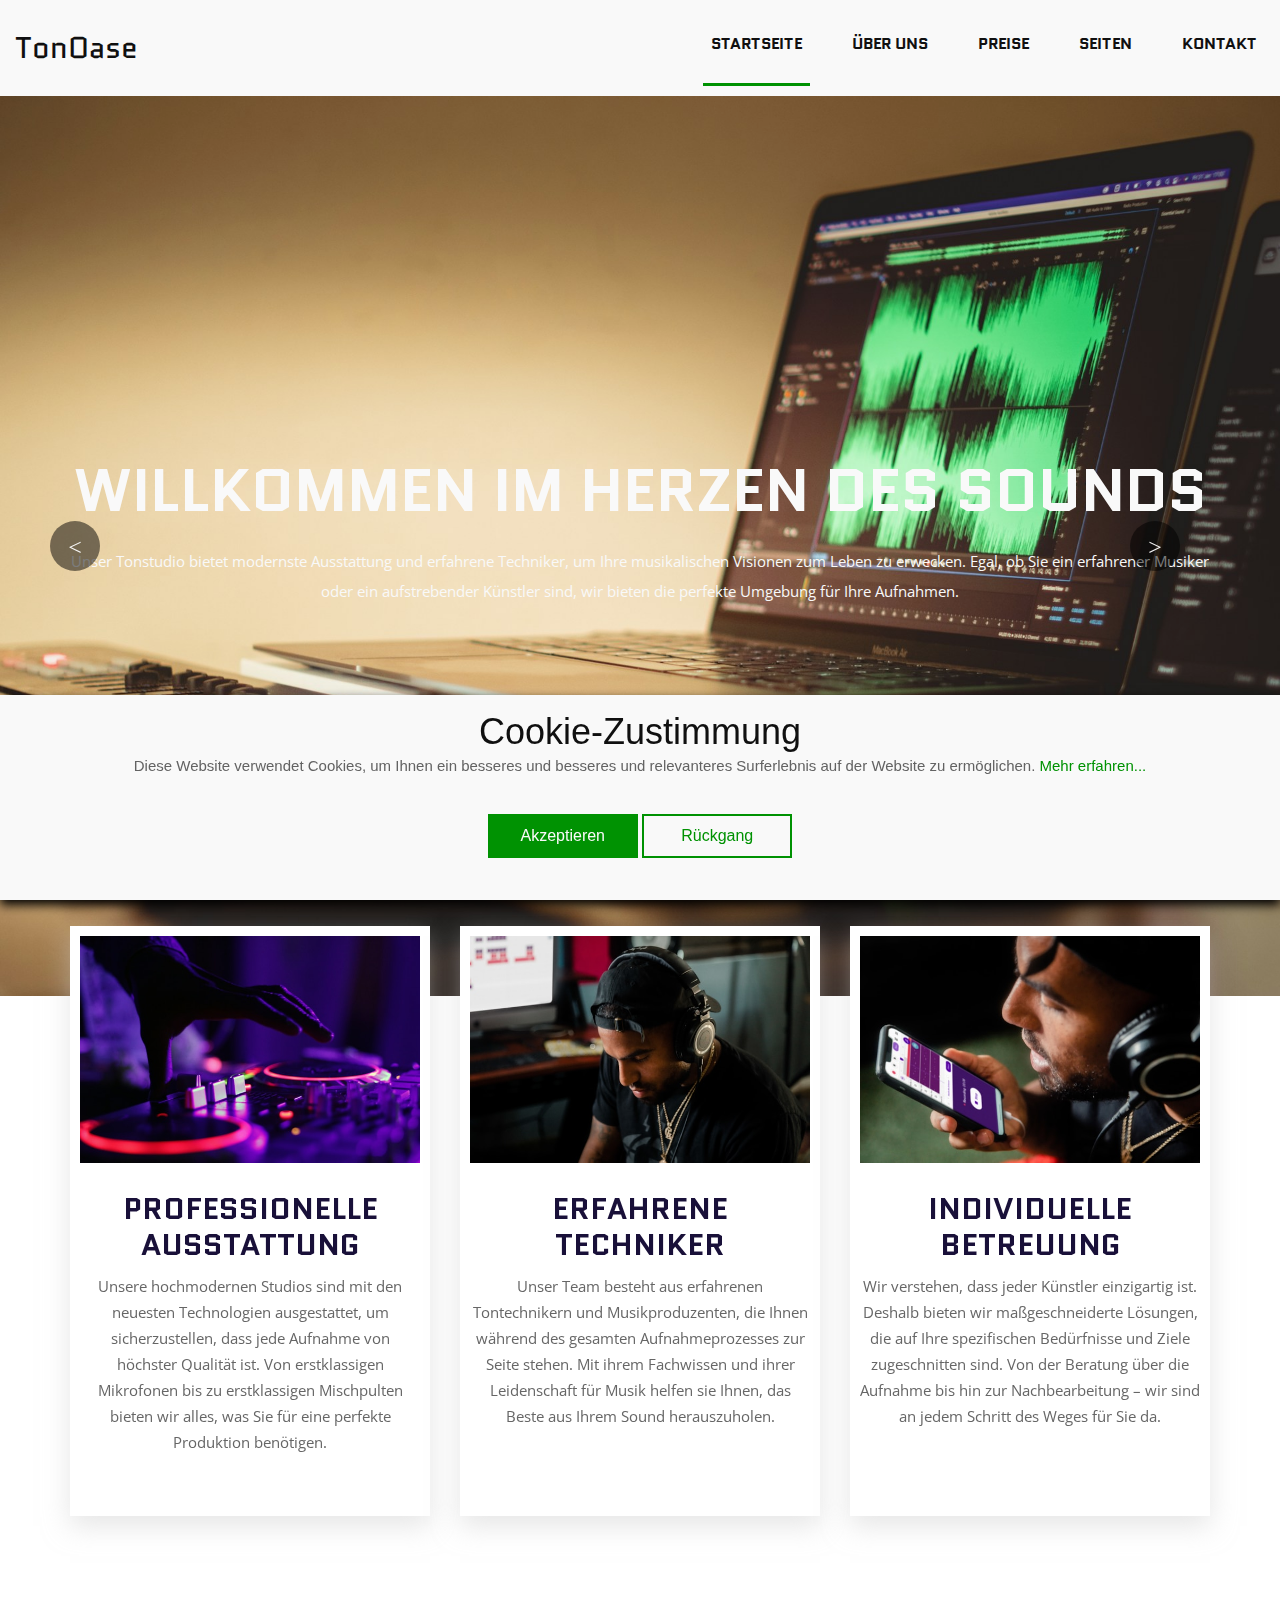
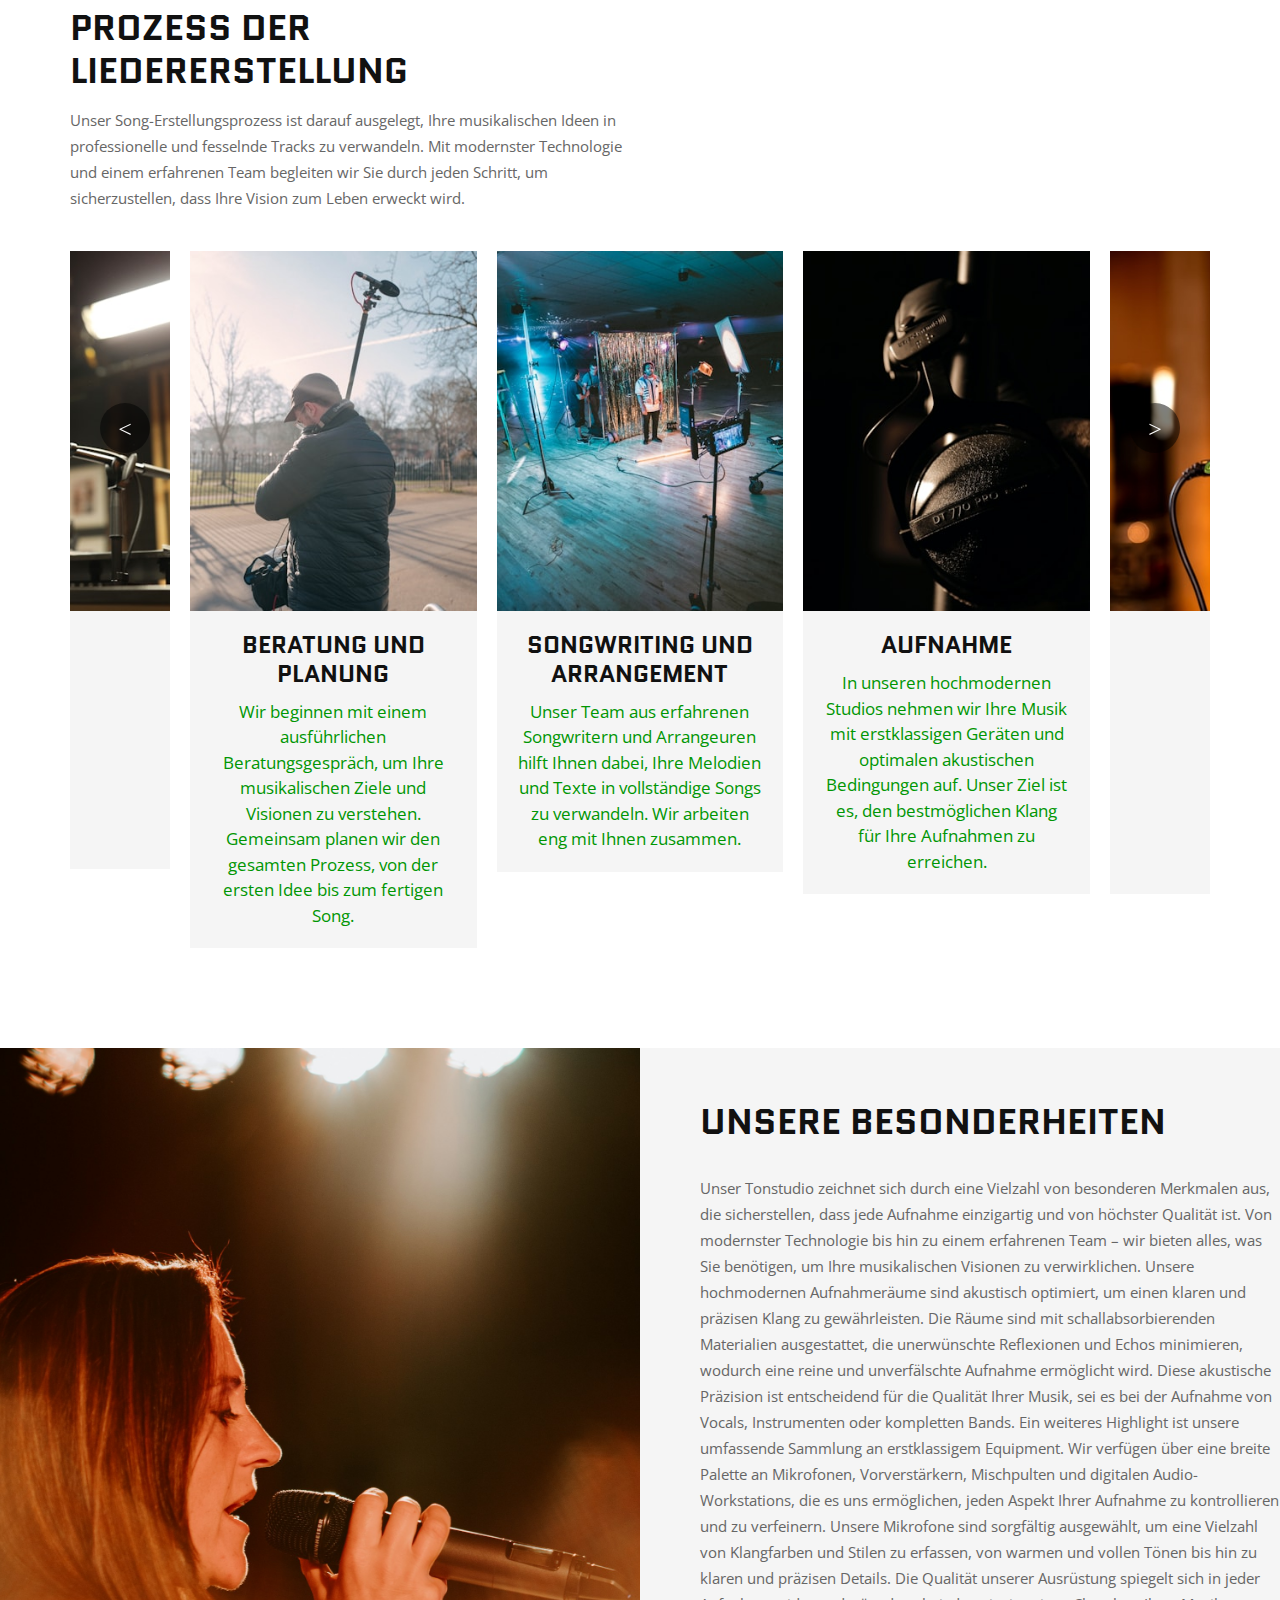
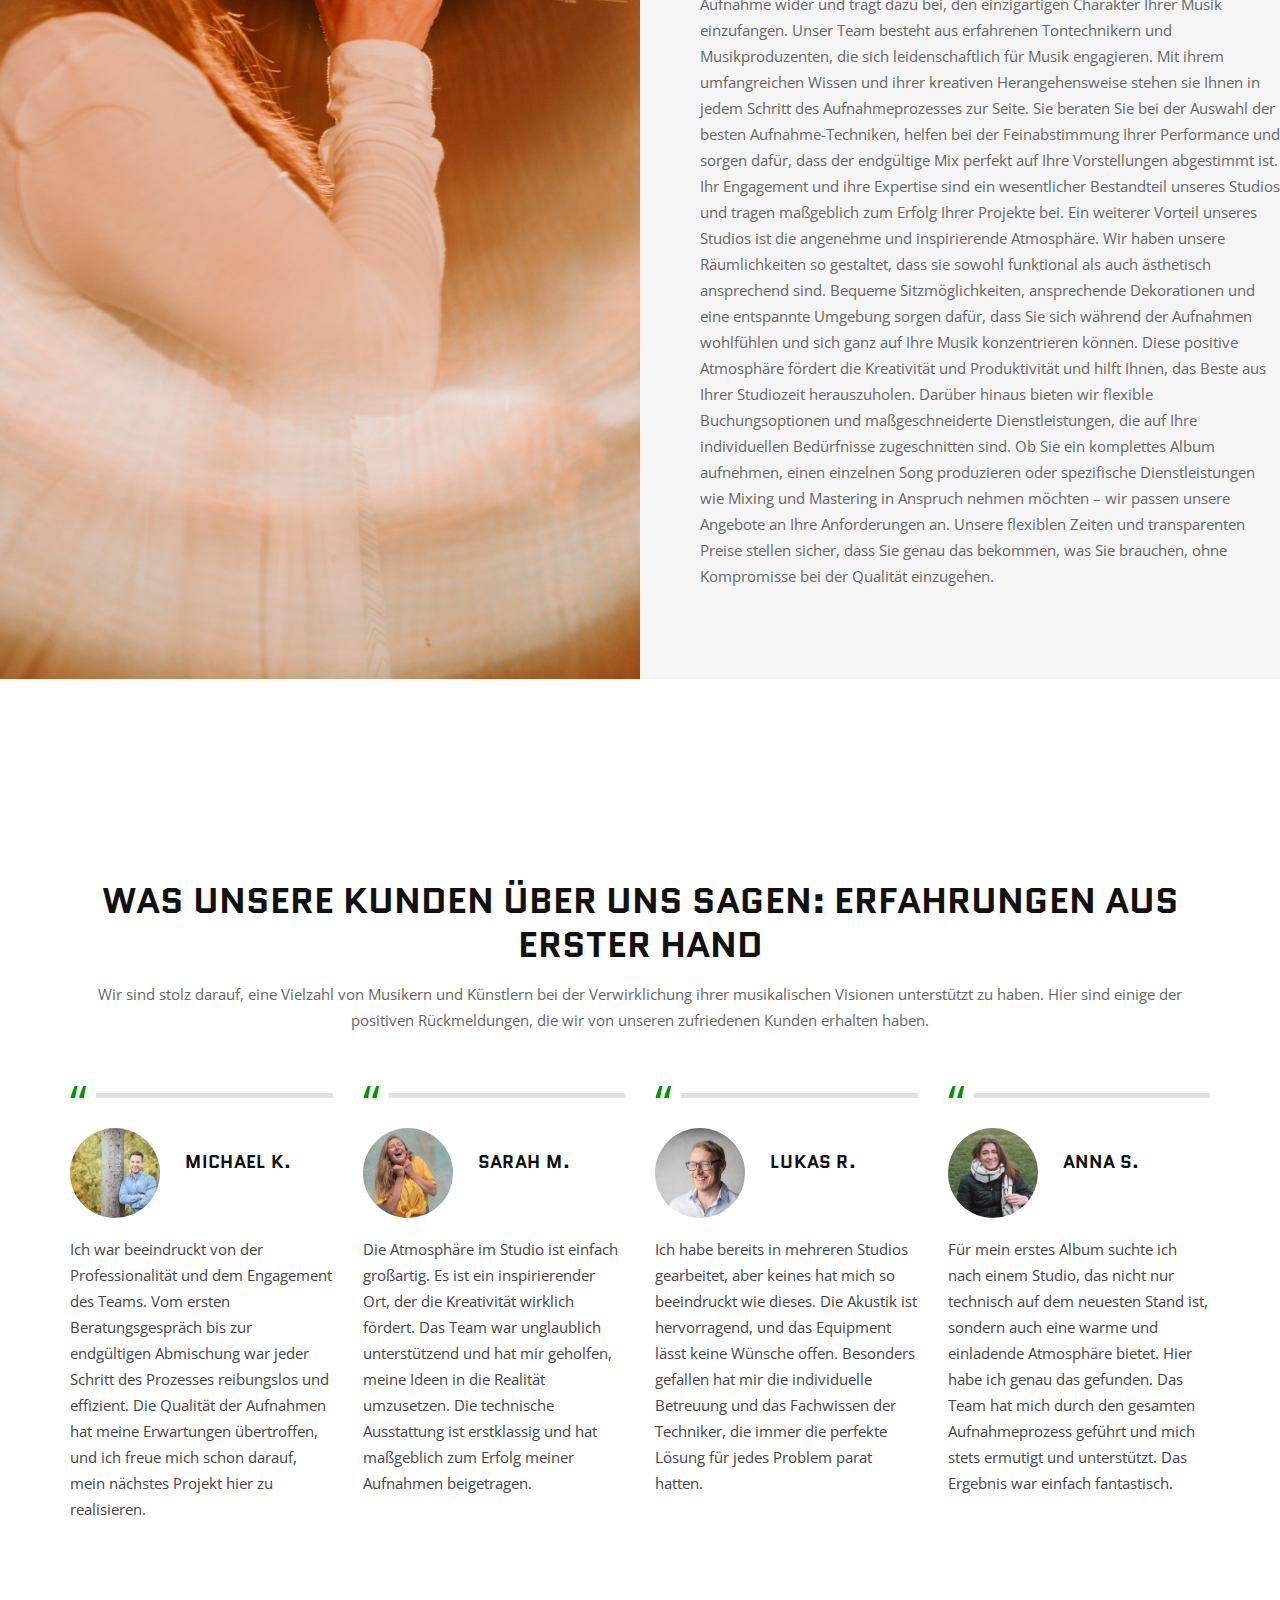
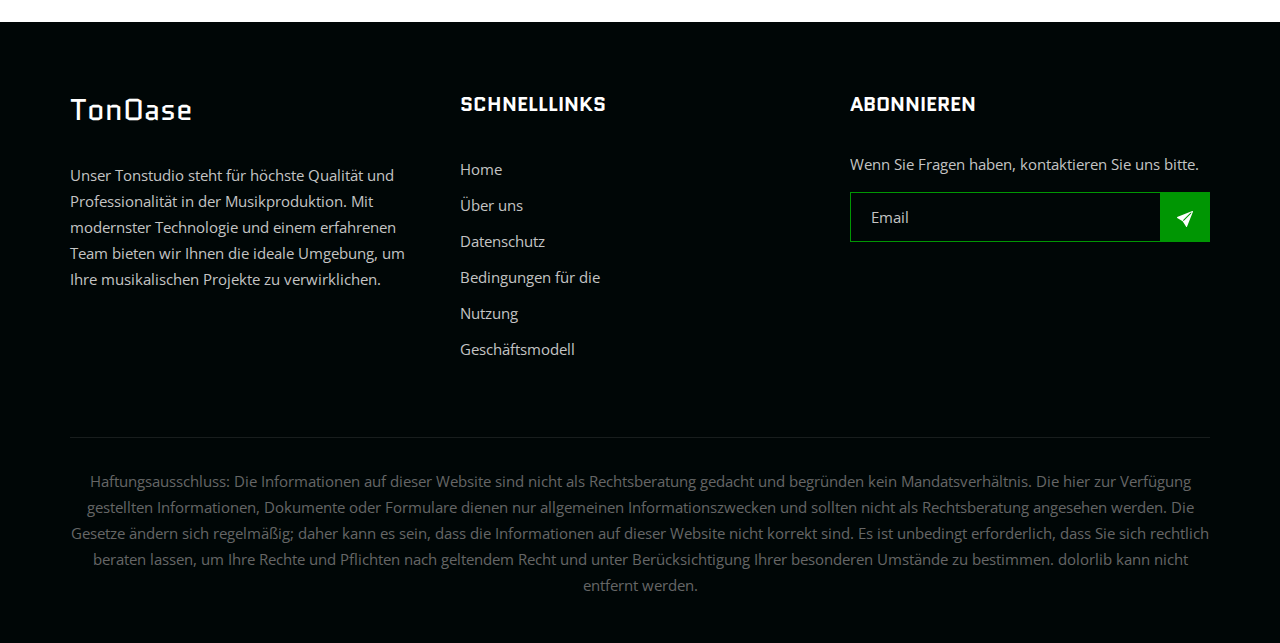
<file: index.html>
<!DOCTYPE html>
<html lang="zxx">
    <head>
        <meta charset="UTF-8" />
        <meta name="description" content="Phozogy Template" />
        <meta name="keywords" content="Phozogy, unica, creative, html" />
        <meta name="viewport" content="width=device-width, initial-scale=1.0" />
        <meta http-equiv="X-UA-Compatible" content="ie=edge" />

        <title>TonOase</title>

        <link rel="shortcut icon" href="img/favicon.png" type="image/x-icon" />
        <!-- Google Font -->
        <link
            href="https://fonts.googleapis.com/css?family=Quantico:400,700&display=swap"
            rel="stylesheet"
        />
        <link
            href="https://fonts.googleapis.com/css?family=Open+Sans:400,600,700&display=swap"
            rel="stylesheet"
        />

        <!-- Css Styles -->
        <link rel="stylesheet" href="css/bootstrap.min.css" type="text/css" />
        <link
            rel="stylesheet"
            href="css/font-awesome.min.css"
            type="text/css"
        />
        <link rel="stylesheet" href="css/elegant-icons.css" type="text/css" />
        <link
            rel="stylesheet"
            href="css/owl.carousel.min.css"
            type="text/css"
        />
        <link rel="stylesheet" href="css/magnific-popup.css" type="text/css" />
        <link rel="stylesheet" href="css/slicknav.min.css" type="text/css" />
        <link rel="stylesheet" href="css/style.css" type="text/css" />
    </head>

    <body>
        <!-- Page Preloder -->
        <div id="preloder">
            <div class="loader"></div>
        </div>

        <!-- Header Section Begin -->
        <header class="header-section">
            <div class="container-fluid">
                <div class="row">
                    <div class="col-lg-12">
                        <div class="logo">
                            <a href="index.html">
                                <h3>TonOase</h3>
                            </a>
                        </div>
                        <nav class="nav-menu mobile-menu">
                            <ul>
                                <li class="active">
                                    <a href="index.html">Startseite</a>
                                </li>
                                <li><a href="about.html">Über uns</a></li>
                                <li><a href="pricing.html">Preise</a></li>
                                <li>
                                    <a href="#">Seiten</a>
                                    <ul class="dropdown">
                                        <li>
                                            <a href="songs-production.html"
                                                >Songproduktion</a
                                            >
                                        </li>
                                        <li>
                                            <a href="songs-from-scratch.html"
                                                >Songs von Grund auf</a
                                            >
                                        </li>
                                    </ul>
                                </li>
                                <li><a href="contact.html">Kontakt</a></li>
                            </ul>
                        </nav>
                        <div id="mobile-menu-wrap"></div>
                    </div>
                </div>
            </div>
        </header>

        <!-- Header End -->

        <!-- Hero Section Begin -->
        <section class="hero-section">
            <div class="hs-slider owl-carousel">
                <div class="hs-item set-bg" data-setbg="img/hero/hero-1.jpg">
                    <div class="container">
                        <div class="row">
                            <div class="col-lg-12">
                                <div class="hs-text">
                                    <h2>Willkommen im Herzen des Sounds</h2>
                                    <p>
                                        Unser Tonstudio bietet modernste
                                        Ausstattung und erfahrene Techniker, um
                                        Ihre musikalischen Visionen zum Leben zu
                                        erwecken. Egal, ob Sie ein erfahrener
                                        Musiker oder ein aufstrebender Künstler
                                        sind, wir bieten die perfekte Umgebung
                                        für Ihre Aufnahmen.
                                    </p>
                                </div>
                            </div>
                        </div>
                    </div>
                </div>
                <div class="hs-item set-bg" data-setbg="img/hero/hero-2.jpg">
                    <div class="container">
                        <div class="row">
                            <div class="col-lg-12">
                                <div class="hs-text">
                                    <h2>Ihre Musik, Unser Know-how</h2>
                                    <p>
                                        Von der Vorproduktion bis zur
                                        endgültigen Abmischung stehen wir Ihnen
                                        mit Rat und Tat zur Seite. Unsere
                                        professionellen Dienstleistungen sorgen
                                        dafür, dass jeder Ton perfekt klingt und
                                        Ihre Musik die Qualität erreicht, die
                                        sie verdient.
                                    </p>
                                </div>
                            </div>
                        </div>
                    </div>
                </div>
            </div>
        </section>
        <!-- Hero Section End -->

        <!-- Services Section Begin -->
        <section class="services-section spad">
            <div class="container">
                <div class="row">
                    <div class="col-lg-4 col-md-6 col-sm-6">
                        <div class="services-item" style="height: 590px">
                            <img src="img/services/service-1.jpg" alt="" />
                            <h3>Professionelle Ausstattung</h3>
                            <p>
                                Unsere hochmodernen Studios sind mit den
                                neuesten Technologien ausgestattet, um
                                sicherzustellen, dass jede Aufnahme von höchster
                                Qualität ist. Von erstklassigen Mikrofonen bis
                                zu erstklassigen Mischpulten bieten wir alles,
                                was Sie für eine perfekte Produktion benötigen.
                            </p>
                        </div>
                    </div>
                    <div class="col-lg-4 col-md-6 col-sm-6">
                        <div class="services-item" style="height: 590px">
                            <img src="img/services/service-2.jpg" alt="" />
                            <h3>Erfahrene Techniker</h3>
                            <p>
                                Unser Team besteht aus erfahrenen Tontechnikern
                                und Musikproduzenten, die Ihnen während des
                                gesamten Aufnahmeprozesses zur Seite stehen. Mit
                                ihrem Fachwissen und ihrer Leidenschaft für
                                Musik helfen sie Ihnen, das Beste aus Ihrem
                                Sound herauszuholen.
                            </p>
                        </div>
                    </div>
                    <div class="col-lg-4 col-md-6 col-sm-6">
                        <div class="services-item" style="height: 590px">
                            <img src="img/services/service-3.jpg" alt="" />
                            <h3>Individuelle Betreuung</h3>
                            <p>
                                Wir verstehen, dass jeder Künstler einzigartig
                                ist. Deshalb bieten wir maßgeschneiderte
                                Lösungen, die auf Ihre spezifischen Bedürfnisse
                                und Ziele zugeschnitten sind. Von der Beratung
                                über die Aufnahme bis hin zur Nachbearbeitung –
                                wir sind an jedem Schritt des Weges für Sie da.
                            </p>
                        </div>
                    </div>
                </div>
            </div>
        </section>
        <!-- Services Section End -->

        <!-- Categories Section Begin -->
        <section class="categories-section">
            <div class="container">
                <div class="row">
                    <div class="col-lg-6 col-md-6">
                        <div class="section-title">
                            <h2>Prozess der Liedererstellung</h2>
                            <p>
                                Unser Song-Erstellungsprozess ist darauf
                                ausgelegt, Ihre musikalischen Ideen in
                                professionelle und fesselnde Tracks zu
                                verwandeln. Mit modernster Technologie und einem
                                erfahrenen Team begleiten wir Sie durch jeden
                                Schritt, um sicherzustellen, dass Ihre Vision
                                zum Leben erweckt wird.
                            </p>
                        </div>
                    </div>
                </div>
                <div class="categories-slider owl-carousel">
                    <div class="cs-item">
                        <div
                            class="cs-pic set-bg"
                            data-setbg="img/categories/cat-1.jpg"
                        ></div>
                        <div class="cs-text" style="padding: 20px">
                            <h4>Beratung und Planung</h4>
                            <span>
                                Wir beginnen mit einem ausführlichen
                                Beratungsgespräch, um Ihre musikalischen Ziele
                                und Visionen zu verstehen. Gemeinsam planen wir
                                den gesamten Prozess, von der ersten Idee bis
                                zum fertigen Song.</span
                            >
                        </div>
                    </div>
                    <div class="cs-item">
                        <div
                            class="cs-pic set-bg"
                            data-setbg="img/categories/cat-2.jpg"
                        ></div>
                        <div class="cs-text" style="padding: 20px">
                            <h4>Songwriting und Arrangement</h4>
                            <span>
                                Unser Team aus erfahrenen Songwritern und
                                Arrangeuren hilft Ihnen dabei, Ihre Melodien und
                                Texte in vollständige Songs zu verwandeln. Wir
                                arbeiten eng mit Ihnen zusammen.</span
                            >
                        </div>
                    </div>
                    <div class="cs-item">
                        <div
                            class="cs-pic set-bg"
                            data-setbg="img/categories/cat-3.jpg"
                        ></div>
                        <div class="cs-text" style="padding: 20px">
                            <h4>Aufnahme</h4>
                            <span>
                                In unseren hochmodernen Studios nehmen wir Ihre
                                Musik mit erstklassigen Geräten und optimalen
                                akustischen Bedingungen auf. Unser Ziel ist es,
                                den bestmöglichen Klang für Ihre Aufnahmen zu
                                erreichen.</span
                            >
                        </div>
                    </div>
                    <div class="cs-item">
                        <div
                            class="cs-pic set-bg"
                            data-setbg="img/categories/cat-4.jpg"
                        ></div>
                        <div class="cs-text" style="padding: 20px">
                            <h4>Mischung</h4>
                            <span>
                                Nach der Aufnahme bearbeiten unsere Tontechniker
                                die Tracks, um einen ausgewogenen und
                                professionellen Mix zu erstellen. Wir achten
                                darauf, dass jeder Ton klar und kraftvoll
                                klingt.</span
                            >
                        </div>
                    </div>
                    <div class="cs-item">
                        <div
                            class="cs-pic set-bg"
                            data-setbg="img/categories/cat-5.jpg"
                        ></div>
                        <div class="cs-text" style="padding: 20px">
                            <h4>Mastering</h4>
                            <span>
                                Im letzten Schritt verfeinern wir Ihren Song
                                durch das Mastering. Dieser Prozess sorgt dafür,
                                dass Ihr Track auf allen Wiedergabesystemen
                                optimal klingt und die finale Politur
                                erhält.</span
                            >
                        </div>
                    </div>
                </div>
            </div>
        </section>
        <!-- Categories Section End -->

        <!-- Features Section Begin -->
        <section
            class="about-section"
            style="margin-top: 100px; margin-bottom: 100px"
        >
            <div class="container-fluid">
                <div class="row">
                    <div class="col-lg-6 p-0">
                        <div
                            class="about-pic set-bg"
                            data-setbg="img/about/features.jpg"
                        ></div>
                    </div>
                    <div class="col-lg-6 p-0">
                        <div class="about-text">
                            <div class="section-title">
                                <h2>Unsere Besonderheiten</h2>
                                <p>
                                    Unser Tonstudio zeichnet sich durch eine
                                    Vielzahl von besonderen Merkmalen aus, die
                                    sicherstellen, dass jede Aufnahme
                                    einzigartig und von höchster Qualität ist.
                                    Von modernster Technologie bis hin zu einem
                                    erfahrenen Team – wir bieten alles, was Sie
                                    benötigen, um Ihre musikalischen Visionen zu
                                    verwirklichen. Unsere hochmodernen
                                    Aufnahmeräume sind akustisch optimiert, um
                                    einen klaren und präzisen Klang zu
                                    gewährleisten. Die Räume sind mit
                                    schallabsorbierenden Materialien
                                    ausgestattet, die unerwünschte Reflexionen
                                    und Echos minimieren, wodurch eine reine und
                                    unverfälschte Aufnahme ermöglicht wird.
                                    Diese akustische Präzision ist entscheidend
                                    für die Qualität Ihrer Musik, sei es bei der
                                    Aufnahme von Vocals, Instrumenten oder
                                    kompletten Bands. Ein weiteres Highlight ist
                                    unsere umfassende Sammlung an erstklassigem
                                    Equipment. Wir verfügen über eine breite
                                    Palette an Mikrofonen, Vorverstärkern,
                                    Mischpulten und digitalen
                                    Audio-Workstations, die es uns ermöglichen,
                                    jeden Aspekt Ihrer Aufnahme zu kontrollieren
                                    und zu verfeinern. Unsere Mikrofone sind
                                    sorgfältig ausgewählt, um eine Vielzahl von
                                    Klangfarben und Stilen zu erfassen, von
                                    warmen und vollen Tönen bis hin zu klaren
                                    und präzisen Details. Die Qualität unserer
                                    Ausrüstung spiegelt sich in jeder Aufnahme
                                    wider und trägt dazu bei, den einzigartigen
                                    Charakter Ihrer Musik einzufangen. Unser
                                    Team besteht aus erfahrenen Tontechnikern
                                    und Musikproduzenten, die sich
                                    leidenschaftlich für Musik engagieren. Mit
                                    ihrem umfangreichen Wissen und ihrer
                                    kreativen Herangehensweise stehen sie Ihnen
                                    in jedem Schritt des Aufnahmeprozesses zur
                                    Seite. Sie beraten Sie bei der Auswahl der
                                    besten Aufnahme-Techniken, helfen bei der
                                    Feinabstimmung Ihrer Performance und sorgen
                                    dafür, dass der endgültige Mix perfekt auf
                                    Ihre Vorstellungen abgestimmt ist. Ihr
                                    Engagement und ihre Expertise sind ein
                                    wesentlicher Bestandteil unseres Studios und
                                    tragen maßgeblich zum Erfolg Ihrer Projekte
                                    bei. Ein weiterer Vorteil unseres Studios
                                    ist die angenehme und inspirierende
                                    Atmosphäre. Wir haben unsere Räumlichkeiten
                                    so gestaltet, dass sie sowohl funktional als
                                    auch ästhetisch ansprechend sind. Bequeme
                                    Sitzmöglichkeiten, ansprechende Dekorationen
                                    und eine entspannte Umgebung sorgen dafür,
                                    dass Sie sich während der Aufnahmen
                                    wohlfühlen und sich ganz auf Ihre Musik
                                    konzentrieren können. Diese positive
                                    Atmosphäre fördert die Kreativität und
                                    Produktivität und hilft Ihnen, das Beste aus
                                    Ihrer Studiozeit herauszuholen. Darüber
                                    hinaus bieten wir flexible Buchungsoptionen
                                    und maßgeschneiderte Dienstleistungen, die
                                    auf Ihre individuellen Bedürfnisse
                                    zugeschnitten sind. Ob Sie ein komplettes
                                    Album aufnehmen, einen einzelnen Song
                                    produzieren oder spezifische
                                    Dienstleistungen wie Mixing und Mastering in
                                    Anspruch nehmen möchten – wir passen unsere
                                    Angebote an Ihre Anforderungen an. Unsere
                                    flexiblen Zeiten und transparenten Preise
                                    stellen sicher, dass Sie genau das bekommen,
                                    was Sie brauchen, ohne Kompromisse bei der
                                    Qualität einzugehen.
                                </p>
                            </div>
                        </div>
                    </div>
                </div>
            </div>
        </section>
        <!-- Features Section End -->

        <!-- Testimoial Section Begin -->
        <section class="testimonial-section spad">
            <div class="container">
                <div class="row">
                    <div class="col-lg-12">
                        <div class="section-title">
                            <h2>
                                Was unsere Kunden über uns sagen: Erfahrungen
                                aus erster Hand
                            </h2>
                            <p>
                                Wir sind stolz darauf, eine Vielzahl von
                                Musikern und Künstlern bei der Verwirklichung
                                ihrer musikalischen Visionen unterstützt zu
                                haben. Hier sind einige der positiven
                                Rückmeldungen, die wir von unseren zufriedenen
                                Kunden erhalten haben.
                            </p>
                        </div>
                    </div>
                </div>
                <div class="row">
                    <div class="col-lg-3 col-md-6 col-sm-6">
                        <div class="testimonial-item">
                            <div class="ti-author">
                                <div class="ta-pic">
                                    <img
                                        src="img/testimonial/ta-1.jpg"
                                        alt=""
                                    />
                                </div>
                                <div class="ta-text">
                                    <h5>Michael K.</h5>
                                </div>
                            </div>
                            <p>
                                Ich war beeindruckt von der Professionalität und
                                dem Engagement des Teams. Vom ersten
                                Beratungsgespräch bis zur endgültigen Abmischung
                                war jeder Schritt des Prozesses reibungslos und
                                effizient. Die Qualität der Aufnahmen hat meine
                                Erwartungen übertroffen, und ich freue mich
                                schon darauf, mein nächstes Projekt hier zu
                                realisieren.
                            </p>
                        </div>
                    </div>
                    <div class="col-lg-3 col-md-6 col-sm-6">
                        <div class="testimonial-item">
                            <div class="ti-author">
                                <div class="ta-pic">
                                    <img
                                        src="img/testimonial/ta-2.jpg"
                                        alt=""
                                    />
                                </div>
                                <div class="ta-text">
                                    <h5>Sarah M.</h5>
                                </div>
                            </div>
                            <p>
                                Die Atmosphäre im Studio ist einfach großartig.
                                Es ist ein inspirierender Ort, der die
                                Kreativität wirklich fördert. Das Team war
                                unglaublich unterstützend und hat mir geholfen,
                                meine Ideen in die Realität umzusetzen. Die
                                technische Ausstattung ist erstklassig und hat
                                maßgeblich zum Erfolg meiner Aufnahmen
                                beigetragen.
                            </p>
                        </div>
                    </div>
                    <div class="col-lg-3 col-md-6 col-sm-6">
                        <div class="testimonial-item">
                            <div class="ti-author">
                                <div class="ta-pic">
                                    <img
                                        src="img/testimonial/ta-3.jpg"
                                        alt=""
                                    />
                                </div>
                                <div class="ta-text">
                                    <h5>Lukas R.</h5>
                                </div>
                            </div>
                            <p>
                                Ich habe bereits in mehreren Studios gearbeitet,
                                aber keines hat mich so beeindruckt wie dieses.
                                Die Akustik ist hervorragend, und das Equipment
                                lässt keine Wünsche offen. Besonders gefallen
                                hat mir die individuelle Betreuung und das
                                Fachwissen der Techniker, die immer die perfekte
                                Lösung für jedes Problem parat hatten.
                            </p>
                        </div>
                    </div>
                    <div class="col-lg-3 col-md-6 col-sm-6">
                        <div class="testimonial-item">
                            <div class="ti-author">
                                <div class="ta-pic">
                                    <img
                                        src="img/testimonial/ta-4.jpg"
                                        alt=""
                                    />
                                </div>
                                <div class="ta-text">
                                    <h5>Anna S.</h5>
                                </div>
                            </div>
                            <p>
                                Für mein erstes Album suchte ich nach einem
                                Studio, das nicht nur technisch auf dem neuesten
                                Stand ist, sondern auch eine warme und
                                einladende Atmosphäre bietet. Hier habe ich
                                genau das gefunden. Das Team hat mich durch den
                                gesamten Aufnahmeprozess geführt und mich stets
                                ermutigt und unterstützt. Das Ergebnis war
                                einfach fantastisch.
                            </p>
                        </div>
                    </div>
                </div>
            </div>
        </section>
        <!-- Testimonial Section End -->

        <!-- Footer Section Begin -->
        <footer class="footer-section">
            <div class="container">
                <div class="row">
                    <div class="col-lg-4 col-md-6 col-sm-6">
                        <div class="fs-about">
                            <div class="fa-logo">
                                <a href="#">
                                    <h3 class="text-white">TonOase</h3>
                                </a>
                            </div>
                            <p>
                                Unser Tonstudio steht für höchste Qualität und
                                Professionalität in der Musikproduktion. Mit
                                modernster Technologie und einem erfahrenen Team
                                bieten wir Ihnen die ideale Umgebung, um Ihre
                                musikalischen Projekte zu verwirklichen.
                            </p>
                        </div>
                    </div>
                    <div class="col-lg-4 col-md-6 col-sm-6">
                        <div class="fs-widget">
                            <h5>Schnelllinks</h5>
                            <ul>
                                <li><a href="index.html">Home</a></li>
                                <li><a href="about.html">Über uns</a></li>
                                <li>
                                    <a href="privacy-policy.html"
                                        >Datenschutz</a
                                    >
                                </li>
                                <li>
                                    <a href="terms-of-use.html"
                                        >Bedingungen für die Nutzung</a
                                    >
                                </li>
                                <li>
                                    <a href="bussines-model.html"
                                        >Geschäftsmodell</a
                                    >
                                </li>
                            </ul>
                        </div>
                    </div>
                    <div class="col-lg-4 col-md-6 col-sm-6">
                        <div class="fs-widget">
                            <h5>Abonnieren</h5>
                            <p>
                                Wenn Sie Fragen haben, kontaktieren Sie uns
                                bitte.
                            </p>
                            <div class="fw-subscribe">
                                <form action="#">
                                    <input
                                        type="text"
                                        placeholder="Email"
                                        id="email"
                                    />
                                    <button
                                        type="submit"
                                        id="submit"
                                        onclick="sendForm()"
                                    >
                                        <svg
                                            xmlns="http://www.w3.org/2000/svg"
                                            width="16"
                                            height="16"
                                            fill="currentColor"
                                            class="bi bi-send-fill"
                                            viewBox="0 0 16 16"
                                        >
                                            <path
                                                d="M15.964.686a.5.5 0 0 0-.65-.65L.767 5.855H.766l-.452.18a.5.5 0 0 0-.082.887l.41.26.001.002 4.995 3.178 3.178 4.995.002.002.26.41a.5.5 0 0 0 .886-.083zm-1.833 1.89L6.637 10.07l-.215-.338a.5.5 0 0 0-.154-.154l-.338-.215 7.494-7.494 1.178-.471z"
                                            />
                                        </svg>
                                    </button>
                                </form>
                                <div id="result" style="color: red"></div>
                            </div>
                        </div>
                    </div>
                    <div class="col-lg-12">
                        <div class="copyright-text">
                            <p>
                                Haftungsausschluss: Die Informationen auf dieser
                                Website sind nicht als Rechtsberatung gedacht
                                und begründen kein Mandatsverhältnis. Die hier
                                zur Verfügung gestellten Informationen,
                                Dokumente oder Formulare dienen nur allgemeinen
                                Informationszwecken und sollten nicht als
                                Rechtsberatung angesehen werden. Die Gesetze
                                ändern sich regelmäßig; daher kann es sein, dass
                                die Informationen auf dieser Website nicht
                                korrekt sind. Es ist unbedingt erforderlich,
                                dass Sie sich rechtlich beraten lassen, um Ihre
                                Rechte und Pflichten nach geltendem Recht und
                                unter Berücksichtigung Ihrer besonderen Umstände
                                zu bestimmen. dolorlib kann nicht entfernt
                                werden.
                            </p>
                        </div>
                    </div>
                </div>
            </div>
        </footer>

        <!-- Footer Section End -->

        <!-- Search model Begin -->
        <div class="search-model">
            <div class="h-100 d-flex align-items-center justify-content-center">
                <div class="search-close-switch">+</div>
                <form class="search-model-form">
                    <input
                        type="text"
                        id="search-input"
                        placeholder="Search here....."
                    />
                </form>
            </div>
        </div>
        <!-- Search model end -->

        <!-- Cookie banner -->
        <div class="cookie-wrapper show">
            <div>
                <i class="bx bx-cookie"></i>
                <h2 style="text-align: center">Cookie-Zustimmung</h2>
            </div>

            <div class="data">
                <p>
                    Diese Website verwendet Cookies, um Ihnen ein besseres und
                    besseres und relevanteres Surferlebnis auf der Website zu
                    ermöglichen.
                    <a href="#">Mehr erfahren...</a>
                </p>
            </div>

            <div class="buttons">
                <button class="cookie-button" id="acceptBtn">
                    Akzeptieren
                </button>
                <button class="cookie-button" id="declineBtn">Rückgang</button>
            </div>
        </div>
        <!-- End Cookie banner -->

        <!-- Js Plugins -->
        <script src="js/jquery-3.3.1.min.js"></script>
        <script src="js/bootstrap.min.js"></script>
        <script src="js/jquery.magnific-popup.min.js"></script>
        <script src="js/isotope.pkgd.min.js"></script>
        <script src="js/masonry.pkgd.min.js"></script>
        <script src="js/jquery.slicknav.js"></script>
        <script src="js/owl.carousel.min.js"></script>
        <script src="js/main.js"></script>
        <script src="js/contact-form.js"></script>
        <script src="js/cookiebanner.js"></script>
    </body>
</html>
</file>
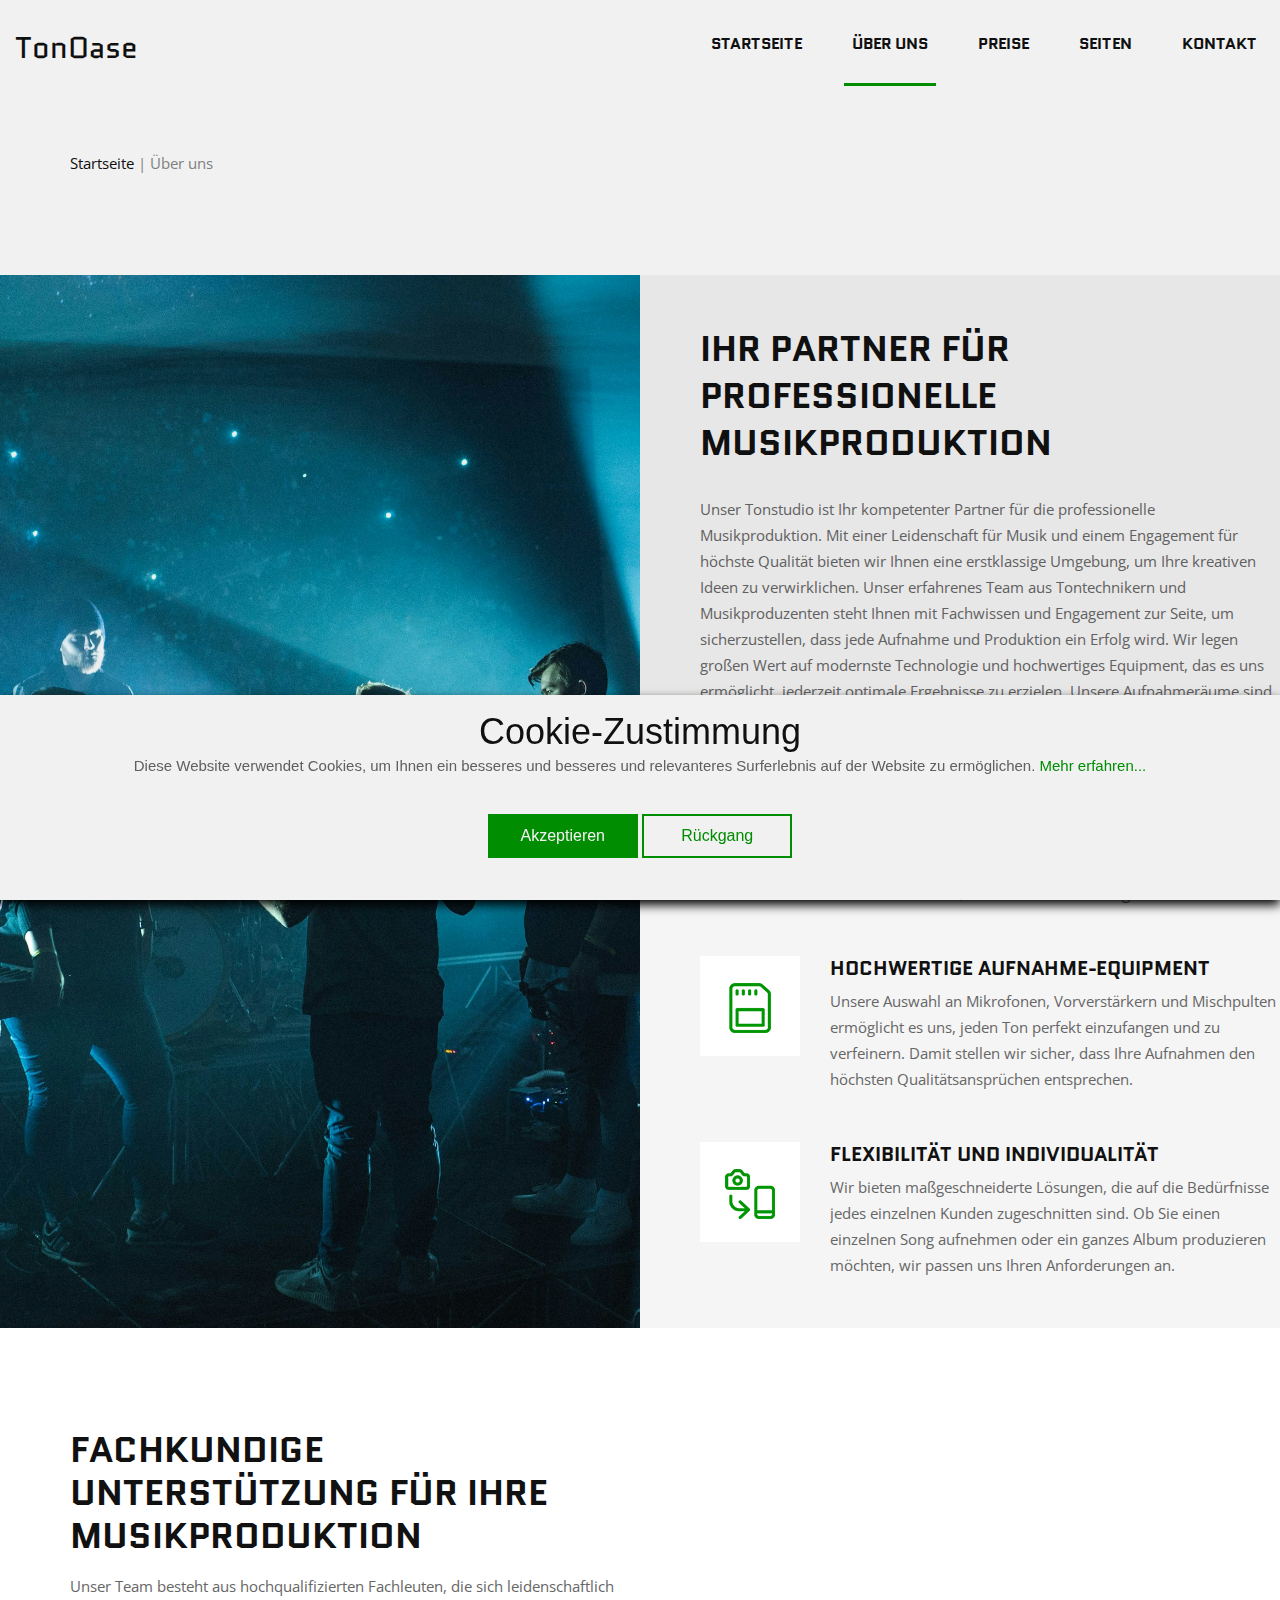
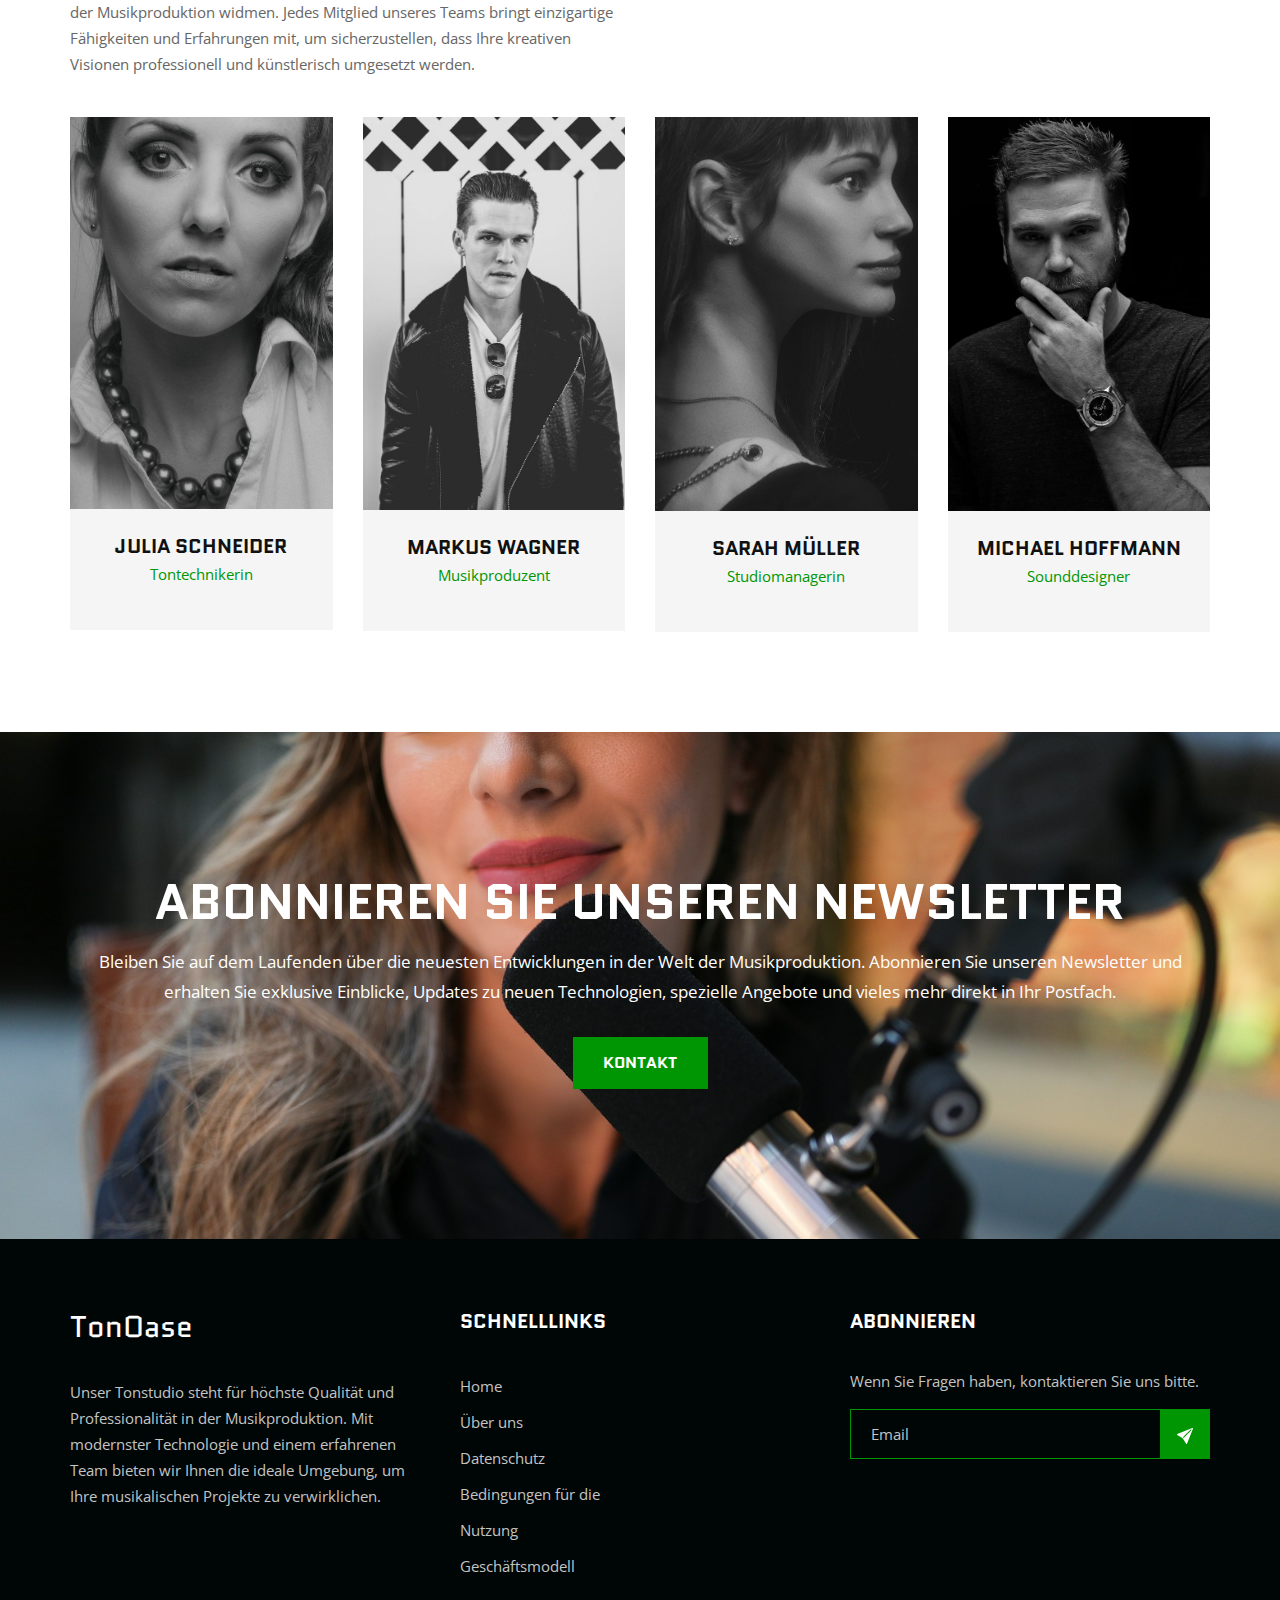
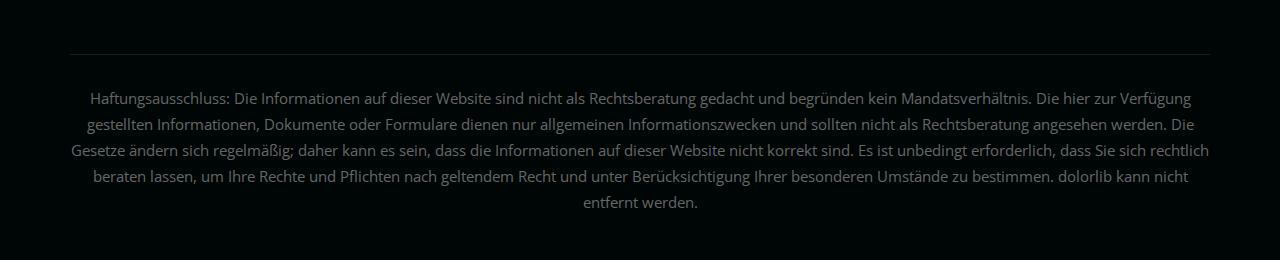
<file: about.html>
<!DOCTYPE html>
<html lang="zxx">
    <head>
        <meta charset="UTF-8" />
        <meta name="description" content="Phozogy Template" />
        <meta name="keywords" content="Phozogy, unica, creative, html" />
        <meta name="viewport" content="width=device-width, initial-scale=1.0" />
        <meta http-equiv="X-UA-Compatible" content="ie=edge" />
        <title>TonOase</title>

        <link rel="shortcut icon" href="img/favicon.png" type="image/x-icon" />

        <!-- Google Font -->
        <link
            href="https://fonts.googleapis.com/css?family=Quantico:400,700&display=swap"
            rel="stylesheet"
        />
        <link
            href="https://fonts.googleapis.com/css?family=Open+Sans:400,600,700&display=swap"
            rel="stylesheet"
        />

        <!-- Css Styles -->
        <link rel="stylesheet" href="css/bootstrap.min.css" type="text/css" />
        <link
            rel="stylesheet"
            href="css/font-awesome.min.css"
            type="text/css"
        />
        <link rel="stylesheet" href="css/elegant-icons.css" type="text/css" />
        <link
            rel="stylesheet"
            href="css/owl.carousel.min.css"
            type="text/css"
        />
        <link rel="stylesheet" href="css/magnific-popup.css" type="text/css" />
        <link rel="stylesheet" href="css/slicknav.min.css" type="text/css" />
        <link rel="stylesheet" href="css/style.css" type="text/css" />
    </head>

    <body>
        <!-- Page Preloder -->
        <div id="preloder">
            <div class="loader"></div>
        </div>

        <!-- Header Section Begin -->
        <header class="header-section">
            <div class="container-fluid">
                <div class="row">
                    <div class="col-lg-12">
                        <div class="logo">
                            <a href="index.html">
                                <h3>TonOase</h3>
                            </a>
                        </div>
                        <nav class="nav-menu mobile-menu">
                            <ul>
                                <li>
                                    <a href="index.html">Startseite</a>
                                </li>
                                <li class="active">
                                    <a href="about.html">Über uns</a>
                                </li>
                                <li><a href="pricing.html">Preise</a></li>
                                <li>
                                    <a href="#">Seiten</a>
                                    <ul class="dropdown">
                                        <li>
                                            <a href="songs-production.html"
                                                >Songproduktion</a
                                            >
                                        </li>
                                        <li>
                                            <a href="songs-from-scratch.html"
                                                >Songs von Grund auf</a
                                            >
                                        </li>
                                    </ul>
                                </li>
                                <li><a href="contact.html">Kontakt</a></li>
                            </ul>
                        </nav>
                        <div id="mobile-menu-wrap"></div>
                    </div>
                </div>
            </div>
        </header>

        <!-- Header End -->

        <!-- Breadcrumb Begin -->
        <div class="breadcrumb-option spad">
            <div class="container">
                <div class="row">
                    <div class="col-lg-12">
                        <div class="bo-links">
                            <a href="index.html">Startseite</a>
                            <span>|</span>
                            <span>Über uns</span>
                        </div>
                    </div>
                </div>
            </div>
        </div>
        <!-- Breadcrumb End -->

        <!-- About Section Begin -->
        <section class="about-section">
            <div class="container-fluid">
                <div class="row">
                    <div class="col-lg-6 p-0">
                        <div
                            class="about-pic set-bg"
                            data-setbg="img/about/about-pic.jpg"
                        >
                            <a
                                href="https://www.youtube.com/watch?v=hxADTEJalRw&list=WL&index=49&t=0s"
                                class="play-btn video-popup"
                                ><svg
                                    xmlns="http://www.w3.org/2000/svg"
                                    width="50"
                                    height="50"
                                    fill="currentColor"
                                    class="bi bi-play-fill"
                                    viewBox="0 0 16 16"
                                >
                                    <path
                                        d="m11.596 8.697-6.363 3.692c-.54.313-1.233-.066-1.233-.697V4.308c0-.63.692-1.01 1.233-.696l6.363 3.692a.802.802 0 0 1 0 1.393"
                                    /></svg
                            ></a>
                        </div>
                    </div>
                    <div class="col-lg-6 p-0">
                        <div class="about-text">
                            <div class="section-title">
                                <h2>
                                    Ihr Partner für professionelle
                                    Musikproduktion
                                </h2>
                                <p>
                                    Unser Tonstudio ist Ihr kompetenter Partner
                                    für die professionelle Musikproduktion. Mit
                                    einer Leidenschaft für Musik und einem
                                    Engagement für höchste Qualität bieten wir
                                    Ihnen eine erstklassige Umgebung, um Ihre
                                    kreativen Ideen zu verwirklichen. Unser
                                    erfahrenes Team aus Tontechnikern und
                                    Musikproduzenten steht Ihnen mit Fachwissen
                                    und Engagement zur Seite, um
                                    sicherzustellen, dass jede Aufnahme und
                                    Produktion ein Erfolg wird. Wir legen großen
                                    Wert auf modernste Technologie und
                                    hochwertiges Equipment, das es uns
                                    ermöglicht, jederzeit optimale Ergebnisse zu
                                    erzielen. Unsere Aufnahmeräume sind
                                    akustisch optimiert und bieten eine ideale
                                    Klangumgebung für Ihre Musik.
                                </p>
                            </div>
                            <div class="at-list">
                                <div class="al-item">
                                    <div class="al-pic">
                                        <img
                                            src="img/about/list-1.png"
                                            alt=""
                                        />
                                    </div>
                                    <div class="al-text">
                                        <h5>
                                            Professionelle Beratung und Planung
                                        </h5>
                                        <p>
                                            Wir beginnen jeden Projekt mit einer
                                            gründlichen Beratung, um Ihre Ziele
                                            und Vorstellungen zu verstehen.
                                            Gemeinsam entwickeln wir einen
                                            detaillierten Plan für den
                                            Aufnahmeprozess, um sicherzustellen,
                                            dass wir Ihre Erwartungen
                                            übertreffen.
                                        </p>
                                    </div>
                                </div>
                                <div class="al-item">
                                    <div class="al-pic">
                                        <img
                                            src="img/about/list-2.png"
                                            alt=""
                                        />
                                    </div>
                                    <div class="al-text">
                                        <h5>Hochwertige Aufnahme-Equipment</h5>
                                        <p>
                                            Unsere Auswahl an Mikrofonen,
                                            Vorverstärkern und Mischpulten
                                            ermöglicht es uns, jeden Ton perfekt
                                            einzufangen und zu verfeinern. Damit
                                            stellen wir sicher, dass Ihre
                                            Aufnahmen den höchsten
                                            Qualitätsansprüchen entsprechen.
                                        </p>
                                    </div>
                                </div>
                                <div class="al-item">
                                    <div class="al-pic">
                                        <img
                                            src="img/about/list-3.png"
                                            alt=""
                                        />
                                    </div>
                                    <div class="al-text">
                                        <h5>Flexibilität und Individualität</h5>
                                        <p>
                                            Wir bieten maßgeschneiderte
                                            Lösungen, die auf die Bedürfnisse
                                            jedes einzelnen Kunden zugeschnitten
                                            sind. Ob Sie einen einzelnen Song
                                            aufnehmen oder ein ganzes Album
                                            produzieren möchten, wir passen uns
                                            Ihren Anforderungen an.
                                        </p>
                                    </div>
                                </div>
                            </div>
                        </div>
                    </div>
                </div>
            </div>
        </section>
        <!-- About Section End -->

        <!-- Team Section Begin -->
        <section class="team-section spad">
            <div class="container">
                <div class="row">
                    <div class="col-lg-6 col-md-6">
                        <div class="section-title">
                            <h2>
                                Fachkundige Unterstützung für Ihre
                                Musikproduktion
                            </h2>
                            <p>
                                Unser Team besteht aus hochqualifizierten
                                Fachleuten, die sich leidenschaftlich der
                                Musikproduktion widmen. Jedes Mitglied unseres
                                Teams bringt einzigartige Fähigkeiten und
                                Erfahrungen mit, um sicherzustellen, dass Ihre
                                kreativen Visionen professionell und
                                künstlerisch umgesetzt werden.
                            </p>
                        </div>
                    </div>
                </div>
                <div class="row">
                    <div class="col-lg-3 col-md-6 col-sm-6">
                        <div class="team-item">
                            <img src="img/team/team-1.jpg" alt="" />
                            <div class="ti-text">
                                <h5>Julia Schneider</h5>
                                <span>Tontechnikerin</span>
                            </div>
                        </div>
                    </div>
                    <div class="col-lg-3 col-md-6 col-sm-6">
                        <div class="team-item">
                            <img src="img/team/team-2.jpg" alt="" />
                            <div class="ti-text">
                                <h5>Markus Wagner</h5>
                                <span>Musikproduzent</span>
                            </div>
                        </div>
                    </div>
                    <div class="col-lg-3 col-md-6 col-sm-6">
                        <div class="team-item">
                            <img src="img/team/team-3.jpg" alt="" />
                            <div class="ti-text">
                                <h5>Sarah Müller</h5>
                                <span>Studiomanagerin</span>
                            </div>
                        </div>
                    </div>
                    <div class="col-lg-3 col-md-6 col-sm-6">
                        <div class="team-item">
                            <img src="img/team/team-4.jpg" alt="" />
                            <div class="ti-text">
                                <h5>Michael Hoffmann</h5>
                                <span>Sounddesigner</span>
                            </div>
                        </div>
                    </div>
                </div>
            </div>
        </section>
        <!-- Team Section End -->

        <!-- Cta Section Begin -->
        <section class="cta-section spad set-bg" data-setbg="img/cta-bg.jpg">
            <div class="container">
                <div class="row">
                    <div class="col-lg-12">
                        <div class="cta-text">
                            <h2>Abonnieren Sie unseren Newsletter</h2>
                            <p>
                                Bleiben Sie auf dem Laufenden über die neuesten
                                Entwicklungen in der Welt der Musikproduktion.
                                Abonnieren Sie unseren Newsletter und erhalten
                                Sie exklusive Einblicke, Updates zu neuen
                                Technologien, spezielle Angebote und vieles mehr
                                direkt in Ihr Postfach.
                            </p>
                            <a href="contact.html" class="primary-btn"
                                >Kontakt</a
                            >
                        </div>
                    </div>
                </div>
            </div>
        </section>
        <!-- Cta Section End -->

        <!-- Footer Section Begin -->
        <footer class="footer-section">
            <div class="container">
                <div class="row">
                    <div class="col-lg-4 col-md-6 col-sm-6">
                        <div class="fs-about">
                            <div class="fa-logo">
                                <a href="#">
                                    <h3 class="text-white">TonOase</h3>
                                </a>
                            </div>
                            <p>
                                Unser Tonstudio steht für höchste Qualität und
                                Professionalität in der Musikproduktion. Mit
                                modernster Technologie und einem erfahrenen Team
                                bieten wir Ihnen die ideale Umgebung, um Ihre
                                musikalischen Projekte zu verwirklichen.
                            </p>
                        </div>
                    </div>
                    <div class="col-lg-4 col-md-6 col-sm-6">
                        <div class="fs-widget">
                            <h5>Schnelllinks</h5>
                            <ul>
                                <li><a href="index.html">Home</a></li>
                                <li><a href="about.html">Über uns</a></li>
                                <li>
                                    <a href="privacy-policy.html"
                                        >Datenschutz</a
                                    >
                                </li>
                                <li>
                                    <a href="terms-of-use.html"
                                        >Bedingungen für die Nutzung</a
                                    >
                                </li>
                                <li>
                                    <a href="bussines-model.html"
                                        >Geschäftsmodell</a
                                    >
                                </li>
                            </ul>
                        </div>
                    </div>
                    <div class="col-lg-4 col-md-6 col-sm-6">
                        <div class="fs-widget">
                            <h5>Abonnieren</h5>
                            <p>
                                Wenn Sie Fragen haben, kontaktieren Sie uns
                                bitte.
                            </p>
                            <div class="fw-subscribe">
                                <form action="#">
                                    <input
                                        type="text"
                                        placeholder="Email"
                                        id="email"
                                    />
                                    <button
                                        type="submit"
                                        id="submit"
                                        onclick="sendForm()"
                                    >
                                        <svg
                                            xmlns="http://www.w3.org/2000/svg"
                                            width="16"
                                            height="16"
                                            fill="currentColor"
                                            class="bi bi-send-fill"
                                            viewBox="0 0 16 16"
                                        >
                                            <path
                                                d="M15.964.686a.5.5 0 0 0-.65-.65L.767 5.855H.766l-.452.18a.5.5 0 0 0-.082.887l.41.26.001.002 4.995 3.178 3.178 4.995.002.002.26.41a.5.5 0 0 0 .886-.083zm-1.833 1.89L6.637 10.07l-.215-.338a.5.5 0 0 0-.154-.154l-.338-.215 7.494-7.494 1.178-.471z"
                                            />
                                        </svg>
                                    </button>
                                </form>
                                <div id="result" style="color: red"></div>
                            </div>
                        </div>
                    </div>
                    <div class="col-lg-12">
                        <div class="copyright-text">
                            <p>
                                Haftungsausschluss: Die Informationen auf dieser
                                Website sind nicht als Rechtsberatung gedacht
                                und begründen kein Mandatsverhältnis. Die hier
                                zur Verfügung gestellten Informationen,
                                Dokumente oder Formulare dienen nur allgemeinen
                                Informationszwecken und sollten nicht als
                                Rechtsberatung angesehen werden. Die Gesetze
                                ändern sich regelmäßig; daher kann es sein, dass
                                die Informationen auf dieser Website nicht
                                korrekt sind. Es ist unbedingt erforderlich,
                                dass Sie sich rechtlich beraten lassen, um Ihre
                                Rechte und Pflichten nach geltendem Recht und
                                unter Berücksichtigung Ihrer besonderen Umstände
                                zu bestimmen. dolorlib kann nicht entfernt
                                werden.
                            </p>
                        </div>
                    </div>
                </div>
            </div>
        </footer>

        <!-- Footer Section End -->

        <!-- Search model Begin -->
        <div class="search-model">
            <div class="h-100 d-flex align-items-center justify-content-center">
                <div class="search-close-switch">+</div>
                <form class="search-model-form">
                    <input
                        type="text"
                        id="search-input"
                        placeholder="Search here....."
                    />
                </form>
            </div>
        </div>
        <!-- Search model end -->

        <!-- Cookie banner -->
        <div class="cookie-wrapper show">
            <div>
                <i class="bx bx-cookie"></i>
                <h2 style="text-align: center">Cookie-Zustimmung</h2>
            </div>

            <div class="data">
                <p>
                    Diese Website verwendet Cookies, um Ihnen ein besseres und
                    besseres und relevanteres Surferlebnis auf der Website zu
                    ermöglichen.
                    <a href="#">Mehr erfahren...</a>
                </p>
            </div>

            <div class="buttons">
                <button class="cookie-button" id="acceptBtn">
                    Akzeptieren
                </button>
                <button class="cookie-button" id="declineBtn">Rückgang</button>
            </div>
        </div>
        <!-- End Cookie banner -->

        <!-- Js Plugins -->
        <script src="js/jquery-3.3.1.min.js"></script>
        <script src="js/bootstrap.min.js"></script>
        <script src="js/jquery.magnific-popup.min.js"></script>
        <script src="js/isotope.pkgd.min.js"></script>
        <script src="js/masonry.pkgd.min.js"></script>
        <script src="js/jquery.slicknav.js"></script>
        <script src="js/owl.carousel.min.js"></script>
        <script src="js/main.js"></script>
        <script src="js/contact-form.js"></script>
        <script src="js/cookiebanner.js"></script>
    </body>
</html>
</file>
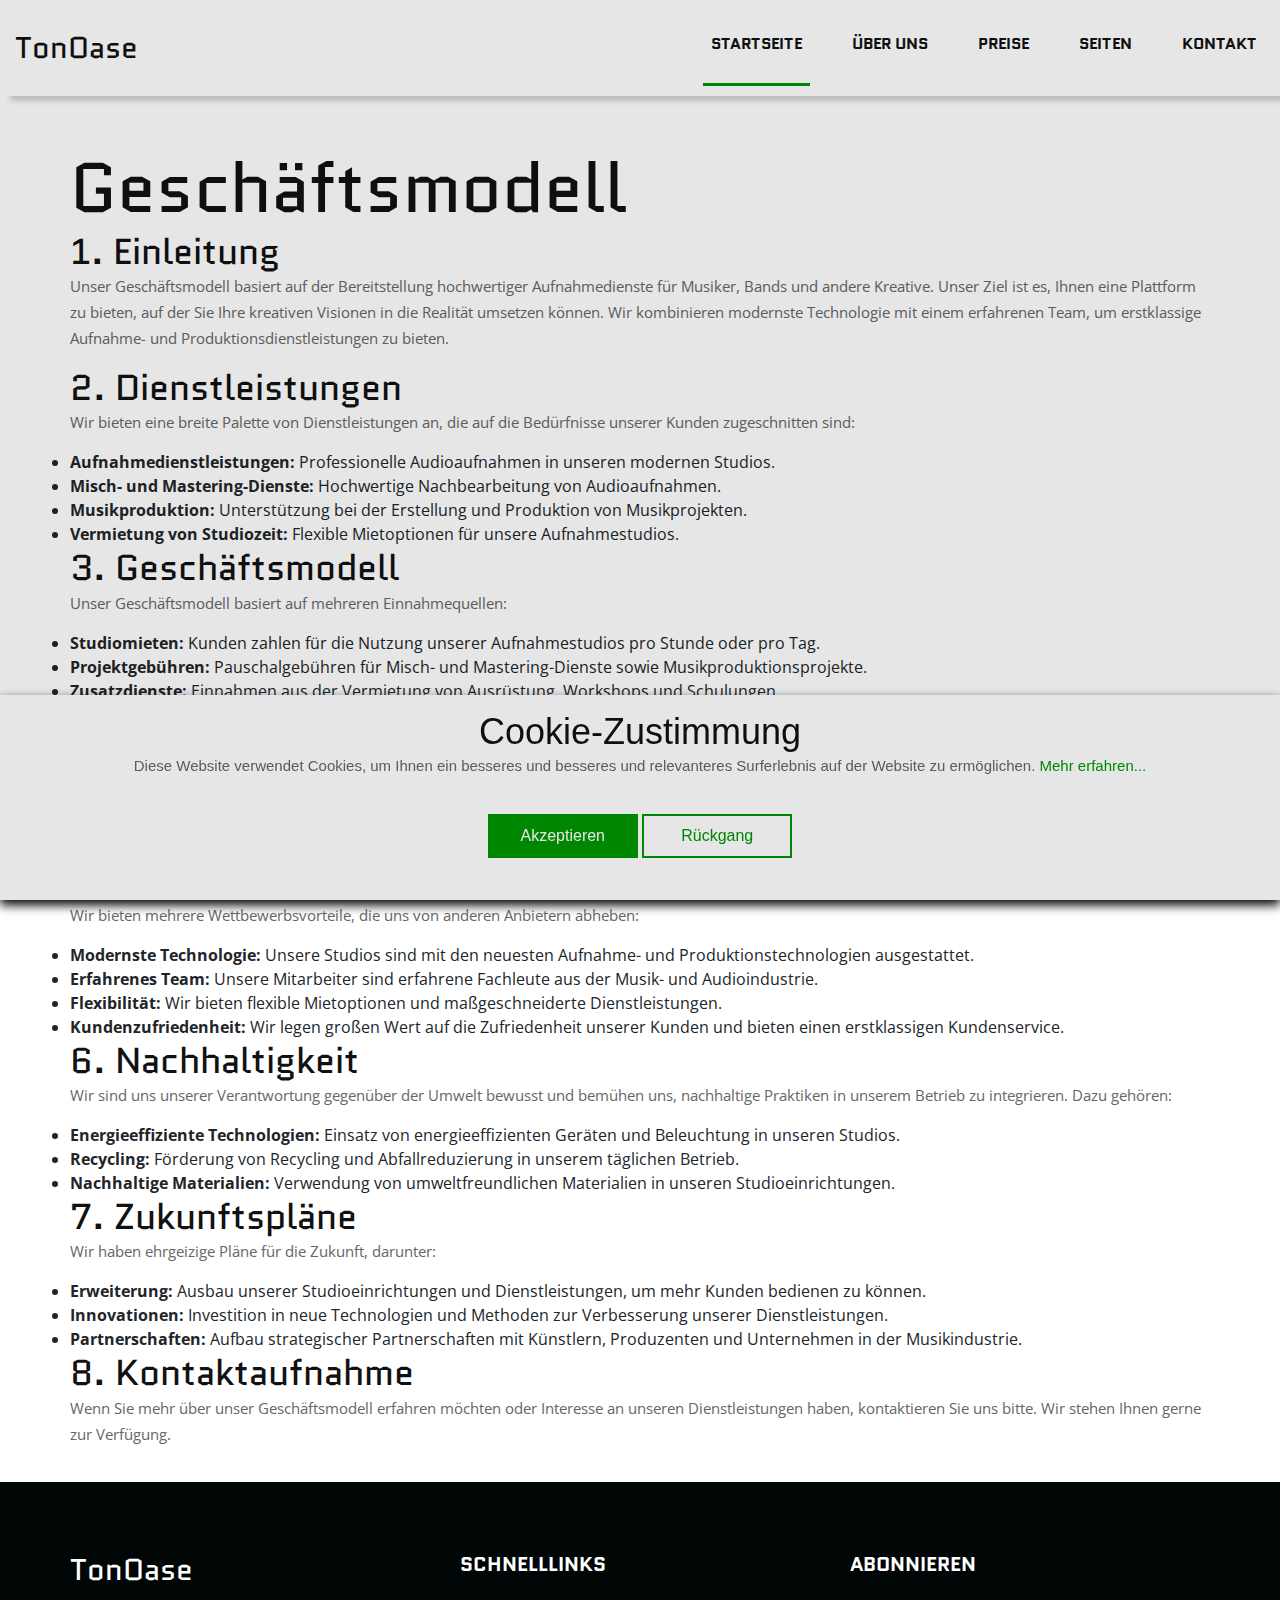
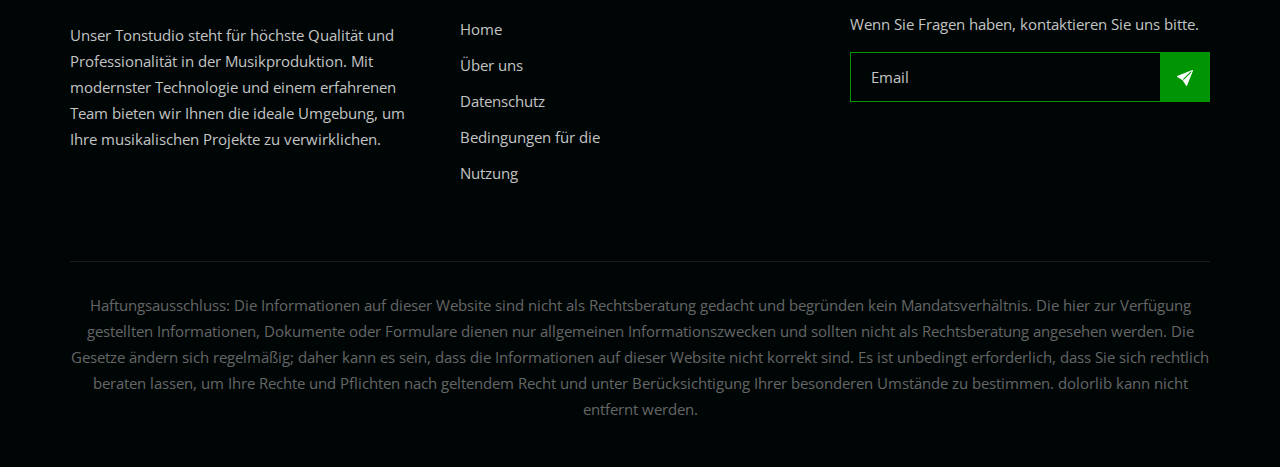
<file: bussines-model.html>
<!DOCTYPE html>
<html lang="zxx">
    <head>
        <meta charset="UTF-8" />
        <meta name="description" content="Phozogy Template" />
        <meta name="keywords" content="Phozogy, unica, creative, html" />
        <meta name="viewport" content="width=device-width, initial-scale=1.0" />
        <meta http-equiv="X-UA-Compatible" content="ie=edge" />
        <title>TonOase</title>

        <link rel="shortcut icon" href="img/favicon.png" type="image/x-icon" />

        <!-- Google Font -->
        <link
            href="https://fonts.googleapis.com/css?family=Quantico:400,700&display=swap"
            rel="stylesheet"
        />
        <link
            href="https://fonts.googleapis.com/css?family=Open+Sans:400,600,700&display=swap"
            rel="stylesheet"
        />

        <!-- Css Styles -->
        <link rel="stylesheet" href="css/bootstrap.min.css" type="text/css" />
        <link
            rel="stylesheet"
            href="css/font-awesome.min.css"
            type="text/css"
        />
        <link rel="stylesheet" href="css/elegant-icons.css" type="text/css" />
        <link
            rel="stylesheet"
            href="css/owl.carousel.min.css"
            type="text/css"
        />
        <link rel="stylesheet" href="css/magnific-popup.css" type="text/css" />
        <link rel="stylesheet" href="css/slicknav.min.css" type="text/css" />
        <link rel="stylesheet" href="css/style.css" type="text/css" />
    </head>

    <body>
        <!-- Page Preloder -->
        <div id="preloder">
            <div class="loader"></div>
        </div>

        <!-- Header Section Begin -->
        <header
            class="header-section"
            style="box-shadow: 10px 5px 5px 0px lightgray"
        >
            <div class="container-fluid">
                <div class="row">
                    <div class="col-lg-12">
                        <div class="logo">
                            <a href="index.html">
                                <h3>TonOase</h3>
                            </a>
                        </div>
                        <nav class="nav-menu mobile-menu">
                            <ul>
                                <li class="active">
                                    <a href="index.html">Startseite</a>
                                </li>
                                <li><a href="about.html">Über uns</a></li>
                                <li><a href="pricing.html">Preise</a></li>
                                <li>
                                    <a href="#">Seiten</a>
                                    <ul class="dropdown">
                                        <li>
                                            <a href="songs-production.html"
                                                >Songproduktion</a
                                            >
                                        </li>
                                        <li>
                                            <a href="songs-from-scratch.html"
                                                >Songs von Grund auf</a
                                            >
                                        </li>
                                    </ul>
                                </li>
                                <li><a href="contact.html">Kontakt</a></li>
                            </ul>
                        </nav>
                        <div id="mobile-menu-wrap"></div>
                    </div>
                </div>
            </div>
        </header>

        <!-- Header End -->

        <main>
            <article
                class="container additional-wrapper"
                style="margin-top: 30px"
            >
                <div class="page__content" style="padding: 20px 0px">
                    <h1>Geschäftsmodell</h1>

                    <h2>1. Einleitung</h2>
                    <p>
                        Unser Geschäftsmodell basiert auf der Bereitstellung
                        hochwertiger Aufnahmedienste für Musiker, Bands und
                        andere Kreative. Unser Ziel ist es, Ihnen eine Plattform
                        zu bieten, auf der Sie Ihre kreativen Visionen in die
                        Realität umsetzen können. Wir kombinieren modernste
                        Technologie mit einem erfahrenen Team, um erstklassige
                        Aufnahme- und Produktionsdienstleistungen zu bieten.
                    </p>

                    <h2>2. Dienstleistungen</h2>
                    <p>
                        Wir bieten eine breite Palette von Dienstleistungen an,
                        die auf die Bedürfnisse unserer Kunden zugeschnitten
                        sind:
                    </p>
                    <ul>
                        <li>
                            <strong>Aufnahmedienstleistungen:</strong>
                            Professionelle Audioaufnahmen in unseren modernen
                            Studios.
                        </li>
                        <li>
                            <strong>Misch- und Mastering-Dienste:</strong>
                            Hochwertige Nachbearbeitung von Audioaufnahmen.
                        </li>
                        <li>
                            <strong>Musikproduktion:</strong> Unterstützung bei
                            der Erstellung und Produktion von Musikprojekten.
                        </li>
                        <li>
                            <strong>Vermietung von Studiozeit:</strong> Flexible
                            Mietoptionen für unsere Aufnahmestudios.
                        </li>
                    </ul>

                    <h2>3. Geschäftsmodell</h2>
                    <p>
                        Unser Geschäftsmodell basiert auf mehreren
                        Einnahmequellen:
                    </p>
                    <ul>
                        <li>
                            <strong>Studiomieten:</strong> Kunden zahlen für die
                            Nutzung unserer Aufnahmestudios pro Stunde oder pro
                            Tag.
                        </li>
                        <li>
                            <strong>Projektgebühren:</strong> Pauschalgebühren
                            für Misch- und Mastering-Dienste sowie
                            Musikproduktionsprojekte.
                        </li>
                        <li>
                            <strong>Zusatzdienste:</strong> Einnahmen aus der
                            Vermietung von Ausrüstung, Workshops und Schulungen.
                        </li>
                    </ul>

                    <h2>4. Zielgruppen</h2>
                    <p>Unsere Hauptzielgruppen sind:</p>
                    <ul>
                        <li>
                            <strong>Musiker und Bands:</strong> Künstler, die
                            professionelle Aufnahmen und Produktionsdienste
                            benötigen.
                        </li>
                        <li>
                            <strong>Produzenten:</strong> Fachleute, die Zugang
                            zu hochwertiger Aufnahmetechnik und Studios
                            benötigen.
                        </li>
                        <li>
                            <strong>Werbeagenturen:</strong> Unternehmen, die
                            Audioinhalte für Werbung und Marketing produzieren.
                        </li>
                    </ul>

                    <h2>5. Wettbewerbsvorteile</h2>
                    <p>
                        Wir bieten mehrere Wettbewerbsvorteile, die uns von
                        anderen Anbietern abheben:
                    </p>
                    <ul>
                        <li>
                            <strong>Modernste Technologie:</strong> Unsere
                            Studios sind mit den neuesten Aufnahme- und
                            Produktionstechnologien ausgestattet.
                        </li>
                        <li>
                            <strong>Erfahrenes Team:</strong> Unsere Mitarbeiter
                            sind erfahrene Fachleute aus der Musik- und
                            Audioindustrie.
                        </li>
                        <li>
                            <strong>Flexibilität:</strong> Wir bieten flexible
                            Mietoptionen und maßgeschneiderte Dienstleistungen.
                        </li>
                        <li>
                            <strong>Kundenzufriedenheit:</strong> Wir legen
                            großen Wert auf die Zufriedenheit unserer Kunden und
                            bieten einen erstklassigen Kundenservice.
                        </li>
                    </ul>

                    <h2>6. Nachhaltigkeit</h2>
                    <p>
                        Wir sind uns unserer Verantwortung gegenüber der Umwelt
                        bewusst und bemühen uns, nachhaltige Praktiken in
                        unserem Betrieb zu integrieren. Dazu gehören:
                    </p>
                    <ul>
                        <li>
                            <strong>Energieeffiziente Technologien:</strong>
                            Einsatz von energieeffizienten Geräten und
                            Beleuchtung in unseren Studios.
                        </li>
                        <li>
                            <strong>Recycling:</strong> Förderung von Recycling
                            und Abfallreduzierung in unserem täglichen Betrieb.
                        </li>
                        <li>
                            <strong>Nachhaltige Materialien:</strong> Verwendung
                            von umweltfreundlichen Materialien in unseren
                            Studioeinrichtungen.
                        </li>
                    </ul>

                    <h2>7. Zukunftspläne</h2>
                    <p>Wir haben ehrgeizige Pläne für die Zukunft, darunter:</p>
                    <ul>
                        <li>
                            <strong>Erweiterung:</strong> Ausbau unserer
                            Studioeinrichtungen und Dienstleistungen, um mehr
                            Kunden bedienen zu können.
                        </li>
                        <li>
                            <strong>Innovationen:</strong> Investition in neue
                            Technologien und Methoden zur Verbesserung unserer
                            Dienstleistungen.
                        </li>
                        <li>
                            <strong>Partnerschaften:</strong> Aufbau
                            strategischer Partnerschaften mit Künstlern,
                            Produzenten und Unternehmen in der Musikindustrie.
                        </li>
                    </ul>

                    <h2>8. Kontaktaufnahme</h2>
                    <p>
                        Wenn Sie mehr über unser Geschäftsmodell erfahren
                        möchten oder Interesse an unseren Dienstleistungen
                        haben, kontaktieren Sie uns bitte. Wir stehen Ihnen
                        gerne zur Verfügung.
                    </p>
                </div>
            </article>
        </main>

        <!-- Footer Section Begin -->
        <footer class="footer-section">
            <div class="container">
                <div class="row">
                    <div class="col-lg-4 col-md-6 col-sm-6">
                        <div class="fs-about">
                            <div class="fa-logo">
                                <a href="#">
                                    <h3 class="text-white">TonOase</h3>
                                </a>
                            </div>
                            <p>
                                Unser Tonstudio steht für höchste Qualität und
                                Professionalität in der Musikproduktion. Mit
                                modernster Technologie und einem erfahrenen Team
                                bieten wir Ihnen die ideale Umgebung, um Ihre
                                musikalischen Projekte zu verwirklichen.
                            </p>
                        </div>
                    </div>
                    <div class="col-lg-4 col-md-6 col-sm-6">
                        <div class="fs-widget">
                            <h5>Schnelllinks</h5>
                            <ul>
                                <li><a href="index.html">Home</a></li>
                                <li><a href="about.html">Über uns</a></li>
                                <li>
                                    <a href="privacy-policy.html"
                                        >Datenschutz</a
                                    >
                                </li>
                                <li>
                                    <a href="terms-of-use.html"
                                        >Bedingungen für die Nutzung</a
                                    >
                                </li>
                            </ul>
                        </div>
                    </div>
                    <div class="col-lg-4 col-md-6 col-sm-6">
                        <div class="fs-widget">
                            <h5>Abonnieren</h5>
                            <p>
                                Wenn Sie Fragen haben, kontaktieren Sie uns
                                bitte.
                            </p>
                            <div class="fw-subscribe">
                                <form action="#">
                                    <input
                                        type="text"
                                        placeholder="Email"
                                        id="email"
                                    />
                                    <button
                                        type="submit"
                                        id="submit"
                                        onclick="sendForm()"
                                    >
                                        <svg
                                            xmlns="http://www.w3.org/2000/svg"
                                            width="16"
                                            height="16"
                                            fill="currentColor"
                                            class="bi bi-send-fill"
                                            viewBox="0 0 16 16"
                                        >
                                            <path
                                                d="M15.964.686a.5.5 0 0 0-.65-.65L.767 5.855H.766l-.452.18a.5.5 0 0 0-.082.887l.41.26.001.002 4.995 3.178 3.178 4.995.002.002.26.41a.5.5 0 0 0 .886-.083zm-1.833 1.89L6.637 10.07l-.215-.338a.5.5 0 0 0-.154-.154l-.338-.215 7.494-7.494 1.178-.471z"
                                            />
                                        </svg>
                                    </button>
                                </form>
                                <div id="result" style="color: red"></div>
                            </div>
                        </div>
                    </div>
                    <div class="col-lg-12">
                        <div class="copyright-text">
                            <p>
                                Haftungsausschluss: Die Informationen auf dieser
                                Website sind nicht als Rechtsberatung gedacht
                                und begründen kein Mandatsverhältnis. Die hier
                                zur Verfügung gestellten Informationen,
                                Dokumente oder Formulare dienen nur allgemeinen
                                Informationszwecken und sollten nicht als
                                Rechtsberatung angesehen werden. Die Gesetze
                                ändern sich regelmäßig; daher kann es sein, dass
                                die Informationen auf dieser Website nicht
                                korrekt sind. Es ist unbedingt erforderlich,
                                dass Sie sich rechtlich beraten lassen, um Ihre
                                Rechte und Pflichten nach geltendem Recht und
                                unter Berücksichtigung Ihrer besonderen Umstände
                                zu bestimmen. dolorlib kann nicht entfernt
                                werden.
                            </p>
                        </div>
                    </div>
                </div>
            </div>
        </footer>

        <!-- Footer Section End -->

        <!-- Search model Begin -->
        <div class="search-model">
            <div class="h-100 d-flex align-items-center justify-content-center">
                <div class="search-close-switch">+</div>
                <form class="search-model-form">
                    <input
                        type="text"
                        id="search-input"
                        placeholder="Search here....."
                    />
                </form>
            </div>
        </div>
        <!-- Search model end -->

        <!-- Cookie banner -->
        <div class="cookie-wrapper show">
            <div>
                <i class="bx bx-cookie"></i>
                <h2 style="text-align: center">Cookie-Zustimmung</h2>
            </div>

            <div class="data">
                <p>
                    Diese Website verwendet Cookies, um Ihnen ein besseres und
                    besseres und relevanteres Surferlebnis auf der Website zu
                    ermöglichen.
                    <a href="#">Mehr erfahren...</a>
                </p>
            </div>

            <div class="buttons">
                <button class="cookie-button" id="acceptBtn">
                    Akzeptieren
                </button>
                <button class="cookie-button" id="declineBtn">Rückgang</button>
            </div>
        </div>
        <!-- End Cookie banner -->

        <!-- Js Plugins -->
        <script src="js/jquery-3.3.1.min.js"></script>
        <script src="js/bootstrap.min.js"></script>
        <script src="js/jquery.magnific-popup.min.js"></script>
        <script src="js/isotope.pkgd.min.js"></script>
        <script src="js/masonry.pkgd.min.js"></script>
        <script src="js/jquery.slicknav.js"></script>
        <script src="js/owl.carousel.min.js"></script>
        <script src="js/main.js"></script>
        <script src="js/contact-form.js"></script>
        <script src="js/cookiebanner.js"></script>
    </body>
</html>
</file>
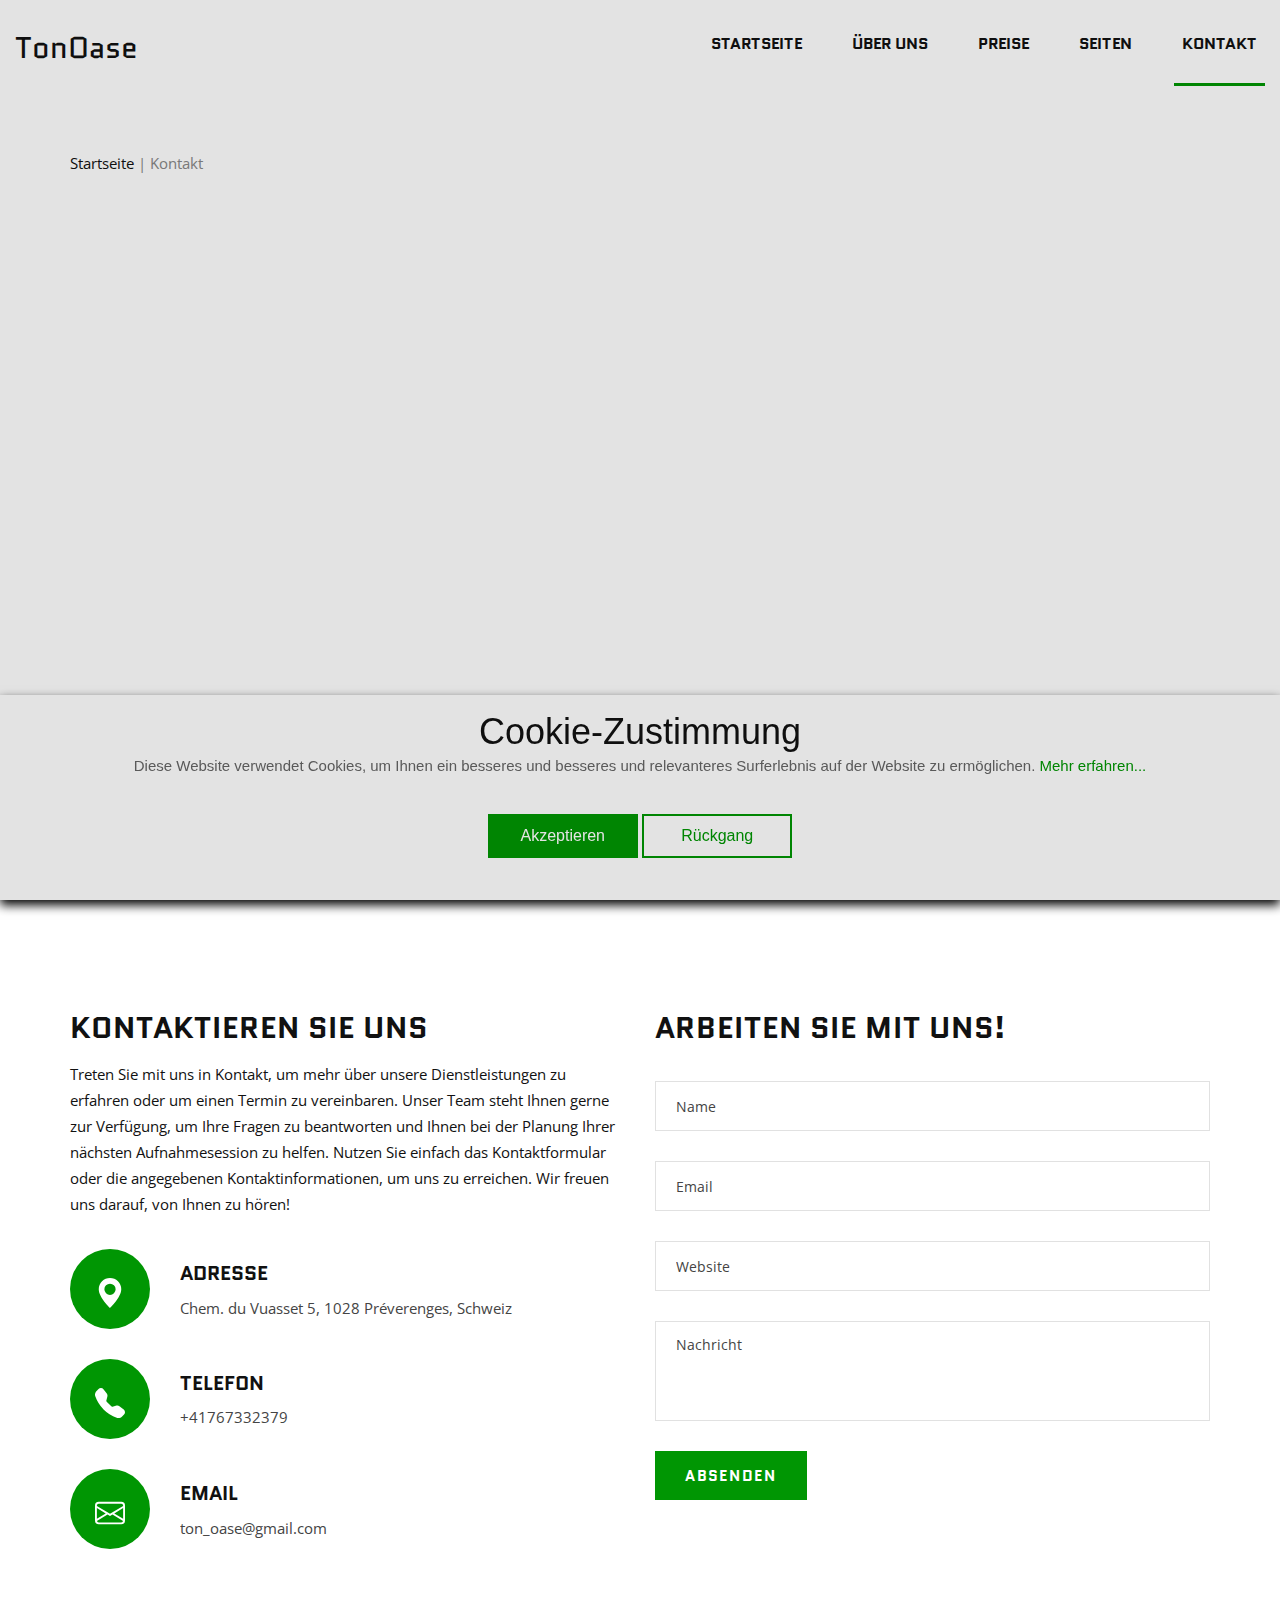
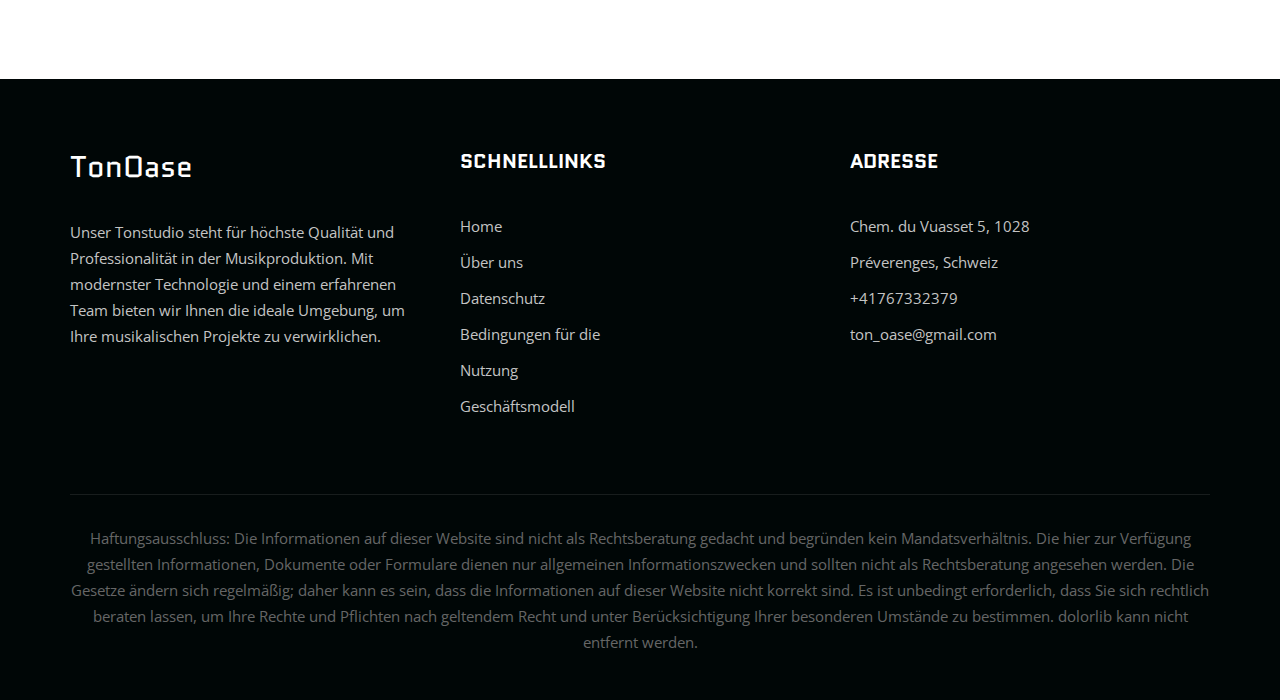
<file: contact.html>
<!DOCTYPE html>
<html lang="zxx">
    <head>
        <meta charset="UTF-8" />
        <meta name="description" content="Phozogy Template" />
        <meta name="keywords" content="Phozogy, unica, creative, html" />
        <meta name="viewport" content="width=device-width, initial-scale=1.0" />
        <meta http-equiv="X-UA-Compatible" content="ie=edge" />
        <title>TonOase</title>

        <link rel="shortcut icon" href="img/favicon.png" type="image/x-icon" />

        <!-- Google Font -->
        <link
            href="https://fonts.googleapis.com/css?family=Quantico:400,700&display=swap"
            rel="stylesheet"
        />
        <link
            href="https://fonts.googleapis.com/css?family=Open+Sans:400,600,700&display=swap"
            rel="stylesheet"
        />

        <!-- Css Styles -->
        <link rel="stylesheet" href="css/bootstrap.min.css" type="text/css" />
        <link
            rel="stylesheet"
            href="css/font-awesome.min.css"
            type="text/css"
        />
        <link rel="stylesheet" href="css/elegant-icons.css" type="text/css" />
        <link
            rel="stylesheet"
            href="css/owl.carousel.min.css"
            type="text/css"
        />
        <link rel="stylesheet" href="css/magnific-popup.css" type="text/css" />
        <link rel="stylesheet" href="css/slicknav.min.css" type="text/css" />
        <link rel="stylesheet" href="css/style.css" type="text/css" />
    </head>

    <body>
        <!-- Page Preloder -->
        <div id="preloder">
            <div class="loader"></div>
        </div>

        <!-- Header Section Begin -->
        <header class="header-section">
            <div class="container-fluid">
                <div class="row">
                    <div class="col-lg-12">
                        <div class="logo">
                            <a href="index.html">
                                <h3>TonOase</h3>
                            </a>
                        </div>
                        <nav class="nav-menu mobile-menu">
                            <ul>
                                <li>
                                    <a href="index.html">Startseite</a>
                                </li>
                                <li>
                                    <a href="about.html">Über uns</a>
                                </li>
                                <li>
                                    <a href="pricing.html">Preise</a>
                                </li>
                                <li>
                                    <a href="#">Seiten</a>
                                    <ul class="dropdown">
                                        <li>
                                            <a href="songs-production.html"
                                                >Songproduktion</a
                                            >
                                        </li>
                                        <li class="active">
                                            <a href="songs-from-scratch.html"
                                                >Songs von Grund auf</a
                                            >
                                        </li>
                                    </ul>
                                </li>
                                <li class="active">
                                    <a href="contact.html">Kontakt</a>
                                </li>
                            </ul>
                        </nav>
                        <div id="mobile-menu-wrap"></div>
                    </div>
                </div>
            </div>
        </header>

        <!-- Header End -->

        <!-- Breadcrumb Begin -->
        <div class="breadcrumb-option spad">
            <div class="container">
                <div class="row">
                    <div class="col-lg-12">
                        <div class="bo-links">
                            <a href="index.html">Startseite</a>
                            <span>|</span>
                            <span>Kontakt</span>
                        </div>
                    </div>
                </div>
            </div>
        </div>
        <!-- Breadcrumb End -->

        <!-- Contact Section Begin -->
        <div class="map">
            <iframe
                src="https://www.google.com/maps/embed?pb=!1m18!1m12!1m3!1d79607.06636190924!2d6.544694097898886!3d46.644113420819096!2m3!1f0!2f0!3f0!3m2!1i1024!2i768!4f13.1!3m3!1m2!1s0x478c371099ad2d69%3A0x87d536ee201b8e09!2sKazoo%20Music%20Studios!5e0!3m2!1suk!2sua!4v1719210358766!5m2!1suk!2sua"
                height="635"
                style="border: 0"
                allowfullscreen=""
                aria-hidden="false"
                tabindex="0"
            ></iframe>
        </div>
        <section class="contact-section spad">
            <div class="container">
                <div class="row">
                    <div class="col-lg-6 col-md-6">
                        <div class="contact-text">
                            <h3>Kontaktieren Sie uns</h3>
                            <p>
                                Treten Sie mit uns in Kontakt, um mehr über
                                unsere Dienstleistungen zu erfahren oder um
                                einen Termin zu vereinbaren. Unser Team steht
                                Ihnen gerne zur Verfügung, um Ihre Fragen zu
                                beantworten und Ihnen bei der Planung Ihrer
                                nächsten Aufnahmesession zu helfen. Nutzen Sie
                                einfach das Kontaktformular oder die angegebenen
                                Kontaktinformationen, um uns zu erreichen. Wir
                                freuen uns darauf, von Ihnen zu hören!
                            </p>
                            <div class="ct-item">
                                <div class="ct-icon">
                                    <svg
                                        xmlns="http://www.w3.org/2000/svg"
                                        width="30"
                                        height="30"
                                        fill="currentColor"
                                        class="bi bi-geo-alt-fill"
                                        viewBox="0 0 16 16"
                                    >
                                        <path
                                            d="M8 16s6-5.686 6-10A6 6 0 0 0 2 6c0 4.314 6 10 6 10m0-7a3 3 0 1 1 0-6 3 3 0 0 1 0 6"
                                        />
                                    </svg>
                                </div>
                                <div class="ct-text">
                                    <h5>Adresse</h5>
                                    <p>
                                        Chem. du Vuasset 5, 1028 Préverenges,
                                        Schweiz
                                    </p>
                                </div>
                            </div>
                            <div class="ct-item">
                                <div class="ct-icon">
                                    <svg
                                        xmlns="http://www.w3.org/2000/svg"
                                        width="30"
                                        height="30"
                                        fill="currentColor"
                                        class="bi bi-telephone-fill"
                                        viewBox="0 0 16 16"
                                    >
                                        <path
                                            fill-rule="evenodd"
                                            d="M1.885.511a1.745 1.745 0 0 1 2.61.163L6.29 2.98c.329.423.445.974.315 1.494l-.547 2.19a.68.68 0 0 0 .178.643l2.457 2.457a.68.68 0 0 0 .644.178l2.189-.547a1.75 1.75 0 0 1 1.494.315l2.306 1.794c.829.645.905 1.87.163 2.611l-1.034 1.034c-.74.74-1.846 1.065-2.877.702a18.6 18.6 0 0 1-7.01-4.42 18.6 18.6 0 0 1-4.42-7.009c-.362-1.03-.037-2.137.703-2.877z"
                                        />
                                    </svg>
                                </div>
                                <div class="ct-text">
                                    <h5>Telefon</h5>
                                    <ul>
                                        <li>+41767332379</li>
                                    </ul>
                                </div>
                            </div>
                            <div class="ct-item">
                                <div class="ct-icon">
                                    <svg
                                        xmlns="http://www.w3.org/2000/svg"
                                        width="30"
                                        height="30"
                                        fill="currentColor"
                                        class="bi bi-envelope"
                                        viewBox="0 0 16 16"
                                    >
                                        <path
                                            d="M0 4a2 2 0 0 1 2-2h12a2 2 0 0 1 2 2v8a2 2 0 0 1-2 2H2a2 2 0 0 1-2-2zm2-1a1 1 0 0 0-1 1v.217l7 4.2 7-4.2V4a1 1 0 0 0-1-1zm13 2.383-4.708 2.825L15 11.105zm-.034 6.876-5.64-3.471L8 9.583l-1.326-.795-5.64 3.47A1 1 0 0 0 2 13h12a1 1 0 0 0 .966-.741M1 11.105l4.708-2.897L1 5.383z"
                                        />
                                    </svg>
                                </div>
                                <div class="ct-text">
                                    <h5>Email</h5>
                                    <p>ton_oase@gmail.com</p>
                                </div>
                            </div>
                        </div>
                    </div>
                    <div class="col-lg-6 col-md-6">
                        <div class="contact-form">
                            <h3>Arbeiten Sie mit uns!</h3>
                            <form action="#">
                                <input type="text" placeholder="Name" />
                                <input
                                    type="text"
                                    placeholder="Email"
                                    id="email"
                                />
                                <div id="resullt" style="color: red"></div>
                                <input type="text" placeholder="Website" />
                                <textarea placeholder="Nachricht"></textarea>
                                <button
                                    type="submit"
                                    class="site-btn"
                                    id="submit"
                                    onclick="sendForm()"
                                >
                                    Absenden
                                </button>
                            </form>
                        </div>
                    </div>
                </div>
            </div>
        </section>
        <!-- Contact Section End -->

        <!-- Footer Section Begin -->
        <footer class="footer-section">
            <div class="container">
                <div class="row">
                    <div class="col-lg-4 col-md-6 col-sm-6">
                        <div class="fs-about">
                            <div class="fa-logo">
                                <a href="#">
                                    <h3 class="text-white">TonOase</h3>
                                </a>
                            </div>
                            <p>
                                Unser Tonstudio steht für höchste Qualität und
                                Professionalität in der Musikproduktion. Mit
                                modernster Technologie und einem erfahrenen Team
                                bieten wir Ihnen die ideale Umgebung, um Ihre
                                musikalischen Projekte zu verwirklichen.
                            </p>
                        </div>
                    </div>
                    <div class="col-lg-4 col-md-6 col-sm-6">
                        <div class="fs-widget">
                            <h5>Schnelllinks</h5>
                            <ul>
                                <li><a href="index.html">Home</a></li>
                                <li><a href="about.html">Über uns</a></li>
                                <li>
                                    <a href="privacy-policy.html"
                                        >Datenschutz</a
                                    >
                                </li>
                                <li>
                                    <a href="terms-of-use.html"
                                        >Bedingungen für die Nutzung</a
                                    >
                                </li>
                                <li>
                                    <a href="bussines-model.html"
                                        >Geschäftsmodell</a
                                    >
                                </li>
                            </ul>
                        </div>
                    </div>
                    <div class="col-lg-4 col-md-6 col-sm-6">
                        <div class="fs-widget">
                            <h5>Adresse</h5>
                            <ul>
                                <li>
                                    <a href="privacy-policy.html"
                                        >Chem. du Vuasset 5, 1028 Préverenges,
                                        Schweiz</a
                                    >
                                </li>
                                <li>
                                    <a href="terms-of-use.html">+41767332379</a>
                                </li>
                                <li>
                                    <a href="bussines-model.html"
                                        >ton_oase@gmail.com</a
                                    >
                                </li>
                            </ul>
                        </div>
                    </div>
                    <div class="col-lg-12">
                        <div class="copyright-text">
                            <p>
                                Haftungsausschluss: Die Informationen auf dieser
                                Website sind nicht als Rechtsberatung gedacht
                                und begründen kein Mandatsverhältnis. Die hier
                                zur Verfügung gestellten Informationen,
                                Dokumente oder Formulare dienen nur allgemeinen
                                Informationszwecken und sollten nicht als
                                Rechtsberatung angesehen werden. Die Gesetze
                                ändern sich regelmäßig; daher kann es sein, dass
                                die Informationen auf dieser Website nicht
                                korrekt sind. Es ist unbedingt erforderlich,
                                dass Sie sich rechtlich beraten lassen, um Ihre
                                Rechte und Pflichten nach geltendem Recht und
                                unter Berücksichtigung Ihrer besonderen Umstände
                                zu bestimmen. dolorlib kann nicht entfernt
                                werden.
                            </p>
                        </div>
                    </div>
                </div>
            </div>
        </footer>

        <!-- Footer Section End -->

        <!-- Search model Begin -->
        <div class="search-model">
            <div class="h-100 d-flex align-items-center justify-content-center">
                <div class="search-close-switch">+</div>
                <form class="search-model-form">
                    <input
                        type="text"
                        id="search-input"
                        placeholder="Search here....."
                    />
                </form>
            </div>
        </div>
        <!-- Search model end -->

        <!-- Cookie banner -->
        <div class="cookie-wrapper show">
            <div>
                <i class="bx bx-cookie"></i>
                <h2 style="text-align: center">Cookie-Zustimmung</h2>
            </div>

            <div class="data">
                <p>
                    Diese Website verwendet Cookies, um Ihnen ein besseres und
                    besseres und relevanteres Surferlebnis auf der Website zu
                    ermöglichen.
                    <a href="#">Mehr erfahren...</a>
                </p>
            </div>

            <div class="buttons">
                <button class="cookie-button" id="acceptBtn">
                    Akzeptieren
                </button>
                <button class="cookie-button" id="declineBtn">Rückgang</button>
            </div>
        </div>
        <!-- End Cookie banner -->

        <!-- Js Plugins -->
        <script src="js/jquery-3.3.1.min.js"></script>
        <script src="js/bootstrap.min.js"></script>
        <script src="js/jquery.magnific-popup.min.js"></script>
        <script src="js/isotope.pkgd.min.js"></script>
        <script src="js/masonry.pkgd.min.js"></script>
        <script src="js/jquery.slicknav.js"></script>
        <script src="js/owl.carousel.min.js"></script>
        <script src="js/main.js"></script>
        <script src="js/contact-form.js"></script>
        <script src="js/cookiebanner.js"></script>
    </body>
</html>
</file>
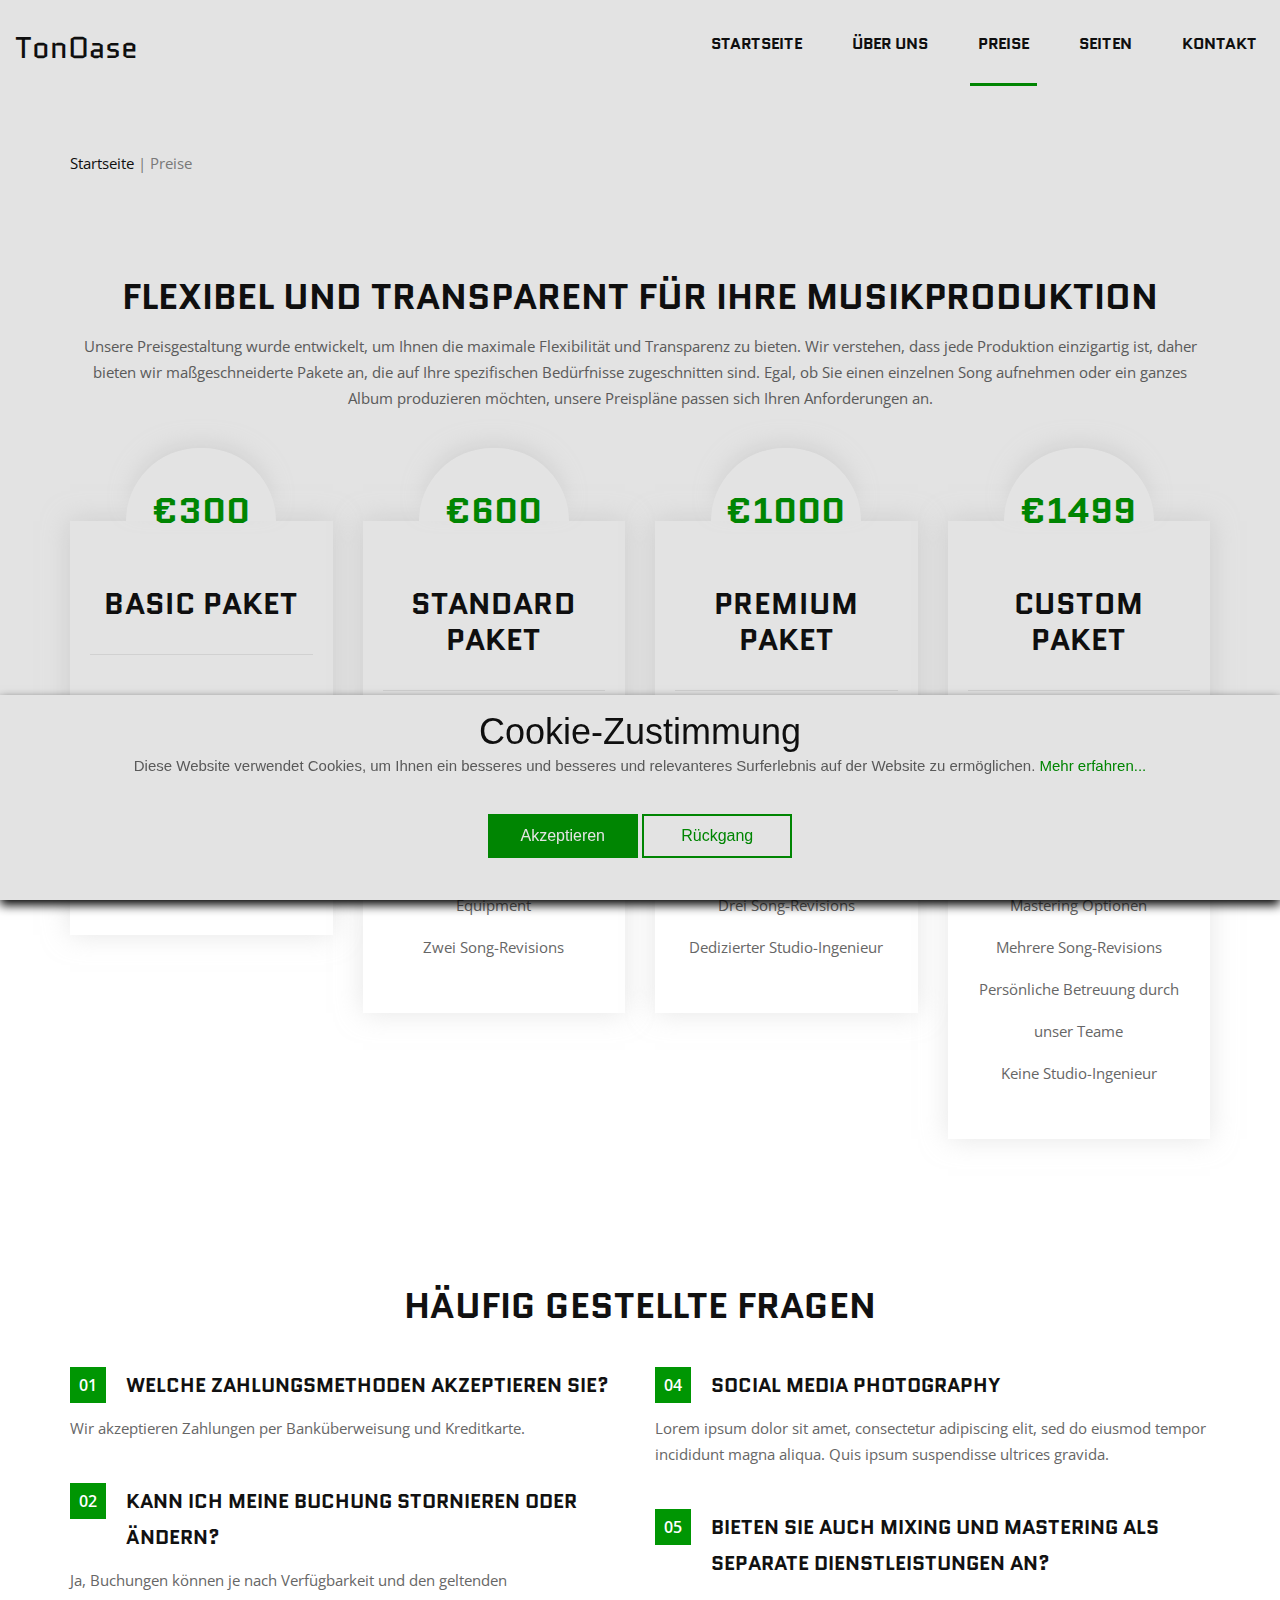
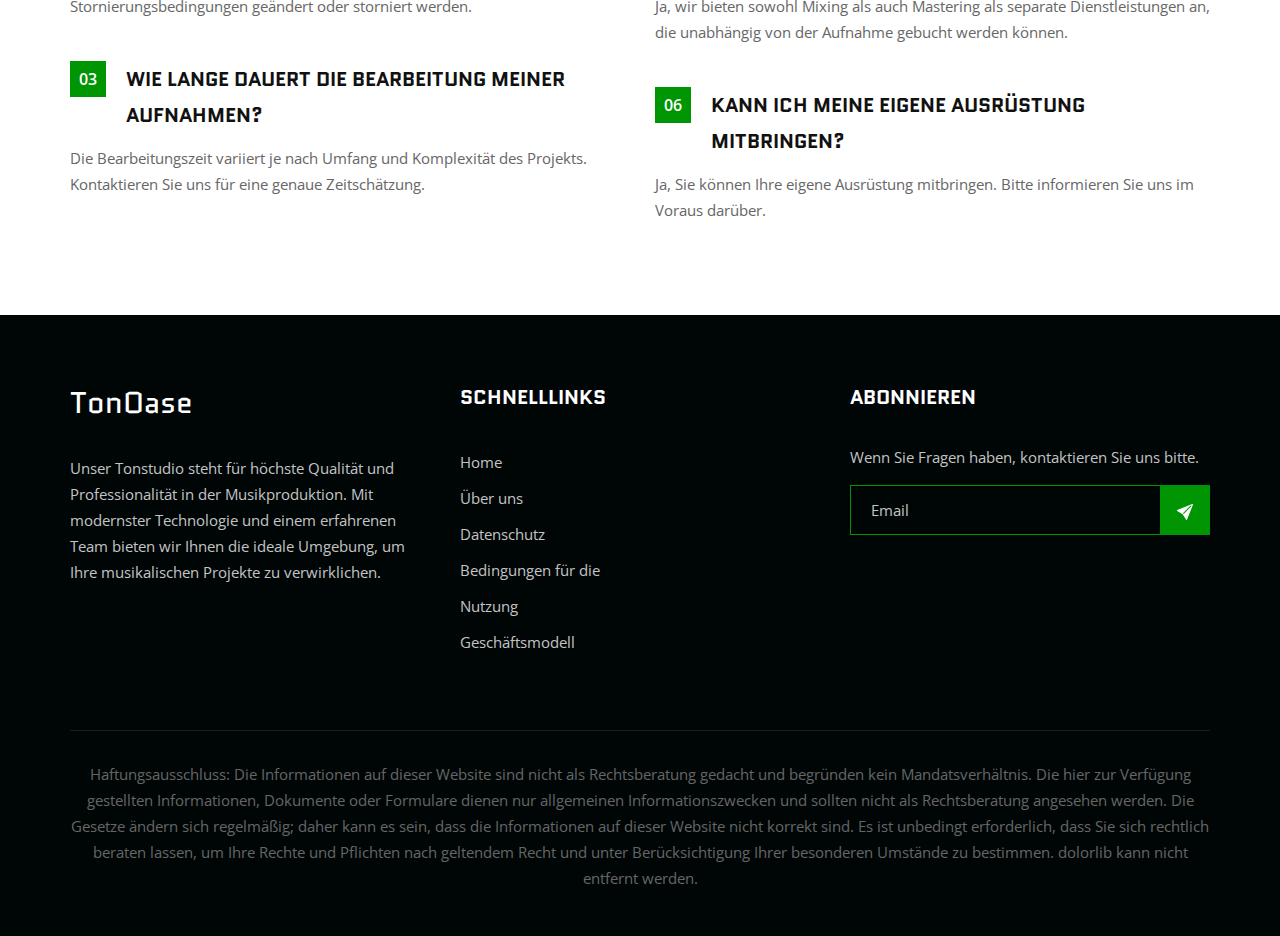
<file: pricing.html>
<!DOCTYPE html>
<html lang="zxx">
    <head>
        <meta charset="UTF-8" />
        <meta name="description" content="Phozogy Template" />
        <meta name="keywords" content="Phozogy, unica, creative, html" />
        <meta name="viewport" content="width=device-width, initial-scale=1.0" />
        <meta http-equiv="X-UA-Compatible" content="ie=edge" />
        <title>TonOase</title>

        <link rel="shortcut icon" href="img/favicon.png" type="image/x-icon" />

        <!-- Google Font -->
        <link
            href="https://fonts.googleapis.com/css?family=Quantico:400,700&display=swap"
            rel="stylesheet"
        />
        <link
            href="https://fonts.googleapis.com/css?family=Open+Sans:400,600,700&display=swap"
            rel="stylesheet"
        />

        <!-- Css Styles -->
        <link rel="stylesheet" href="css/bootstrap.min.css" type="text/css" />
        <link
            rel="stylesheet"
            href="css/font-awesome.min.css"
            type="text/css"
        />
        <link rel="stylesheet" href="css/elegant-icons.css" type="text/css" />
        <link
            rel="stylesheet"
            href="css/owl.carousel.min.css"
            type="text/css"
        />
        <link rel="stylesheet" href="css/magnific-popup.css" type="text/css" />
        <link rel="stylesheet" href="css/slicknav.min.css" type="text/css" />
        <link rel="stylesheet" href="css/style.css" type="text/css" />
    </head>

    <body>
        <!-- Page Preloder -->
        <div id="preloder">
            <div class="loader"></div>
        </div>

        <!-- Header Section Begin -->
        <header class="header-section">
            <div class="container-fluid">
                <div class="row">
                    <div class="col-lg-12">
                        <div class="logo">
                            <a href="index.html">
                                <h3>TonOase</h3>
                            </a>
                        </div>
                        <nav class="nav-menu mobile-menu">
                            <ul>
                                <li>
                                    <a href="index.html">Startseite</a>
                                </li>
                                <li>
                                    <a href="about.html">Über uns</a>
                                </li>
                                <li class="active">
                                    <a href="pricing.html">Preise</a>
                                </li>
                                <li>
                                    <a href="#">Seiten</a>
                                    <ul class="dropdown">
                                        <li>
                                            <a href="songs-production.html"
                                                >Songproduktion</a
                                            >
                                        </li>
                                        <li>
                                            <a href="songs-from-scratch.html"
                                                >Songs von Grund auf</a
                                            >
                                        </li>
                                    </ul>
                                </li>
                                <li><a href="contact.html">Kontakt</a></li>
                            </ul>
                        </nav>
                        <div id="mobile-menu-wrap"></div>
                    </div>
                </div>
            </div>
        </header>

        <!-- Header End -->

        <!-- Breadcrumb Begin -->
        <div class="breadcrumb-option spad">
            <div class="container">
                <div class="row">
                    <div class="col-lg-12">
                        <div class="bo-links">
                            <a href="index.html">Startseite</a>
                            <span>|</span>
                            <span>Preise</span>
                        </div>
                    </div>
                </div>
            </div>
        </div>
        <!-- Breadcrumb End -->

        <!-- Pricing Section Begin -->
        <section class="pricing-section spad">
            <div class="container">
                <div class="row">
                    <div class="col-lg-12 text-center">
                        <div class="section-title pricing-title">
                            <h2>
                                Flexibel und transparent für Ihre
                                Musikproduktion
                            </h2>
                            <p>
                                Unsere Preisgestaltung wurde entwickelt, um
                                Ihnen die maximale Flexibilität und Transparenz
                                zu bieten. Wir verstehen, dass jede Produktion
                                einzigartig ist, daher bieten wir
                                maßgeschneiderte Pakete an, die auf Ihre
                                spezifischen Bedürfnisse zugeschnitten sind.
                                Egal, ob Sie einen einzelnen Song aufnehmen oder
                                ein ganzes Album produzieren möchten, unsere
                                Preispläne passen sich Ihren Anforderungen an.
                            </p>
                        </div>
                    </div>
                </div>
                <div class="row">
                    <div class="col-lg-3 col-md-6">
                        <div class="pricing-item">
                            <div class="pi-price">
                                <h2>€300</h2>
                            </div>
                            <div class="pi-title">
                                <h3>Basic Paket</h3>
                            </div>
                            <div class="pi-text">
                                <ul>
                                    <li>Aufnahme von bis zu 3 Stunden</li>
                                    <li>Basis-Mixing und Mastering</li>
                                    <li>Verwendung von Standard-Equipment</li>
                                    <li>Ein Song-Revision</li>
                                </ul>
                            </div>
                        </div>
                    </div>
                    <div class="col-lg-3 col-md-6">
                        <div class="pricing-item">
                            <div class="pi-price">
                                <h2>€600</h2>
                            </div>
                            <div class="pi-title">
                                <h3>Standard Paket</h3>
                            </div>
                            <div class="pi-text">
                                <ul>
                                    <li>Aufnahme von bis zu 6 Stunden</li>
                                    <li>Erweitertes Mixing und Mastering</li>
                                    <li>Verwendung von Premium-Equipment</li>
                                    <li>Zwei Song-Revisions</li>
                                </ul>
                            </div>
                        </div>
                    </div>
                    <div class="col-lg-3 col-md-6">
                        <div class="pricing-item">
                            <div class="pi-price">
                                <h2>€1000</h2>
                            </div>
                            <div class="pi-title">
                                <h3>Premium Paket</h3>
                            </div>
                            <div class="pi-text">
                                <ul>
                                    <li>Unbegrenzte Aufnahmezeit</li>
                                    <li>Profi-Mixing und Mastering</li>
                                    <li>
                                        Nutzung von hochwertigsten Equipment
                                    </li>
                                    <li>Drei Song-Revisions</li>
                                    <li>Dedizierter Studio-Ingenieur</li>
                                </ul>
                            </div>
                        </div>
                    </div>
                    <div class="col-lg-3 col-md-6">
                        <div class="pricing-item">
                            <div class="pi-price">
                                <h2>€1499</h2>
                            </div>
                            <div class="pi-title">
                                <h3>Custom Paket</h3>
                            </div>
                            <div class="pi-text">
                                <ul>
                                    <li>
                                        Vollständig maßgeschneidert je nach
                                        Bedarf
                                    </li>
                                    <li>Flexible Aufnahmezeit</li>
                                    <li>
                                        Spezialisierte Mixing und Mastering
                                        Optionen
                                    </li>
                                    <li>Mehrere Song-Revisions</li>
                                    <li>
                                        Persönliche Betreuung durch unser Teame
                                    </li>
                                    <li>Keine Studio-Ingenieur</li>
                                </ul>
                            </div>
                        </div>
                    </div>
                </div>
            </div>
        </section>
        <!-- Pricing Section End -->

        <!-- Services Option Section Begin -->
        <section class="services-option">
            <div class="container">
                <div class="row">
                    <div class="col-lg-12 text-center">
                        <div class="section-title">
                            <h2>häufig gestellte Fragen</h2>
                        </div>
                    </div>
                </div>
                <div class="row">
                    <div class="col-lg-6">
                        <div class="so-item">
                            <div class="so-title">
                                <div class="so-number">01</div>
                                <h5>
                                    Welche Zahlungsmethoden akzeptieren Sie?
                                </h5>
                            </div>
                            <p>
                                Wir akzeptieren Zahlungen per Banküberweisung
                                und Kreditkarte.
                            </p>
                        </div>
                        <div class="so-item">
                            <div class="so-title">
                                <div class="so-number">02</div>
                                <h5>
                                    Kann ich meine Buchung stornieren oder
                                    ändern?
                                </h5>
                            </div>
                            <p>
                                Ja, Buchungen können je nach Verfügbarkeit und
                                den geltenden Stornierungsbedingungen geändert
                                oder storniert werden.
                            </p>
                        </div>
                        <div class="so-item">
                            <div class="so-title">
                                <div class="so-number">03</div>
                                <h5>
                                    Wie lange dauert die Bearbeitung meiner
                                    Aufnahmen?
                                </h5>
                            </div>
                            <p>
                                Die Bearbeitungszeit variiert je nach Umfang und
                                Komplexität des Projekts. Kontaktieren Sie uns
                                für eine genaue Zeitschätzung.
                            </p>
                        </div>
                    </div>
                    <div class="col-lg-6">
                        <div class="so-item">
                            <div class="so-title">
                                <div class="so-number">04</div>
                                <h5>Social media photography</h5>
                            </div>
                            <p>
                                Lorem ipsum dolor sit amet, consectetur
                                adipiscing elit, sed do eiusmod tempor
                                incididunt magna aliqua. Quis ipsum suspendisse
                                ultrices gravida.
                            </p>
                        </div>
                        <div class="so-item">
                            <div class="so-title">
                                <div class="so-number">05</div>
                                <h5>
                                    Bieten Sie auch Mixing und Mastering als
                                    separate Dienstleistungen an?
                                </h5>
                            </div>
                            <p>
                                Ja, wir bieten sowohl Mixing als auch Mastering
                                als separate Dienstleistungen an, die unabhängig
                                von der Aufnahme gebucht werden können.
                            </p>
                        </div>
                        <div class="so-item">
                            <div class="so-title">
                                <div class="so-number">06</div>
                                <h5>
                                    Kann ich meine eigene Ausrüstung mitbringen?
                                </h5>
                            </div>
                            <p>
                                Ja, Sie können Ihre eigene Ausrüstung
                                mitbringen. Bitte informieren Sie uns im Voraus
                                darüber.
                            </p>
                        </div>
                    </div>
                </div>
            </div>
        </section>
        <!-- Services Option Section End -->

        <!-- Footer Section Begin -->
        <footer class="footer-section">
            <div class="container">
                <div class="row">
                    <div class="col-lg-4 col-md-6 col-sm-6">
                        <div class="fs-about">
                            <div class="fa-logo">
                                <a href="#">
                                    <h3 class="text-white">TonOase</h3>
                                </a>
                            </div>
                            <p>
                                Unser Tonstudio steht für höchste Qualität und
                                Professionalität in der Musikproduktion. Mit
                                modernster Technologie und einem erfahrenen Team
                                bieten wir Ihnen die ideale Umgebung, um Ihre
                                musikalischen Projekte zu verwirklichen.
                            </p>
                        </div>
                    </div>
                    <div class="col-lg-4 col-md-6 col-sm-6">
                        <div class="fs-widget">
                            <h5>Schnelllinks</h5>
                            <ul>
                                <li><a href="index.html">Home</a></li>
                                <li><a href="about.html">Über uns</a></li>
                                <li>
                                    <a href="privacy-policy.html"
                                        >Datenschutz</a
                                    >
                                </li>
                                <li>
                                    <a href="terms-of-use.html"
                                        >Bedingungen für die Nutzung</a
                                    >
                                </li>
                                <li>
                                    <a href="bussines-model.html"
                                        >Geschäftsmodell</a
                                    >
                                </li>
                            </ul>
                        </div>
                    </div>
                    <div class="col-lg-4 col-md-6 col-sm-6">
                        <div class="fs-widget">
                            <h5>Abonnieren</h5>
                            <p>
                                Wenn Sie Fragen haben, kontaktieren Sie uns
                                bitte.
                            </p>
                            <div class="fw-subscribe">
                                <form action="#">
                                    <input
                                        type="text"
                                        placeholder="Email"
                                        id="email"
                                    />
                                    <button
                                        type="submit"
                                        id="submit"
                                        onclick="sendForm()"
                                    >
                                        <svg
                                            xmlns="http://www.w3.org/2000/svg"
                                            width="16"
                                            height="16"
                                            fill="currentColor"
                                            class="bi bi-send-fill"
                                            viewBox="0 0 16 16"
                                        >
                                            <path
                                                d="M15.964.686a.5.5 0 0 0-.65-.65L.767 5.855H.766l-.452.18a.5.5 0 0 0-.082.887l.41.26.001.002 4.995 3.178 3.178 4.995.002.002.26.41a.5.5 0 0 0 .886-.083zm-1.833 1.89L6.637 10.07l-.215-.338a.5.5 0 0 0-.154-.154l-.338-.215 7.494-7.494 1.178-.471z"
                                            />
                                        </svg>
                                    </button>
                                </form>
                                <div id="result" style="color: red"></div>
                            </div>
                        </div>
                    </div>
                    <div class="col-lg-12">
                        <div class="copyright-text">
                            <p>
                                Haftungsausschluss: Die Informationen auf dieser
                                Website sind nicht als Rechtsberatung gedacht
                                und begründen kein Mandatsverhältnis. Die hier
                                zur Verfügung gestellten Informationen,
                                Dokumente oder Formulare dienen nur allgemeinen
                                Informationszwecken und sollten nicht als
                                Rechtsberatung angesehen werden. Die Gesetze
                                ändern sich regelmäßig; daher kann es sein, dass
                                die Informationen auf dieser Website nicht
                                korrekt sind. Es ist unbedingt erforderlich,
                                dass Sie sich rechtlich beraten lassen, um Ihre
                                Rechte und Pflichten nach geltendem Recht und
                                unter Berücksichtigung Ihrer besonderen Umstände
                                zu bestimmen. dolorlib kann nicht entfernt
                                werden.
                            </p>
                        </div>
                    </div>
                </div>
            </div>
        </footer>

        <!-- Footer Section End -->

        <!-- Search model Begin -->
        <div class="search-model">
            <div class="h-100 d-flex align-items-center justify-content-center">
                <div class="search-close-switch">+</div>
                <form class="search-model-form">
                    <input
                        type="text"
                        id="search-input"
                        placeholder="Search here....."
                    />
                </form>
            </div>
        </div>
        <!-- Search model end -->

        <!-- Cookie banner -->
        <div class="cookie-wrapper show">
            <div>
                <i class="bx bx-cookie"></i>
                <h2 style="text-align: center">Cookie-Zustimmung</h2>
            </div>

            <div class="data">
                <p>
                    Diese Website verwendet Cookies, um Ihnen ein besseres und
                    besseres und relevanteres Surferlebnis auf der Website zu
                    ermöglichen.
                    <a href="#">Mehr erfahren...</a>
                </p>
            </div>

            <div class="buttons">
                <button class="cookie-button" id="acceptBtn">
                    Akzeptieren
                </button>
                <button class="cookie-button" id="declineBtn">Rückgang</button>
            </div>
        </div>
        <!-- End Cookie banner -->

        <!-- Js Plugins -->
        <script src="js/jquery-3.3.1.min.js"></script>
        <script src="js/bootstrap.min.js"></script>
        <script src="js/jquery.magnific-popup.min.js"></script>
        <script src="js/isotope.pkgd.min.js"></script>
        <script src="js/masonry.pkgd.min.js"></script>
        <script src="js/jquery.slicknav.js"></script>
        <script src="js/owl.carousel.min.js"></script>
        <script src="js/main.js"></script>
        <script src="js/contact-form.js"></script>
        <script src="js/cookiebanner.js"></script>
    </body>
</html>
</file>
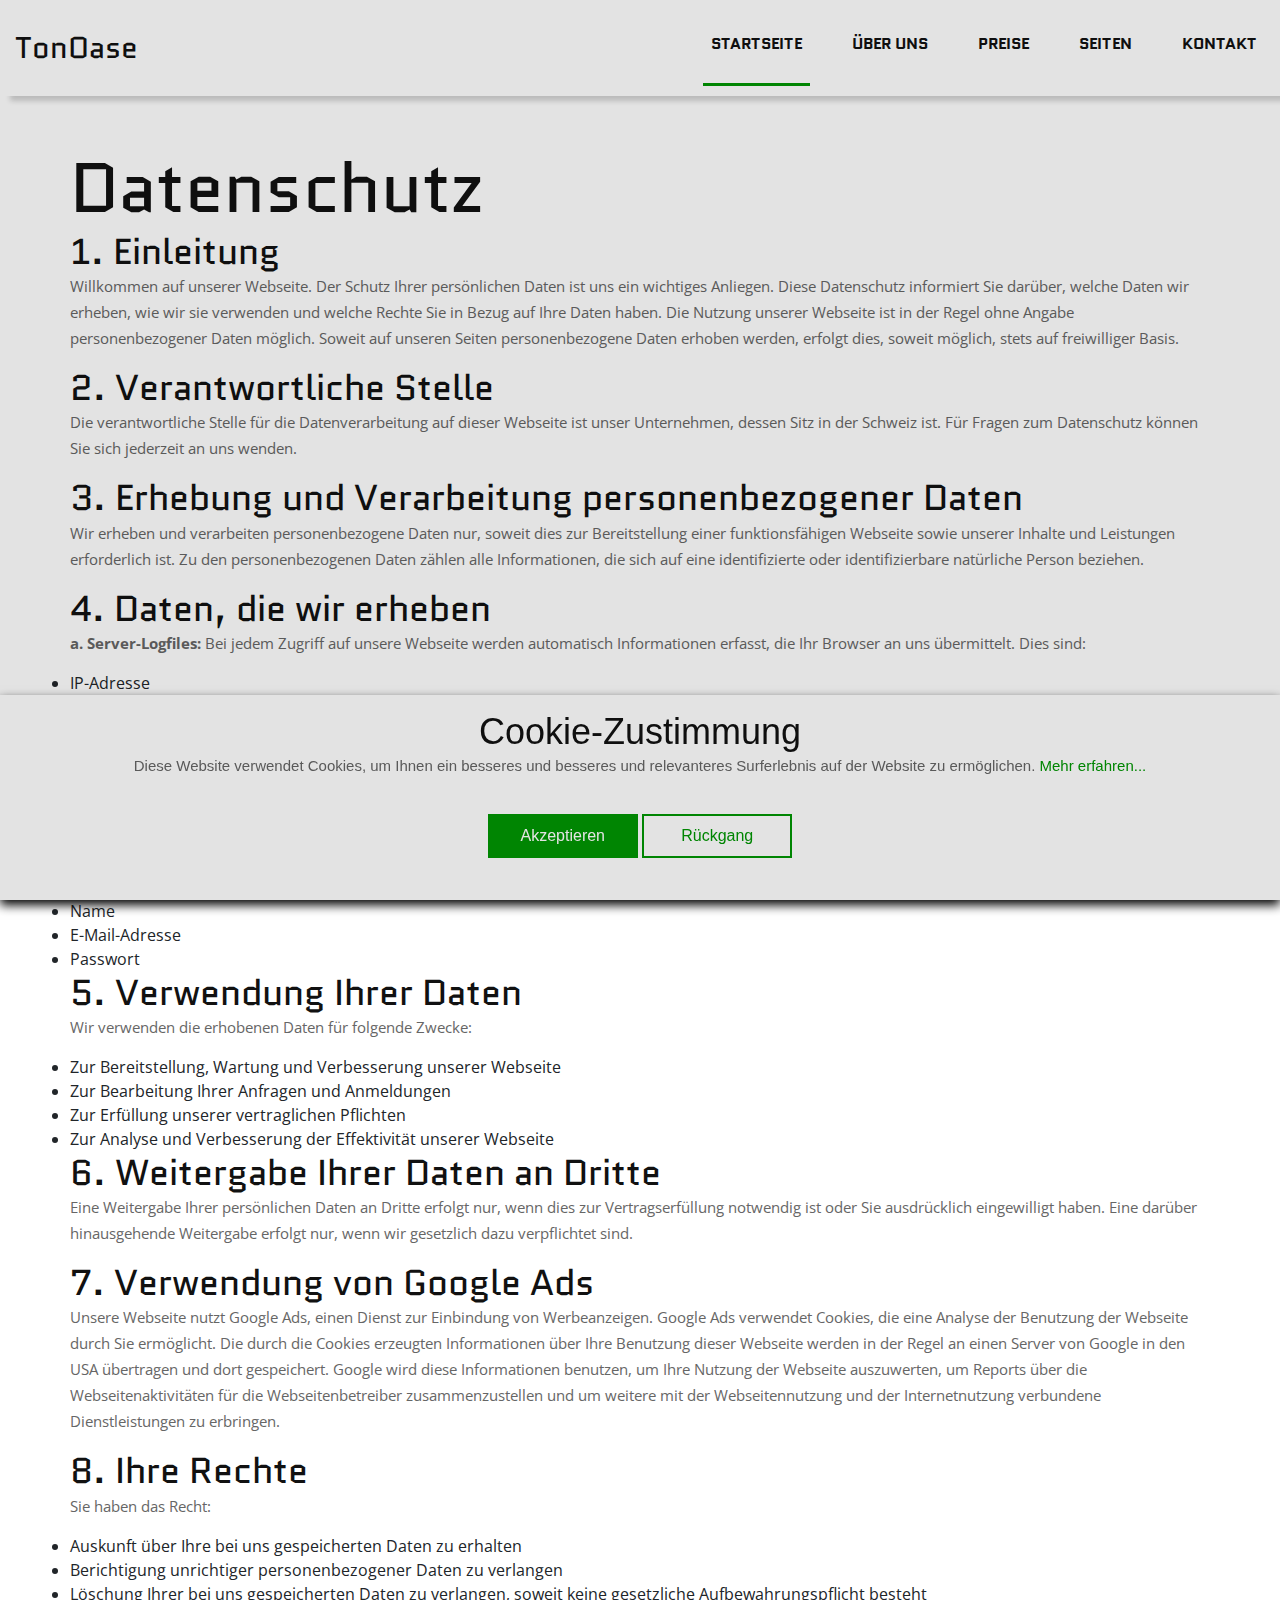
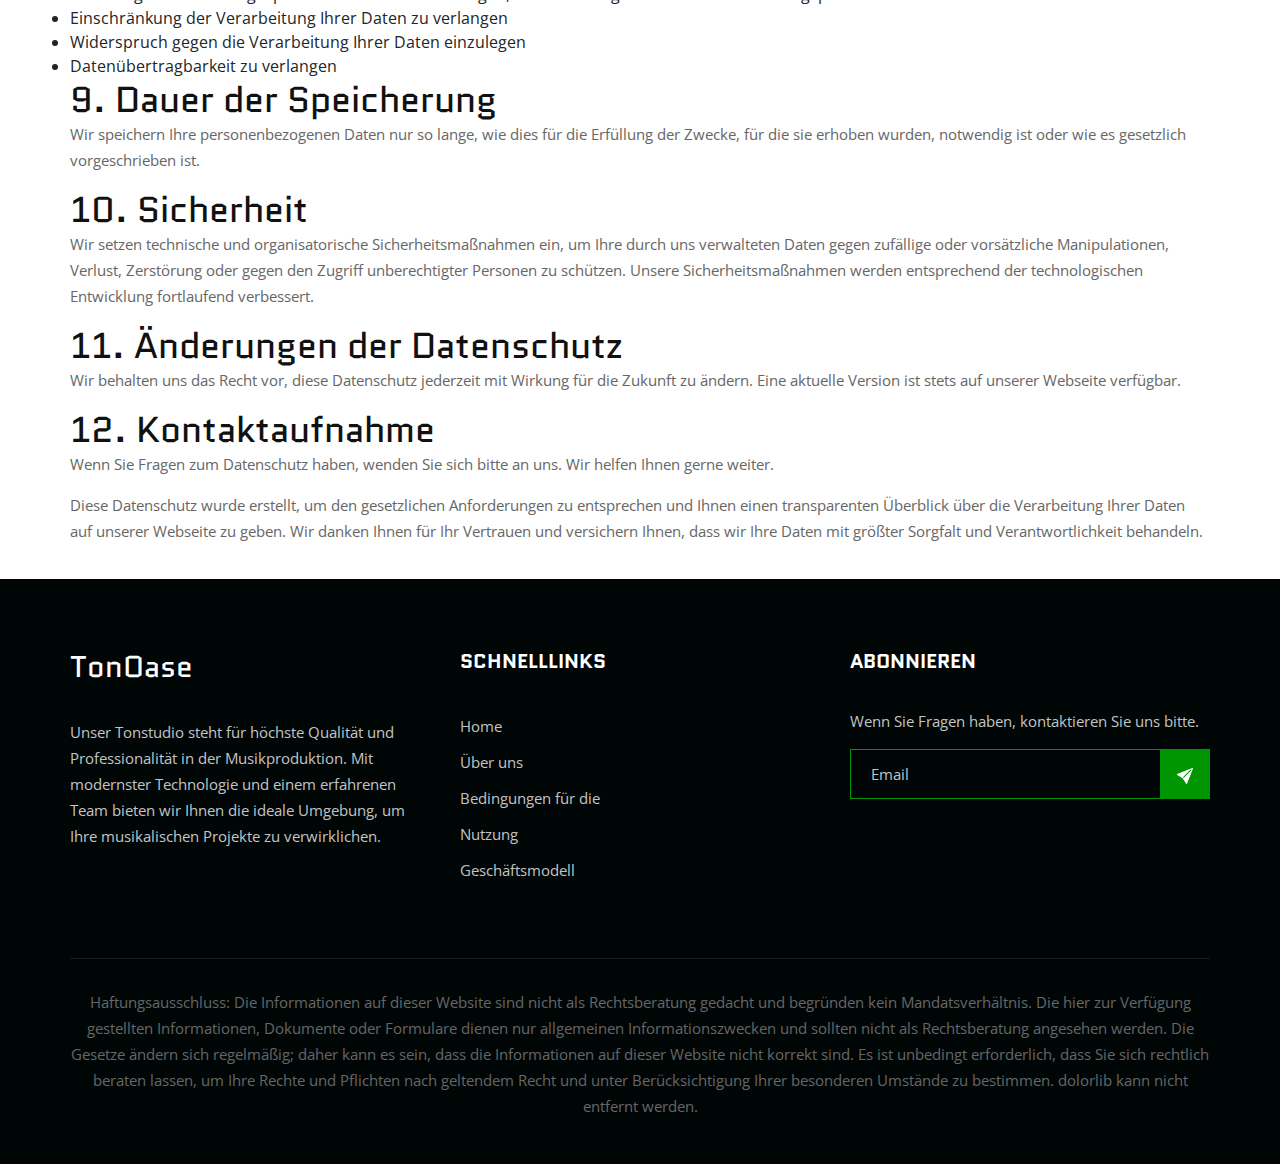
<file: privacy-policy.html>
<!DOCTYPE html>
<html lang="zxx">
    <head>
        <meta charset="UTF-8" />
        <meta name="description" content="Phozogy Template" />
        <meta name="keywords" content="Phozogy, unica, creative, html" />
        <meta name="viewport" content="width=device-width, initial-scale=1.0" />
        <meta http-equiv="X-UA-Compatible" content="ie=edge" />
        <title>TonOase</title>

        <link rel="shortcut icon" href="img/favicon.png" type="image/x-icon" />

        <!-- Google Font -->
        <link
            href="https://fonts.googleapis.com/css?family=Quantico:400,700&display=swap"
            rel="stylesheet"
        />
        <link
            href="https://fonts.googleapis.com/css?family=Open+Sans:400,600,700&display=swap"
            rel="stylesheet"
        />

        <!-- Css Styles -->
        <link rel="stylesheet" href="css/bootstrap.min.css" type="text/css" />
        <link
            rel="stylesheet"
            href="css/font-awesome.min.css"
            type="text/css"
        />
        <link rel="stylesheet" href="css/elegant-icons.css" type="text/css" />
        <link
            rel="stylesheet"
            href="css/owl.carousel.min.css"
            type="text/css"
        />
        <link rel="stylesheet" href="css/magnific-popup.css" type="text/css" />
        <link rel="stylesheet" href="css/slicknav.min.css" type="text/css" />
        <link rel="stylesheet" href="css/style.css" type="text/css" />
    </head>

    <body>
        <!-- Page Preloder -->
        <div id="preloder">
            <div class="loader"></div>
        </div>

        <!-- Header Section Begin -->
        <header
            class="header-section"
            style="box-shadow: 10px 5px 5px 0px lightgray"
        >
            <div class="container-fluid">
                <div class="row">
                    <div class="col-lg-12">
                        <div class="logo">
                            <a href="index.html">
                                <h3>TonOase</h3>
                            </a>
                        </div>
                        <nav class="nav-menu mobile-menu">
                            <ul>
                                <li class="active">
                                    <a href="index.html">Startseite</a>
                                </li>
                                <li><a href="about.html">Über uns</a></li>
                                <li><a href="pricing.html">Preise</a></li>
                                <li>
                                    <a href="#">Seiten</a>
                                    <ul class="dropdown">
                                        <li>
                                            <a href="songs-production.html"
                                                >Songproduktion</a
                                            >
                                        </li>
                                        <li>
                                            <a href="songs-from-scratch.html"
                                                >Songs von Grund auf</a
                                            >
                                        </li>
                                    </ul>
                                </li>
                                <li><a href="contact.html">Kontakt</a></li>
                            </ul>
                        </nav>
                        <div id="mobile-menu-wrap"></div>
                    </div>
                </div>
            </div>
        </header>

        <!-- Header End -->

        <main>
            <article
                class="container additional-wrapper"
                style="margin-top: 30px"
            >
                <div class="page__content" style="padding: 20px 0px">
                    <h1>Datenschutz</h1>

                    <h2>1. Einleitung</h2>
                    <p>
                        Willkommen auf unserer Webseite. Der Schutz Ihrer
                        persönlichen Daten ist uns ein wichtiges Anliegen. Diese
                        Datenschutz informiert Sie darüber, welche Daten wir
                        erheben, wie wir sie verwenden und welche Rechte Sie in
                        Bezug auf Ihre Daten haben. Die Nutzung unserer Webseite
                        ist in der Regel ohne Angabe personenbezogener Daten
                        möglich. Soweit auf unseren Seiten personenbezogene
                        Daten erhoben werden, erfolgt dies, soweit möglich,
                        stets auf freiwilliger Basis.
                    </p>

                    <h2>2. Verantwortliche Stelle</h2>
                    <p>
                        Die verantwortliche Stelle für die Datenverarbeitung auf
                        dieser Webseite ist unser Unternehmen, dessen Sitz in
                        der Schweiz ist. Für Fragen zum Datenschutz können Sie
                        sich jederzeit an uns wenden.
                    </p>

                    <h2>
                        3. Erhebung und Verarbeitung personenbezogener Daten
                    </h2>
                    <p>
                        Wir erheben und verarbeiten personenbezogene Daten nur,
                        soweit dies zur Bereitstellung einer funktionsfähigen
                        Webseite sowie unserer Inhalte und Leistungen
                        erforderlich ist. Zu den personenbezogenen Daten zählen
                        alle Informationen, die sich auf eine identifizierte
                        oder identifizierbare natürliche Person beziehen.
                    </p>

                    <h2>4. Daten, die wir erheben</h2>
                    <p>
                        <strong>a. Server-Logfiles:</strong> Bei jedem Zugriff
                        auf unsere Webseite werden automatisch Informationen
                        erfasst, die Ihr Browser an uns übermittelt. Dies sind:
                    </p>
                    <ul>
                        <li>IP-Adresse</li>
                        <li>Datum und Uhrzeit des Zugriffs</li>
                        <li>Name und URL der abgerufenen Datei</li>
                        <li>
                            Webseite, von der aus der Zugriff erfolgt
                            (Referrer-URL)
                        </li>
                        <li>
                            Verwendeter Browser und ggf. das Betriebssystem
                            Ihres Rechners sowie der Name Ihres Access-Providers
                        </li>
                    </ul>

                    <p>
                        <strong>b. Kontaktformular:</strong> Wenn Sie uns per
                        Kontaktformular Anfragen zukommen lassen, werden Ihre
                        Angaben aus dem Anfrageformular inklusive der von Ihnen
                        dort angegebenen Kontaktdaten zwecks Bearbeitung der
                        Anfrage und für den Fall von Anschlussfragen bei uns
                        gespeichert.
                    </p>

                    <p>
                        <strong>c. Registrierung:</strong> Wenn Sie sich auf
                        unserer Webseite registrieren, erheben wir folgende
                        Daten:
                    </p>
                    <ul>
                        <li>Name</li>
                        <li>E-Mail-Adresse</li>
                        <li>Passwort</li>
                    </ul>

                    <h2>5. Verwendung Ihrer Daten</h2>
                    <p>
                        Wir verwenden die erhobenen Daten für folgende Zwecke:
                    </p>
                    <ul>
                        <li>
                            Zur Bereitstellung, Wartung und Verbesserung unserer
                            Webseite
                        </li>
                        <li>Zur Bearbeitung Ihrer Anfragen und Anmeldungen</li>
                        <li>Zur Erfüllung unserer vertraglichen Pflichten</li>
                        <li>
                            Zur Analyse und Verbesserung der Effektivität
                            unserer Webseite
                        </li>
                    </ul>

                    <h2>6. Weitergabe Ihrer Daten an Dritte</h2>
                    <p>
                        Eine Weitergabe Ihrer persönlichen Daten an Dritte
                        erfolgt nur, wenn dies zur Vertragserfüllung notwendig
                        ist oder Sie ausdrücklich eingewilligt haben. Eine
                        darüber hinausgehende Weitergabe erfolgt nur, wenn wir
                        gesetzlich dazu verpflichtet sind.
                    </p>

                    <h2>7. Verwendung von Google Ads</h2>
                    <p>
                        Unsere Webseite nutzt Google Ads, einen Dienst zur
                        Einbindung von Werbeanzeigen. Google Ads verwendet
                        Cookies, die eine Analyse der Benutzung der Webseite
                        durch Sie ermöglicht. Die durch die Cookies erzeugten
                        Informationen über Ihre Benutzung dieser Webseite werden
                        in der Regel an einen Server von Google in den USA
                        übertragen und dort gespeichert. Google wird diese
                        Informationen benutzen, um Ihre Nutzung der Webseite
                        auszuwerten, um Reports über die Webseitenaktivitäten
                        für die Webseitenbetreiber zusammenzustellen und um
                        weitere mit der Webseitennutzung und der Internetnutzung
                        verbundene Dienstleistungen zu erbringen.
                    </p>

                    <h2>8. Ihre Rechte</h2>
                    <p>Sie haben das Recht:</p>
                    <ul>
                        <li>
                            Auskunft über Ihre bei uns gespeicherten Daten zu
                            erhalten
                        </li>
                        <li>
                            Berichtigung unrichtiger personenbezogener Daten zu
                            verlangen
                        </li>
                        <li>
                            Löschung Ihrer bei uns gespeicherten Daten zu
                            verlangen, soweit keine gesetzliche
                            Aufbewahrungspflicht besteht
                        </li>
                        <li>
                            Einschränkung der Verarbeitung Ihrer Daten zu
                            verlangen
                        </li>
                        <li>
                            Widerspruch gegen die Verarbeitung Ihrer Daten
                            einzulegen
                        </li>
                        <li>Datenübertragbarkeit zu verlangen</li>
                    </ul>

                    <h2>9. Dauer der Speicherung</h2>
                    <p>
                        Wir speichern Ihre personenbezogenen Daten nur so lange,
                        wie dies für die Erfüllung der Zwecke, für die sie
                        erhoben wurden, notwendig ist oder wie es gesetzlich
                        vorgeschrieben ist.
                    </p>

                    <h2>10. Sicherheit</h2>
                    <p>
                        Wir setzen technische und organisatorische
                        Sicherheitsmaßnahmen ein, um Ihre durch uns verwalteten
                        Daten gegen zufällige oder vorsätzliche Manipulationen,
                        Verlust, Zerstörung oder gegen den Zugriff
                        unberechtigter Personen zu schützen. Unsere
                        Sicherheitsmaßnahmen werden entsprechend der
                        technologischen Entwicklung fortlaufend verbessert.
                    </p>

                    <h2>11. Änderungen der Datenschutz</h2>
                    <p>
                        Wir behalten uns das Recht vor, diese Datenschutz
                        jederzeit mit Wirkung für die Zukunft zu ändern. Eine
                        aktuelle Version ist stets auf unserer Webseite
                        verfügbar.
                    </p>

                    <h2>12. Kontaktaufnahme</h2>
                    <p>
                        Wenn Sie Fragen zum Datenschutz haben, wenden Sie sich
                        bitte an uns. Wir helfen Ihnen gerne weiter.
                    </p>

                    <p>
                        Diese Datenschutz wurde erstellt, um den gesetzlichen
                        Anforderungen zu entsprechen und Ihnen einen
                        transparenten Überblick über die Verarbeitung Ihrer
                        Daten auf unserer Webseite zu geben. Wir danken Ihnen
                        für Ihr Vertrauen und versichern Ihnen, dass wir Ihre
                        Daten mit größter Sorgfalt und Verantwortlichkeit
                        behandeln.
                    </p>
                </div>
            </article>
        </main>

        <!-- Footer Section Begin -->
        <footer class="footer-section">
            <div class="container">
                <div class="row">
                    <div class="col-lg-4 col-md-6 col-sm-6">
                        <div class="fs-about">
                            <div class="fa-logo">
                                <a href="#">
                                    <h3 class="text-white">TonOase</h3>
                                </a>
                            </div>
                            <p>
                                Unser Tonstudio steht für höchste Qualität und
                                Professionalität in der Musikproduktion. Mit
                                modernster Technologie und einem erfahrenen Team
                                bieten wir Ihnen die ideale Umgebung, um Ihre
                                musikalischen Projekte zu verwirklichen.
                            </p>
                        </div>
                    </div>
                    <div class="col-lg-4 col-md-6 col-sm-6">
                        <div class="fs-widget">
                            <h5>Schnelllinks</h5>
                            <ul>
                                <li><a href="index.html">Home</a></li>
                                <li><a href="about.html">Über uns</a></li>
                                <li>
                                    <a href="terms-of-use.html"
                                        >Bedingungen für die Nutzung</a
                                    >
                                </li>
                                <li>
                                    <a href="bussines-model.html"
                                        >Geschäftsmodell</a
                                    >
                                </li>
                            </ul>
                        </div>
                    </div>
                    <div class="col-lg-4 col-md-6 col-sm-6">
                        <div class="fs-widget">
                            <h5>Abonnieren</h5>
                            <p>
                                Wenn Sie Fragen haben, kontaktieren Sie uns
                                bitte.
                            </p>
                            <div class="fw-subscribe">
                                <form action="#">
                                    <input
                                        type="text"
                                        placeholder="Email"
                                        id="email"
                                    />
                                    <button
                                        type="submit"
                                        id="submit"
                                        onclick="sendForm()"
                                    >
                                        <svg
                                            xmlns="http://www.w3.org/2000/svg"
                                            width="16"
                                            height="16"
                                            fill="currentColor"
                                            class="bi bi-send-fill"
                                            viewBox="0 0 16 16"
                                        >
                                            <path
                                                d="M15.964.686a.5.5 0 0 0-.65-.65L.767 5.855H.766l-.452.18a.5.5 0 0 0-.082.887l.41.26.001.002 4.995 3.178 3.178 4.995.002.002.26.41a.5.5 0 0 0 .886-.083zm-1.833 1.89L6.637 10.07l-.215-.338a.5.5 0 0 0-.154-.154l-.338-.215 7.494-7.494 1.178-.471z"
                                            />
                                        </svg>
                                    </button>
                                </form>
                                <div id="result" style="color: red"></div>
                            </div>
                        </div>
                    </div>
                    <div class="col-lg-12">
                        <div class="copyright-text">
                            <p>
                                Haftungsausschluss: Die Informationen auf dieser
                                Website sind nicht als Rechtsberatung gedacht
                                und begründen kein Mandatsverhältnis. Die hier
                                zur Verfügung gestellten Informationen,
                                Dokumente oder Formulare dienen nur allgemeinen
                                Informationszwecken und sollten nicht als
                                Rechtsberatung angesehen werden. Die Gesetze
                                ändern sich regelmäßig; daher kann es sein, dass
                                die Informationen auf dieser Website nicht
                                korrekt sind. Es ist unbedingt erforderlich,
                                dass Sie sich rechtlich beraten lassen, um Ihre
                                Rechte und Pflichten nach geltendem Recht und
                                unter Berücksichtigung Ihrer besonderen Umstände
                                zu bestimmen. dolorlib kann nicht entfernt
                                werden.
                            </p>
                        </div>
                    </div>
                </div>
            </div>
        </footer>

        <!-- Footer Section End -->

        <!-- Search model Begin -->
        <div class="search-model">
            <div class="h-100 d-flex align-items-center justify-content-center">
                <div class="search-close-switch">+</div>
                <form class="search-model-form">
                    <input
                        type="text"
                        id="search-input"
                        placeholder="Search here....."
                    />
                </form>
            </div>
        </div>
        <!-- Search model end -->

        <!-- Cookie banner -->
        <div class="cookie-wrapper show">
            <div>
                <i class="bx bx-cookie"></i>
                <h2 style="text-align: center">Cookie-Zustimmung</h2>
            </div>

            <div class="data">
                <p>
                    Diese Website verwendet Cookies, um Ihnen ein besseres und
                    besseres und relevanteres Surferlebnis auf der Website zu
                    ermöglichen.
                    <a href="#">Mehr erfahren...</a>
                </p>
            </div>

            <div class="buttons">
                <button class="cookie-button" id="acceptBtn">
                    Akzeptieren
                </button>
                <button class="cookie-button" id="declineBtn">Rückgang</button>
            </div>
        </div>
        <!-- End Cookie banner -->

        <!-- Js Plugins -->
        <script src="js/jquery-3.3.1.min.js"></script>
        <script src="js/bootstrap.min.js"></script>
        <script src="js/jquery.magnific-popup.min.js"></script>
        <script src="js/isotope.pkgd.min.js"></script>
        <script src="js/masonry.pkgd.min.js"></script>
        <script src="js/jquery.slicknav.js"></script>
        <script src="js/owl.carousel.min.js"></script>
        <script src="js/main.js"></script>
        <script src="js/contact-form.js"></script>
        <script src="js/cookiebanner.js"></script>
    </body>
</html>
</file>
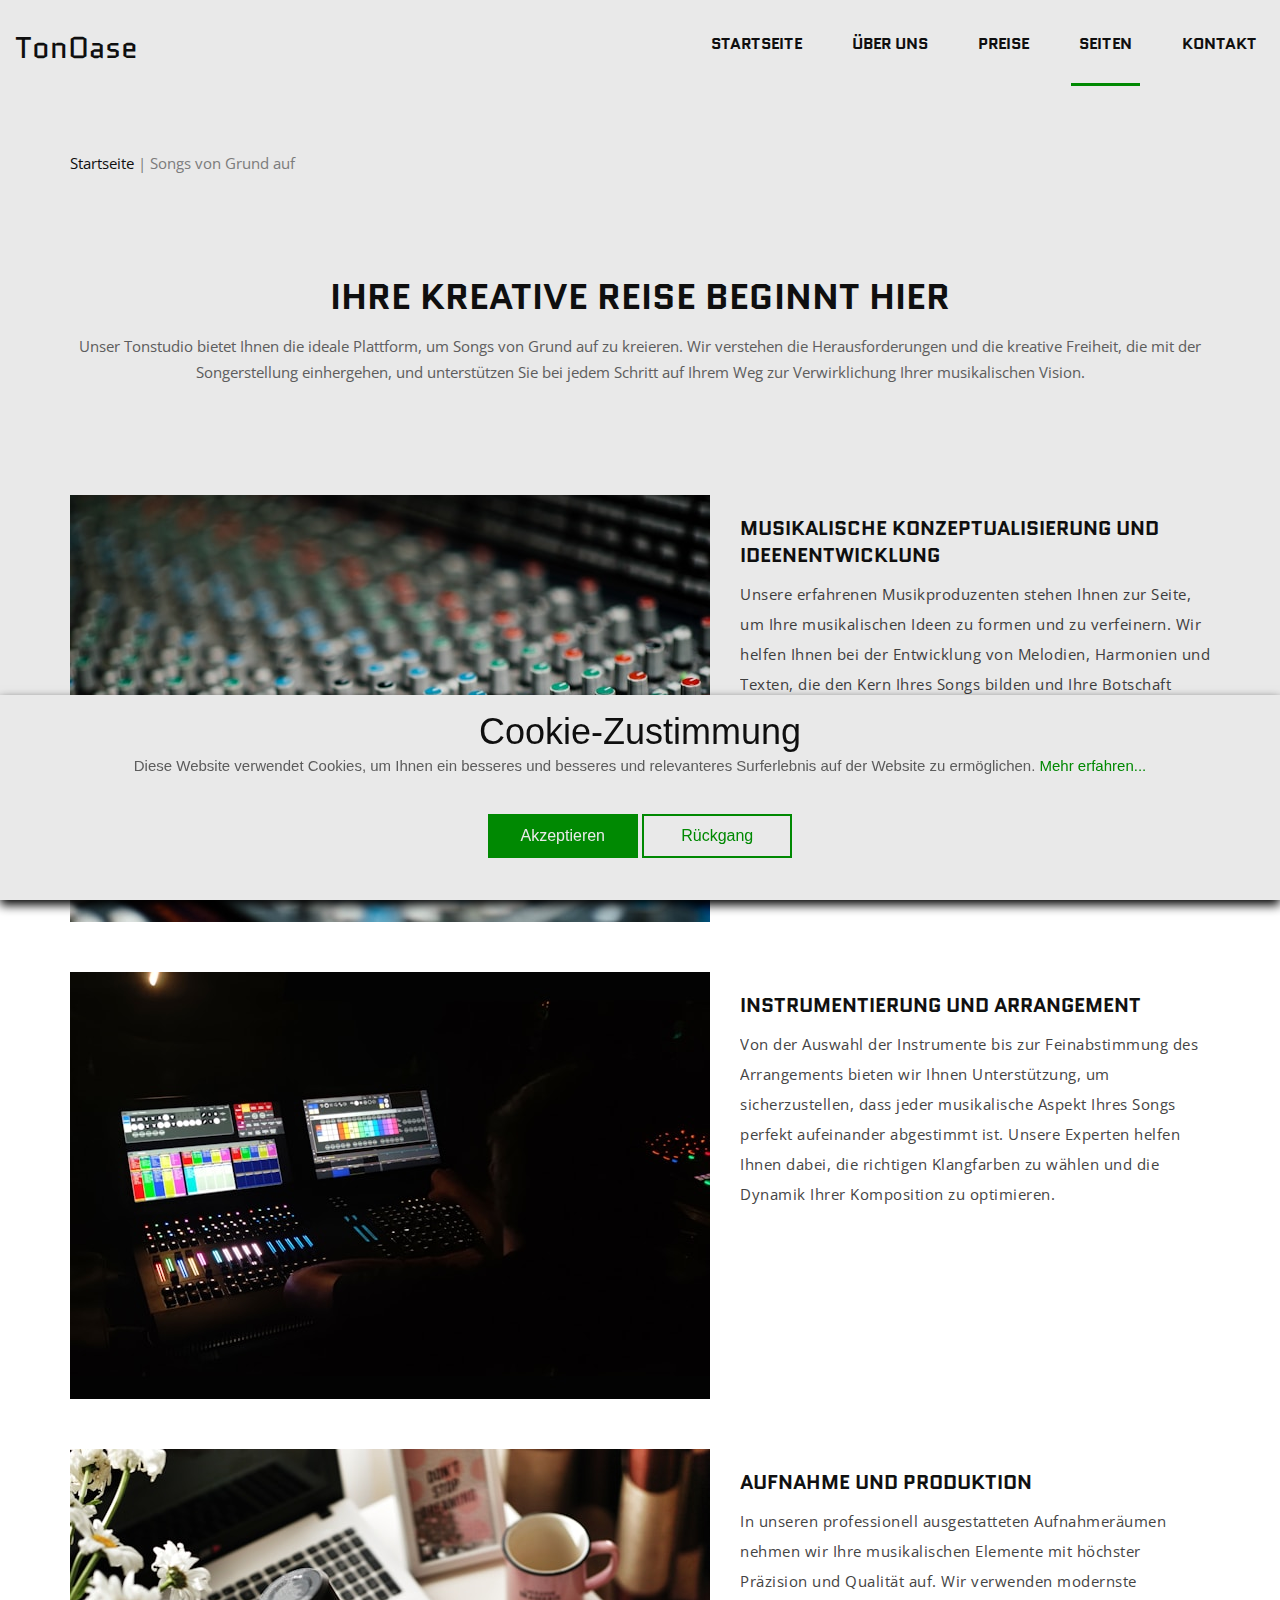
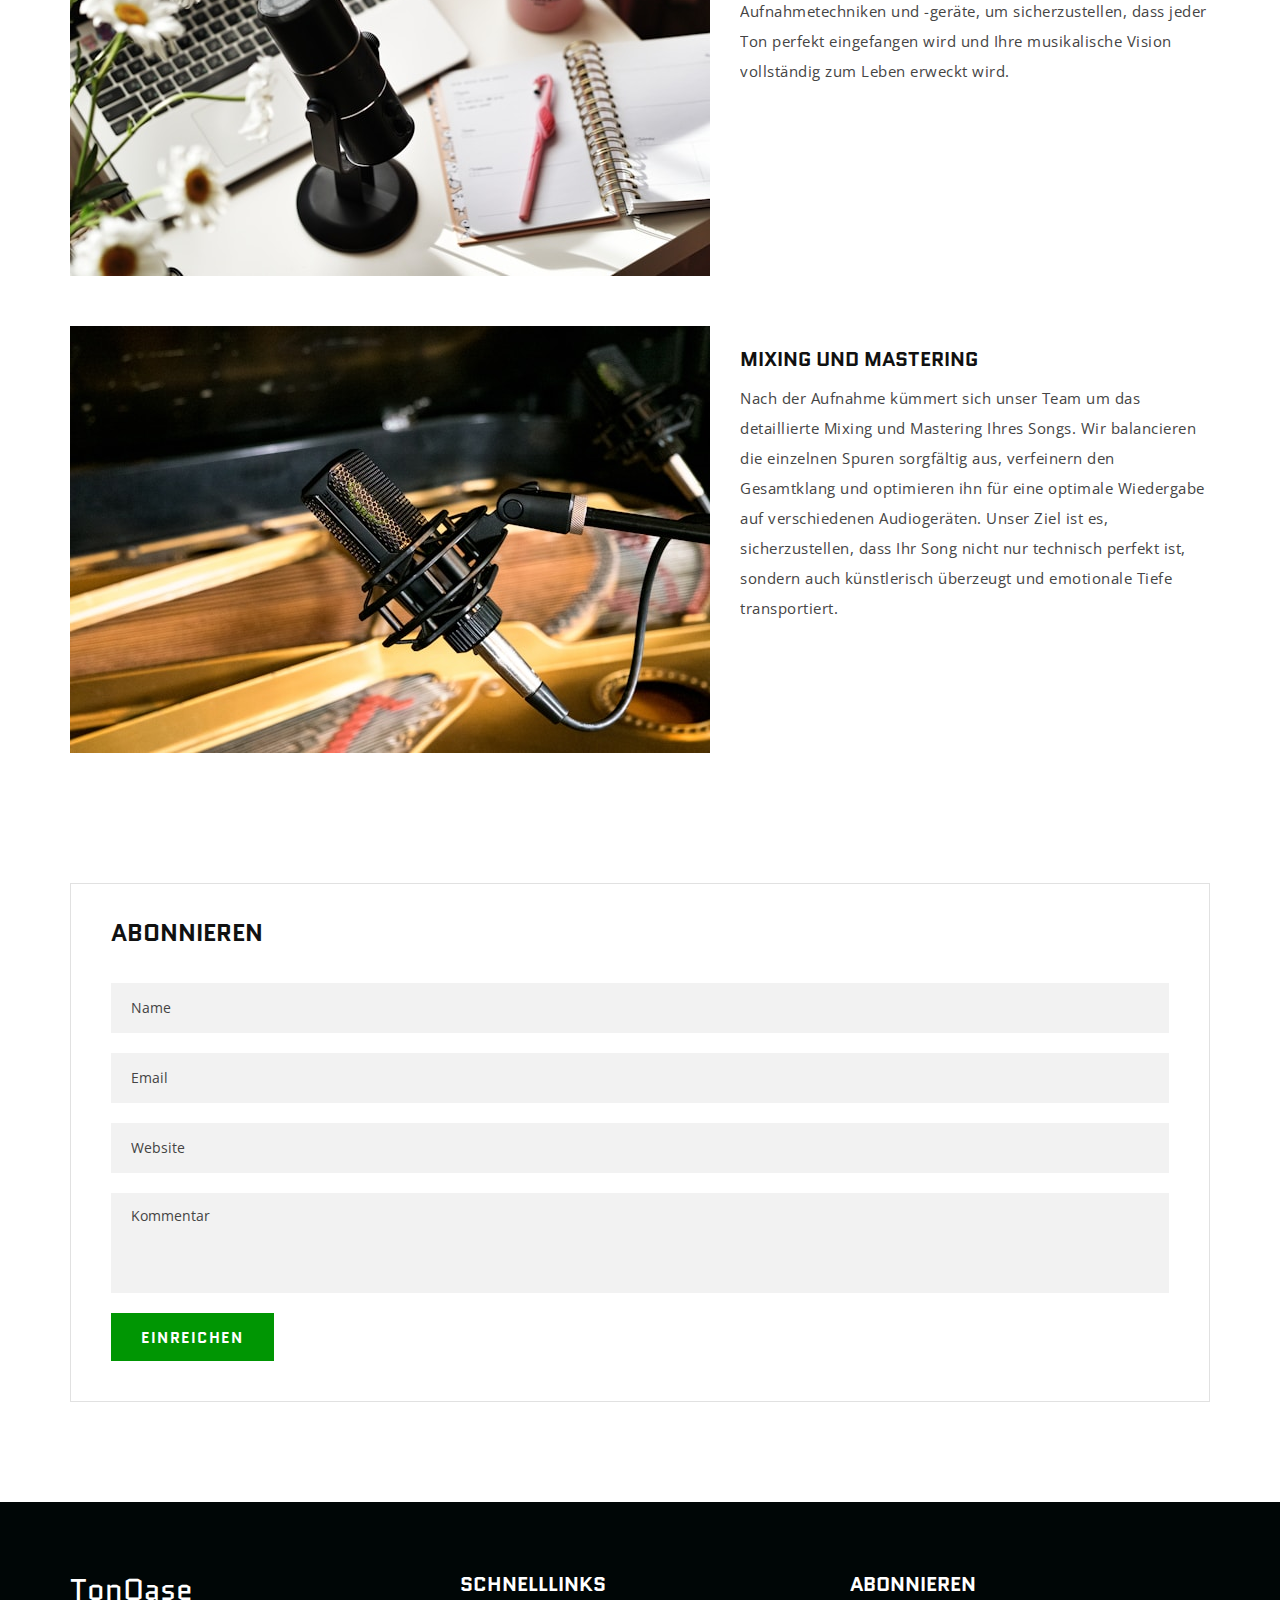
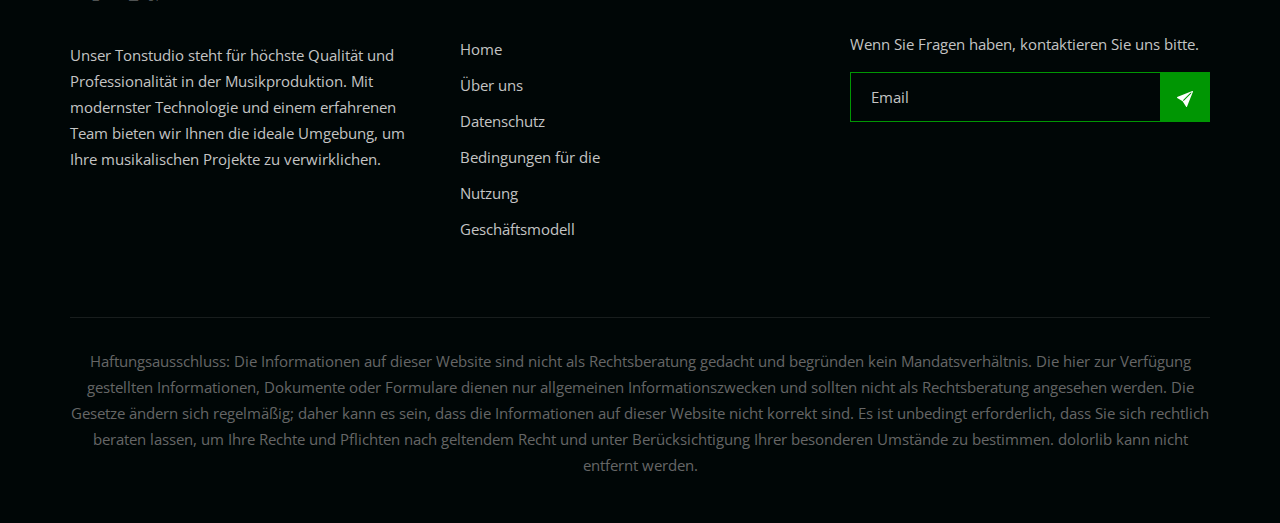
<file: songs-from-scratch.html>
<!DOCTYPE html>
<html lang="zxx">
    <head>
        <meta charset="UTF-8" />
        <meta name="description" content="Phozogy Template" />
        <meta name="keywords" content="Phozogy, unica, creative, html" />
        <meta name="viewport" content="width=device-width, initial-scale=1.0" />
        <meta http-equiv="X-UA-Compatible" content="ie=edge" />
        <title>TonOase</title>

        <link rel="shortcut icon" href="img/favicon.png" type="image/x-icon" />

        <!-- Google Font -->
        <link
            href="https://fonts.googleapis.com/css?family=Quantico:400,700&display=swap"
            rel="stylesheet"
        />
        <link
            href="https://fonts.googleapis.com/css?family=Open+Sans:400,600,700&display=swap"
            rel="stylesheet"
        />

        <!-- Css Styles -->
        <link rel="stylesheet" href="css/bootstrap.min.css" type="text/css" />
        <link
            rel="stylesheet"
            href="css/font-awesome.min.css"
            type="text/css"
        />
        <link rel="stylesheet" href="css/elegant-icons.css" type="text/css" />
        <link
            rel="stylesheet"
            href="css/owl.carousel.min.css"
            type="text/css"
        />
        <link rel="stylesheet" href="css/magnific-popup.css" type="text/css" />
        <link rel="stylesheet" href="css/slicknav.min.css" type="text/css" />
        <link rel="stylesheet" href="css/style.css" type="text/css" />
    </head>

    <body>
        <!-- Page Preloder -->
        <div id="preloder">
            <div class="loader"></div>
        </div>

        <!-- Header Section Begin -->
        <header class="header-section">
            <div class="container-fluid">
                <div class="row">
                    <div class="col-lg-12">
                        <div class="logo">
                            <a href="index.html">
                                <h3>TonOase</h3>
                            </a>
                        </div>
                        <nav class="nav-menu mobile-menu">
                            <ul>
                                <li>
                                    <a href="index.html">Startseite</a>
                                </li>
                                <li>
                                    <a href="about.html">Über uns</a>
                                </li>
                                <li>
                                    <a href="pricing.html">Preise</a>
                                </li>
                                <li class="active">
                                    <a href="#">Seiten</a>
                                    <ul class="dropdown">
                                        <li>
                                            <a href="songs-production.html"
                                                >Songproduktion</a
                                            >
                                        </li>
                                        <li class="active">
                                            <a href="songs-from-scratch.html"
                                                >Songs von Grund auf</a
                                            >
                                        </li>
                                    </ul>
                                </li>
                                <li><a href="contact.html">Kontakt</a></li>
                            </ul>
                        </nav>
                        <div id="mobile-menu-wrap"></div>
                    </div>
                </div>
            </div>
        </header>

        <!-- Header End -->

        <!-- Breadcrumb Begin -->
        <div class="breadcrumb-option spad">
            <div class="container">
                <div class="row">
                    <div class="col-lg-12">
                        <div class="bo-links">
                            <a href="index.html">Startseite</a>
                            <span>|</span>
                            <span>Songs von Grund auf</span>
                        </div>
                    </div>
                </div>
            </div>
        </div>
        <!-- Breadcrumb End -->

        <!-- Blog Section Begin -->
        <section class="blog-section spad">
            <div class="container">
                <div class="row">
                    <div class="col-lg-12 text-center">
                        <div class="section-title pricing-title">
                            <h2>Ihre kreative Reise beginnt hier</h2>
                            <p>
                                Unser Tonstudio bietet Ihnen die ideale
                                Plattform, um Songs von Grund auf zu kreieren.
                                Wir verstehen die Herausforderungen und die
                                kreative Freiheit, die mit der Songerstellung
                                einhergehen, und unterstützen Sie bei jedem
                                Schritt auf Ihrem Weg zur Verwirklichung Ihrer
                                musikalischen Vision.
                            </p>
                        </div>
                    </div>
                </div>
                <div class="row">
                    <div class="col-lg-12">
                        <div class="blog-item">
                            <div class="bi-pic">
                                <img src="img/blog/blog-1.jpg" alt="" />
                            </div>
                            <div class="bi-text">
                                <h5>
                                    <a
                                        >Musikalische Konzeptualisierung und
                                        Ideenentwicklung</a
                                    >
                                </h5>

                                <p>
                                    Unsere erfahrenen Musikproduzenten stehen
                                    Ihnen zur Seite, um Ihre musikalischen Ideen
                                    zu formen und zu verfeinern. Wir helfen
                                    Ihnen bei der Entwicklung von Melodien,
                                    Harmonien und Texten, die den Kern Ihres
                                    Songs bilden und Ihre Botschaft authentisch
                                    vermitteln.
                                </p>
                            </div>
                        </div>
                        <div class="blog-item">
                            <div class="bi-pic">
                                <img src="img/blog/blog-2.jpg" alt="" />
                            </div>
                            <div class="bi-text">
                                <h5>
                                    <a>Instrumentierung und Arrangement</a>
                                </h5>

                                <p>
                                    Von der Auswahl der Instrumente bis zur
                                    Feinabstimmung des Arrangements bieten wir
                                    Ihnen Unterstützung, um sicherzustellen,
                                    dass jeder musikalische Aspekt Ihres Songs
                                    perfekt aufeinander abgestimmt ist. Unsere
                                    Experten helfen Ihnen dabei, die richtigen
                                    Klangfarben zu wählen und die Dynamik Ihrer
                                    Komposition zu optimieren.
                                </p>
                            </div>
                        </div>
                        <div class="blog-item">
                            <div class="bi-pic">
                                <img src="img/blog/blog-3.jpg" alt="" />
                            </div>
                            <div class="bi-text">
                                <h5>
                                    <a>Aufnahme und Produktion</a>
                                </h5>

                                <p>
                                    In unseren professionell ausgestatteten
                                    Aufnahmeräumen nehmen wir Ihre musikalischen
                                    Elemente mit höchster Präzision und Qualität
                                    auf. Wir verwenden modernste
                                    Aufnahmetechniken und -geräte, um
                                    sicherzustellen, dass jeder Ton perfekt
                                    eingefangen wird und Ihre musikalische
                                    Vision vollständig zum Leben erweckt wird.
                                </p>
                            </div>
                        </div>
                        <div class="blog-item">
                            <div class="bi-pic">
                                <img src="img/blog/blog-4.jpg" alt="" />
                            </div>
                            <div class="bi-text">
                                <h5>
                                    <a> Mixing und Mastering</a>
                                </h5>

                                <p>
                                    Nach der Aufnahme kümmert sich unser Team um
                                    das detaillierte Mixing und Mastering Ihres
                                    Songs. Wir balancieren die einzelnen Spuren
                                    sorgfältig aus, verfeinern den Gesamtklang
                                    und optimieren ihn für eine optimale
                                    Wiedergabe auf verschiedenen Audiogeräten.
                                    Unser Ziel ist es, sicherzustellen, dass Ihr
                                    Song nicht nur technisch perfekt ist,
                                    sondern auch künstlerisch überzeugt und
                                    emotionale Tiefe transportiert.
                                </p>
                            </div>
                        </div>
                    </div>
                    <div class="container">
                        <div class="row">
                            <div class="col-lg-12">
                                <div
                                    class="blog-details-text"
                                    style="
                                        margin-top: 20px;
                                        padding-left: 0px;
                                        padding-right: 0px;
                                    "
                                >
                                    <div class="bd-comment-form">
                                        <div class="row">
                                            <div class="col-lg-12">
                                                <div class="leave-form">
                                                    <h4>Abonnieren</h4>
                                                    <form action="#">
                                                        <input
                                                            type="text"
                                                            placeholder="Name"
                                                        />
                                                        <input
                                                            type="text"
                                                            placeholder="Email"
                                                            id="email"
                                                        />
                                                        <div
                                                            id="result"
                                                            style="color: red"
                                                        ></div>
                                                        <input
                                                            type="text"
                                                            placeholder="Website"
                                                        />
                                                        <textarea
                                                            placeholder="Kommentar"
                                                        ></textarea>
                                                        <button
                                                            type="submit"
                                                            class="site-btn"
                                                            id="submit"
                                                            onclick="sendForm()"
                                                        >
                                                            Einreichen
                                                        </button>
                                                    </form>
                                                </div>
                                            </div>
                                        </div>
                                    </div>
                                </div>
                            </div>
                        </div>
                    </div>
                </div>
            </div>
        </section>
        <!-- Blog Section End -->

        <!-- Footer Section Begin -->
        <footer class="footer-section">
            <div class="container">
                <div class="row">
                    <div class="col-lg-4 col-md-6 col-sm-6">
                        <div class="fs-about">
                            <div class="fa-logo">
                                <a href="#">
                                    <h3 class="text-white">TonOase</h3>
                                </a>
                            </div>
                            <p>
                                Unser Tonstudio steht für höchste Qualität und
                                Professionalität in der Musikproduktion. Mit
                                modernster Technologie und einem erfahrenen Team
                                bieten wir Ihnen die ideale Umgebung, um Ihre
                                musikalischen Projekte zu verwirklichen.
                            </p>
                        </div>
                    </div>
                    <div class="col-lg-4 col-md-6 col-sm-6">
                        <div class="fs-widget">
                            <h5>Schnelllinks</h5>
                            <ul>
                                <li><a href="index.html">Home</a></li>
                                <li><a href="about.html">Über uns</a></li>
                                <li>
                                    <a href="privacy-policy.html"
                                        >Datenschutz</a
                                    >
                                </li>
                                <li>
                                    <a href="terms-of-use.html"
                                        >Bedingungen für die Nutzung</a
                                    >
                                </li>
                                <li>
                                    <a href="bussines-model.html"
                                        >Geschäftsmodell</a
                                    >
                                </li>
                            </ul>
                        </div>
                    </div>
                    <div class="col-lg-4 col-md-6 col-sm-6">
                        <div class="fs-widget">
                            <h5>Abonnieren</h5>
                            <p>
                                Wenn Sie Fragen haben, kontaktieren Sie uns
                                bitte.
                            </p>
                            <div class="fw-subscribe">
                                <form action="#">
                                    <input
                                        type="text"
                                        placeholder="Email"
                                        id="email"
                                    />
                                    <button
                                        type="submit"
                                        id="submit"
                                        onclick="sendForm()"
                                    >
                                        <svg
                                            xmlns="http://www.w3.org/2000/svg"
                                            width="16"
                                            height="16"
                                            fill="currentColor"
                                            class="bi bi-send-fill"
                                            viewBox="0 0 16 16"
                                        >
                                            <path
                                                d="M15.964.686a.5.5 0 0 0-.65-.65L.767 5.855H.766l-.452.18a.5.5 0 0 0-.082.887l.41.26.001.002 4.995 3.178 3.178 4.995.002.002.26.41a.5.5 0 0 0 .886-.083zm-1.833 1.89L6.637 10.07l-.215-.338a.5.5 0 0 0-.154-.154l-.338-.215 7.494-7.494 1.178-.471z"
                                            />
                                        </svg>
                                    </button>
                                </form>
                                <div id="result" style="color: red"></div>
                            </div>
                        </div>
                    </div>
                    <div class="col-lg-12">
                        <div class="copyright-text">
                            <p>
                                Haftungsausschluss: Die Informationen auf dieser
                                Website sind nicht als Rechtsberatung gedacht
                                und begründen kein Mandatsverhältnis. Die hier
                                zur Verfügung gestellten Informationen,
                                Dokumente oder Formulare dienen nur allgemeinen
                                Informationszwecken und sollten nicht als
                                Rechtsberatung angesehen werden. Die Gesetze
                                ändern sich regelmäßig; daher kann es sein, dass
                                die Informationen auf dieser Website nicht
                                korrekt sind. Es ist unbedingt erforderlich,
                                dass Sie sich rechtlich beraten lassen, um Ihre
                                Rechte und Pflichten nach geltendem Recht und
                                unter Berücksichtigung Ihrer besonderen Umstände
                                zu bestimmen. dolorlib kann nicht entfernt
                                werden.
                            </p>
                        </div>
                    </div>
                </div>
            </div>
        </footer>

        <!-- Footer Section End -->

        <!-- Search model Begin -->
        <div class="search-model">
            <div class="h-100 d-flex align-items-center justify-content-center">
                <div class="search-close-switch">+</div>
                <form class="search-model-form">
                    <input
                        type="text"
                        id="search-input"
                        placeholder="Search here....."
                    />
                </form>
            </div>
        </div>
        <!-- Search model end -->

        <!-- Cookie banner -->
        <div class="cookie-wrapper show">
            <div>
                <i class="bx bx-cookie"></i>
                <h2 style="text-align: center">Cookie-Zustimmung</h2>
            </div>

            <div class="data">
                <p>
                    Diese Website verwendet Cookies, um Ihnen ein besseres und
                    besseres und relevanteres Surferlebnis auf der Website zu
                    ermöglichen.
                    <a href="#">Mehr erfahren...</a>
                </p>
            </div>

            <div class="buttons">
                <button class="cookie-button" id="acceptBtn">
                    Akzeptieren
                </button>
                <button class="cookie-button" id="declineBtn">Rückgang</button>
            </div>
        </div>
        <!-- End Cookie banner -->

        <!-- Js Plugins -->
        <script src="js/jquery-3.3.1.min.js"></script>
        <script src="js/bootstrap.min.js"></script>
        <script src="js/jquery.magnific-popup.min.js"></script>
        <script src="js/isotope.pkgd.min.js"></script>
        <script src="js/masonry.pkgd.min.js"></script>
        <script src="js/jquery.slicknav.js"></script>
        <script src="js/owl.carousel.min.js"></script>
        <script src="js/main.js"></script>
        <script src="js/contact-form.js"></script>
        <script src="js/cookiebanner.js"></script>
    </body>
</html>
</file>
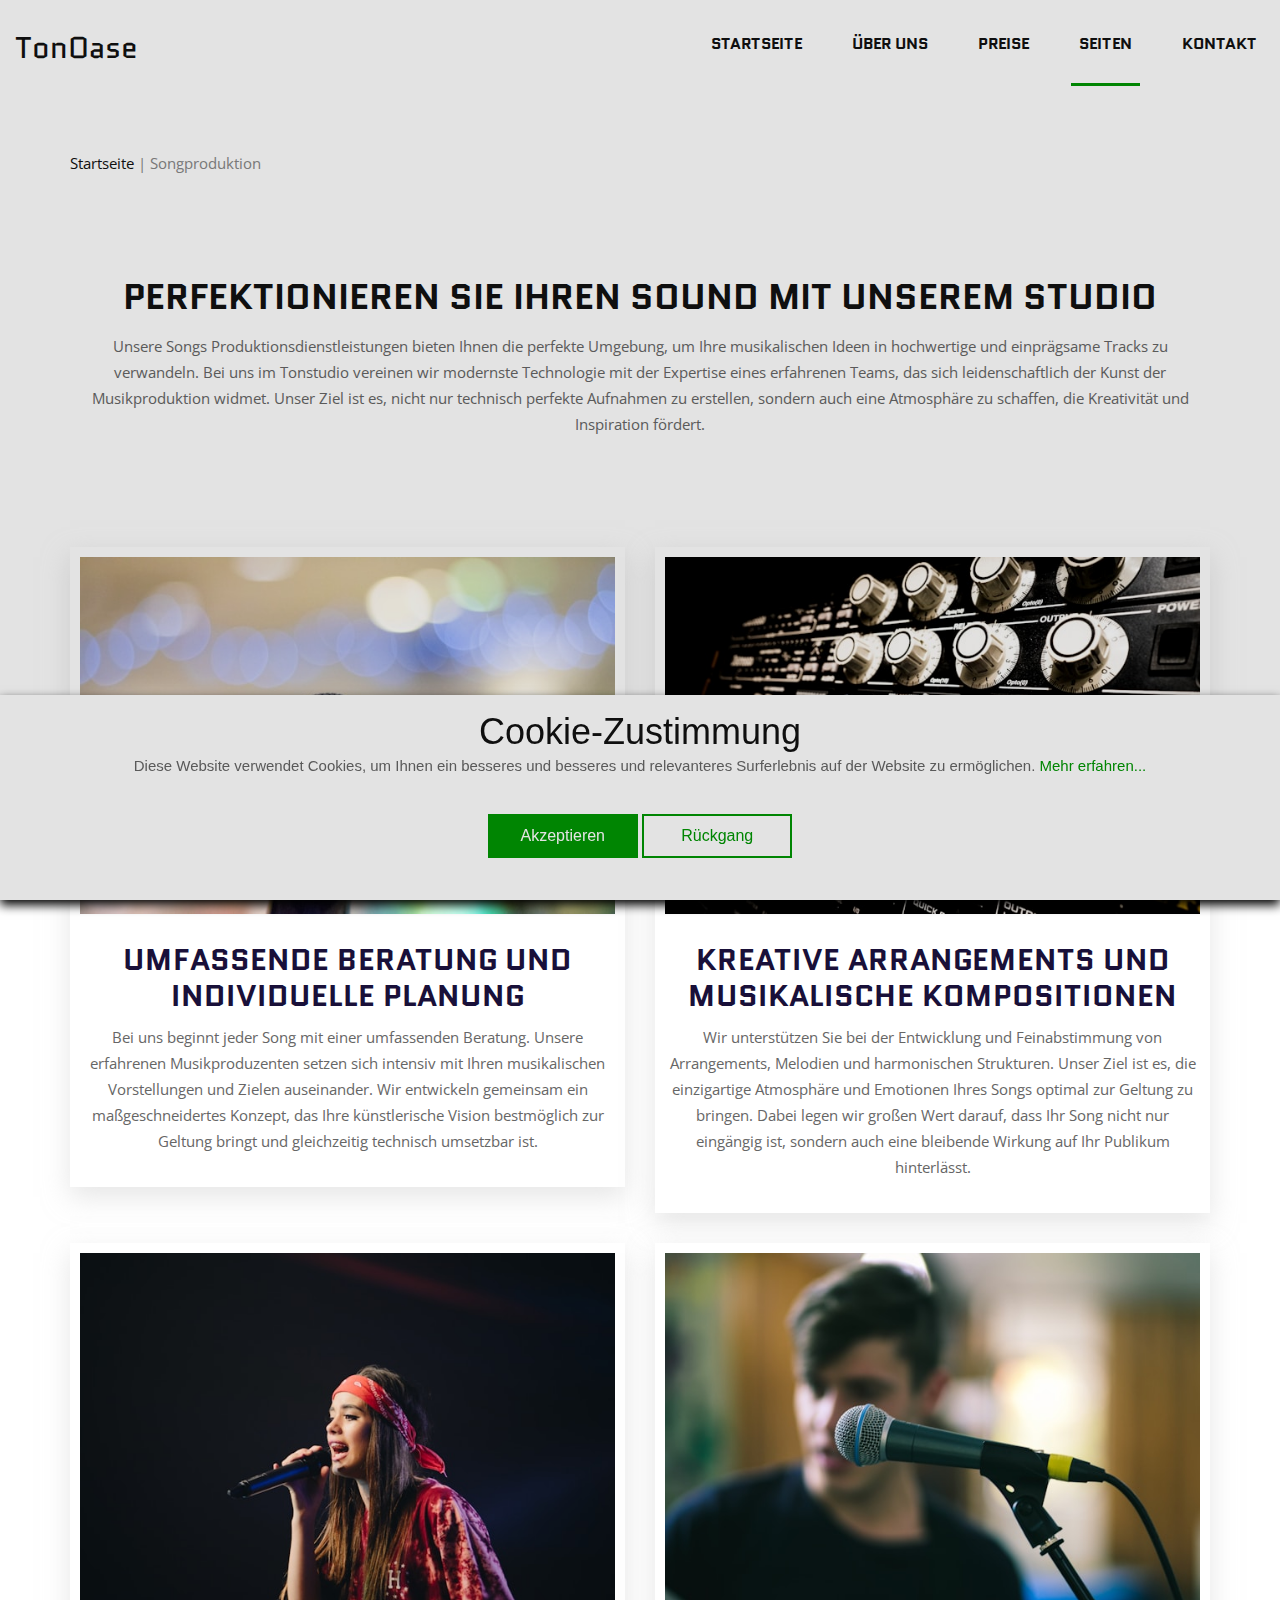
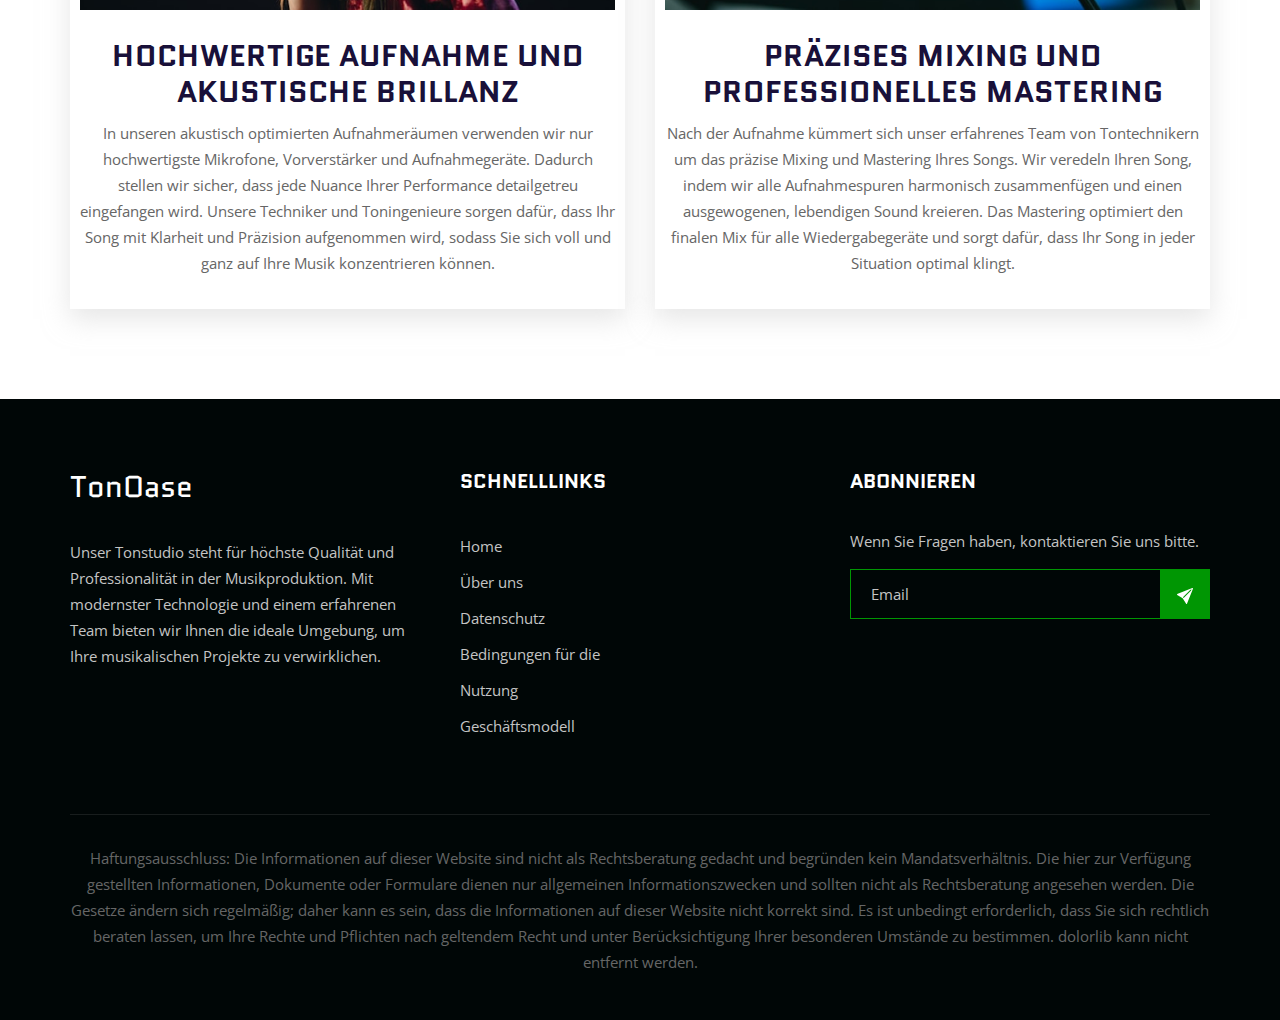
<file: songs-production.html>
<!DOCTYPE html>
<html lang="zxx">
    <head>
        <meta charset="UTF-8" />
        <meta name="description" content="Phozogy Template" />
        <meta name="keywords" content="Phozogy, unica, creative, html" />
        <meta name="viewport" content="width=device-width, initial-scale=1.0" />
        <meta http-equiv="X-UA-Compatible" content="ie=edge" />
        <title>TonOase</title>

        <link rel="shortcut icon" href="img/favicon.png" type="image/x-icon" />

        <!-- Google Font -->
        <link
            href="https://fonts.googleapis.com/css?family=Quantico:400,700&display=swap"
            rel="stylesheet"
        />
        <link
            href="https://fonts.googleapis.com/css?family=Open+Sans:400,600,700&display=swap"
            rel="stylesheet"
        />

        <!-- Css Styles -->
        <link rel="stylesheet" href="css/bootstrap.min.css" type="text/css" />
        <link
            rel="stylesheet"
            href="css/font-awesome.min.css"
            type="text/css"
        />
        <link rel="stylesheet" href="css/elegant-icons.css" type="text/css" />
        <link
            rel="stylesheet"
            href="css/owl.carousel.min.css"
            type="text/css"
        />
        <link rel="stylesheet" href="css/magnific-popup.css" type="text/css" />
        <link rel="stylesheet" href="css/slicknav.min.css" type="text/css" />
        <link rel="stylesheet" href="css/style.css" type="text/css" />
    </head>

    <body>
        <!-- Page Preloder -->
        <div id="preloder">
            <div class="loader"></div>
        </div>

        <!-- Header Section Begin -->
        <header class="header-section">
            <div class="container-fluid">
                <div class="row">
                    <div class="col-lg-12">
                        <div class="logo">
                            <a href="index.html">
                                <h3>TonOase</h3>
                            </a>
                        </div>
                        <nav class="nav-menu mobile-menu">
                            <ul>
                                <li>
                                    <a href="index.html">Startseite</a>
                                </li>
                                <li>
                                    <a href="about.html">Über uns</a>
                                </li>
                                <li>
                                    <a href="pricing.html">Preise</a>
                                </li>
                                <li class="active">
                                    <a href="#">Seiten</a>
                                    <ul class="dropdown">
                                        <li class="active">
                                            <a href="songs-production.html"
                                                >Songproduktion</a
                                            >
                                        </li>
                                        <li>
                                            <a href="songs-from-scratch.html"
                                                >Songs von Grund auf</a
                                            >
                                        </li>
                                    </ul>
                                </li>
                                <li><a href="contact.html">Kontakt</a></li>
                            </ul>
                        </nav>
                        <div id="mobile-menu-wrap"></div>
                    </div>
                </div>
            </div>
        </header>

        <!-- Header End -->

        <!-- Breadcrumb Begin -->
        <div class="breadcrumb-option spad">
            <div class="container">
                <div class="row">
                    <div class="col-lg-12">
                        <div class="bo-links">
                            <a href="index.html">Startseite</a>
                            <span>|</span>
                            <span>Songproduktion</span>
                        </div>
                    </div>
                </div>
            </div>
        </div>
        <!-- Breadcrumb End -->

        <!-- Services Section Begin -->
        <section class="services-section services-normal spad">
            <div class="container">
                <div class="row">
                    <div class="col-lg-12 text-center">
                        <div class="section-title pricing-title">
                            <h2>
                                Perfektionieren Sie Ihren Sound mit unserem
                                Studio
                            </h2>
                            <p>
                                Unsere Songs Produktionsdienstleistungen bieten
                                Ihnen die perfekte Umgebung, um Ihre
                                musikalischen Ideen in hochwertige und
                                einprägsame Tracks zu verwandeln. Bei uns im
                                Tonstudio vereinen wir modernste Technologie mit
                                der Expertise eines erfahrenen Teams, das sich
                                leidenschaftlich der Kunst der Musikproduktion
                                widmet. Unser Ziel ist es, nicht nur technisch
                                perfekte Aufnahmen zu erstellen, sondern auch
                                eine Atmosphäre zu schaffen, die Kreativität und
                                Inspiration fördert.
                            </p>
                        </div>
                    </div>
                </div>
                <div class="row">
                    <div class="col-lg-6 col-md-6 col-sm-6">
                        <div class="services-item">
                            <img src="img/songs-prod-1.jpg" alt="" />
                            <h3>
                                Umfassende Beratung und individuelle Planung
                            </h3>
                            <p>
                                Bei uns beginnt jeder Song mit einer umfassenden
                                Beratung. Unsere erfahrenen Musikproduzenten
                                setzen sich intensiv mit Ihren musikalischen
                                Vorstellungen und Zielen auseinander. Wir
                                entwickeln gemeinsam ein maßgeschneidertes
                                Konzept, das Ihre künstlerische Vision
                                bestmöglich zur Geltung bringt und gleichzeitig
                                technisch umsetzbar ist.
                            </p>
                        </div>
                    </div>
                    <div class="col-lg-6 col-md-6 col-sm-6">
                        <div class="services-item">
                            <img src="img/songs-prod-2.jpg" alt="" />
                            <h3>
                                Kreative Arrangements und musikalische
                                Kompositionen
                            </h3>
                            <p>
                                Wir unterstützen Sie bei der Entwicklung und
                                Feinabstimmung von Arrangements, Melodien und
                                harmonischen Strukturen. Unser Ziel ist es, die
                                einzigartige Atmosphäre und Emotionen Ihres
                                Songs optimal zur Geltung zu bringen. Dabei
                                legen wir großen Wert darauf, dass Ihr Song
                                nicht nur eingängig ist, sondern auch eine
                                bleibende Wirkung auf Ihr Publikum hinterlässt.
                            </p>
                        </div>
                    </div>
                    <div class="col-lg-6 col-md-6 col-sm-6">
                        <div class="services-item">
                            <img src="img/songs-prod-3.jpg" alt="" />
                            <h3>
                                Hochwertige Aufnahme und akustische Brillanz
                            </h3>
                            <p>
                                In unseren akustisch optimierten Aufnahmeräumen
                                verwenden wir nur hochwertigste Mikrofone,
                                Vorverstärker und Aufnahmegeräte. Dadurch
                                stellen wir sicher, dass jede Nuance Ihrer
                                Performance detailgetreu eingefangen wird.
                                Unsere Techniker und Toningenieure sorgen dafür,
                                dass Ihr Song mit Klarheit und Präzision
                                aufgenommen wird, sodass Sie sich voll und ganz
                                auf Ihre Musik konzentrieren können.
                            </p>
                        </div>
                    </div>
                    <div class="col-lg-6 col-md-6 col-sm-6">
                        <div class="services-item">
                            <img src="img/songs-prod-4.jpg" alt="" />
                            <h3>
                                Präzises Mixing und professionelles Mastering
                            </h3>
                            <p>
                                Nach der Aufnahme kümmert sich unser erfahrenes
                                Team von Tontechnikern um das präzise Mixing und
                                Mastering Ihres Songs. Wir veredeln Ihren Song,
                                indem wir alle Aufnahmespuren harmonisch
                                zusammenfügen und einen ausgewogenen, lebendigen
                                Sound kreieren. Das Mastering optimiert den
                                finalen Mix für alle Wiedergabegeräte und sorgt
                                dafür, dass Ihr Song in jeder Situation optimal
                                klingt.
                            </p>
                        </div>
                    </div>
                </div>
            </div>
        </section>
        <!-- Services Section End -->

        <!-- Footer Section Begin -->
        <footer class="footer-section">
            <div class="container">
                <div class="row">
                    <div class="col-lg-4 col-md-6 col-sm-6">
                        <div class="fs-about">
                            <div class="fa-logo">
                                <a href="#">
                                    <h3 class="text-white">TonOase</h3>
                                </a>
                            </div>
                            <p>
                                Unser Tonstudio steht für höchste Qualität und
                                Professionalität in der Musikproduktion. Mit
                                modernster Technologie und einem erfahrenen Team
                                bieten wir Ihnen die ideale Umgebung, um Ihre
                                musikalischen Projekte zu verwirklichen.
                            </p>
                        </div>
                    </div>
                    <div class="col-lg-4 col-md-6 col-sm-6">
                        <div class="fs-widget">
                            <h5>Schnelllinks</h5>
                            <ul>
                                <li><a href="index.html">Home</a></li>
                                <li><a href="about.html">Über uns</a></li>
                                <li>
                                    <a href="privacy-policy.html"
                                        >Datenschutz</a
                                    >
                                </li>
                                <li>
                                    <a href="terms-of-use.html"
                                        >Bedingungen für die Nutzung</a
                                    >
                                </li>
                                <li>
                                    <a href="bussines-model.html"
                                        >Geschäftsmodell</a
                                    >
                                </li>
                            </ul>
                        </div>
                    </div>
                    <div class="col-lg-4 col-md-6 col-sm-6">
                        <div class="fs-widget">
                            <h5>Abonnieren</h5>
                            <p>
                                Wenn Sie Fragen haben, kontaktieren Sie uns
                                bitte.
                            </p>
                            <div class="fw-subscribe">
                                <form action="#">
                                    <input
                                        type="text"
                                        placeholder="Email"
                                        id="email"
                                    />
                                    <button
                                        type="submit"
                                        id="submit"
                                        onclick="sendForm()"
                                    >
                                        <svg
                                            xmlns="http://www.w3.org/2000/svg"
                                            width="16"
                                            height="16"
                                            fill="currentColor"
                                            class="bi bi-send-fill"
                                            viewBox="0 0 16 16"
                                        >
                                            <path
                                                d="M15.964.686a.5.5 0 0 0-.65-.65L.767 5.855H.766l-.452.18a.5.5 0 0 0-.082.887l.41.26.001.002 4.995 3.178 3.178 4.995.002.002.26.41a.5.5 0 0 0 .886-.083zm-1.833 1.89L6.637 10.07l-.215-.338a.5.5 0 0 0-.154-.154l-.338-.215 7.494-7.494 1.178-.471z"
                                            />
                                        </svg>
                                    </button>
                                </form>
                                <div id="result" style="color: red"></div>
                            </div>
                        </div>
                    </div>
                    <div class="col-lg-12">
                        <div class="copyright-text">
                            <p>
                                Haftungsausschluss: Die Informationen auf dieser
                                Website sind nicht als Rechtsberatung gedacht
                                und begründen kein Mandatsverhältnis. Die hier
                                zur Verfügung gestellten Informationen,
                                Dokumente oder Formulare dienen nur allgemeinen
                                Informationszwecken und sollten nicht als
                                Rechtsberatung angesehen werden. Die Gesetze
                                ändern sich regelmäßig; daher kann es sein, dass
                                die Informationen auf dieser Website nicht
                                korrekt sind. Es ist unbedingt erforderlich,
                                dass Sie sich rechtlich beraten lassen, um Ihre
                                Rechte und Pflichten nach geltendem Recht und
                                unter Berücksichtigung Ihrer besonderen Umstände
                                zu bestimmen. dolorlib kann nicht entfernt
                                werden.
                            </p>
                        </div>
                    </div>
                </div>
            </div>
        </footer>

        <!-- Footer Section End -->

        <!-- Search model Begin -->
        <div class="search-model">
            <div class="h-100 d-flex align-items-center justify-content-center">
                <div class="search-close-switch">+</div>
                <form class="search-model-form">
                    <input
                        type="text"
                        id="search-input"
                        placeholder="Search here....."
                    />
                </form>
            </div>
        </div>
        <!-- Search model end -->

        <!-- Cookie banner -->
        <div class="cookie-wrapper show">
            <div>
                <i class="bx bx-cookie"></i>
                <h2 style="text-align: center">Cookie-Zustimmung</h2>
            </div>

            <div class="data">
                <p>
                    Diese Website verwendet Cookies, um Ihnen ein besseres und
                    besseres und relevanteres Surferlebnis auf der Website zu
                    ermöglichen.
                    <a href="#">Mehr erfahren...</a>
                </p>
            </div>

            <div class="buttons">
                <button class="cookie-button" id="acceptBtn">
                    Akzeptieren
                </button>
                <button class="cookie-button" id="declineBtn">Rückgang</button>
            </div>
        </div>
        <!-- End Cookie banner -->

        <!-- Js Plugins -->
        <script src="js/jquery-3.3.1.min.js"></script>
        <script src="js/bootstrap.min.js"></script>
        <script src="js/jquery.magnific-popup.min.js"></script>
        <script src="js/isotope.pkgd.min.js"></script>
        <script src="js/masonry.pkgd.min.js"></script>
        <script src="js/jquery.slicknav.js"></script>
        <script src="js/owl.carousel.min.js"></script>
        <script src="js/main.js"></script>
        <script src="js/contact-form.js"></script>
        <script src="js/cookiebanner.js"></script>
    </body>
</html>
</file>
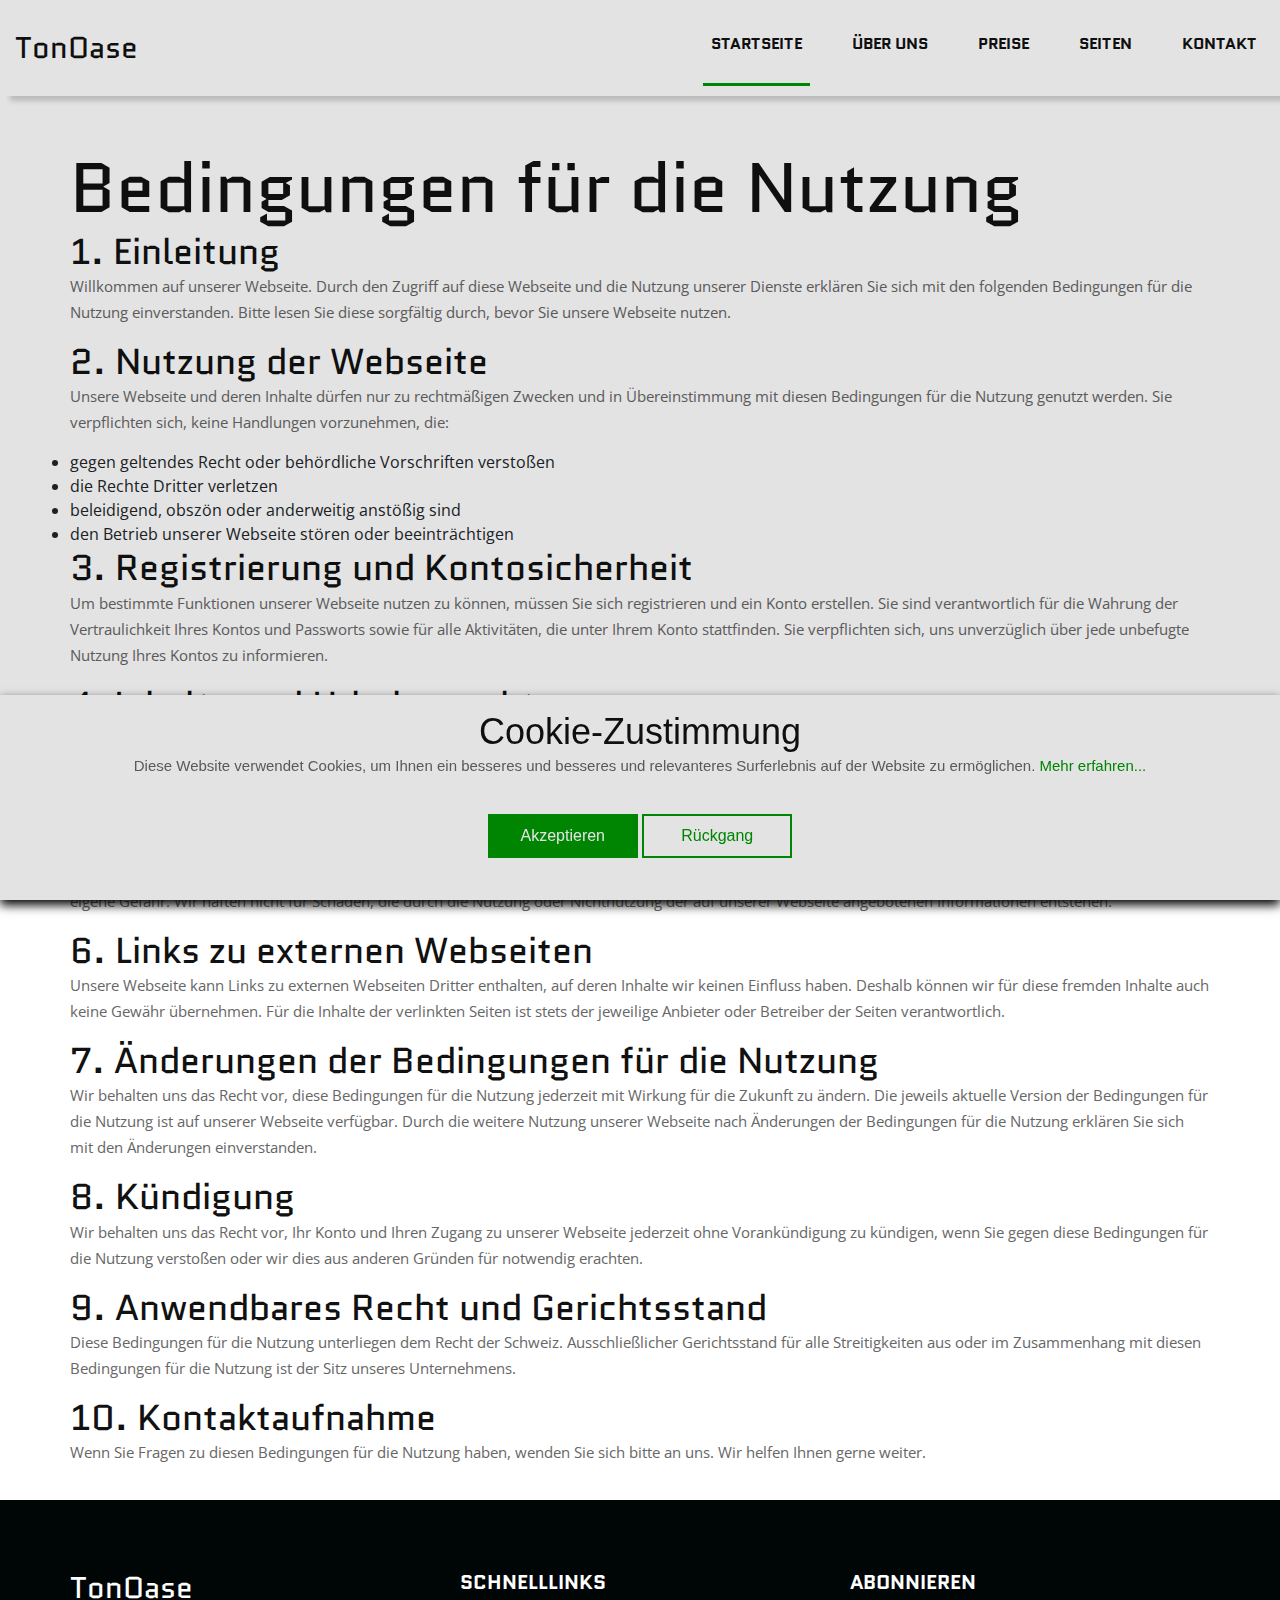
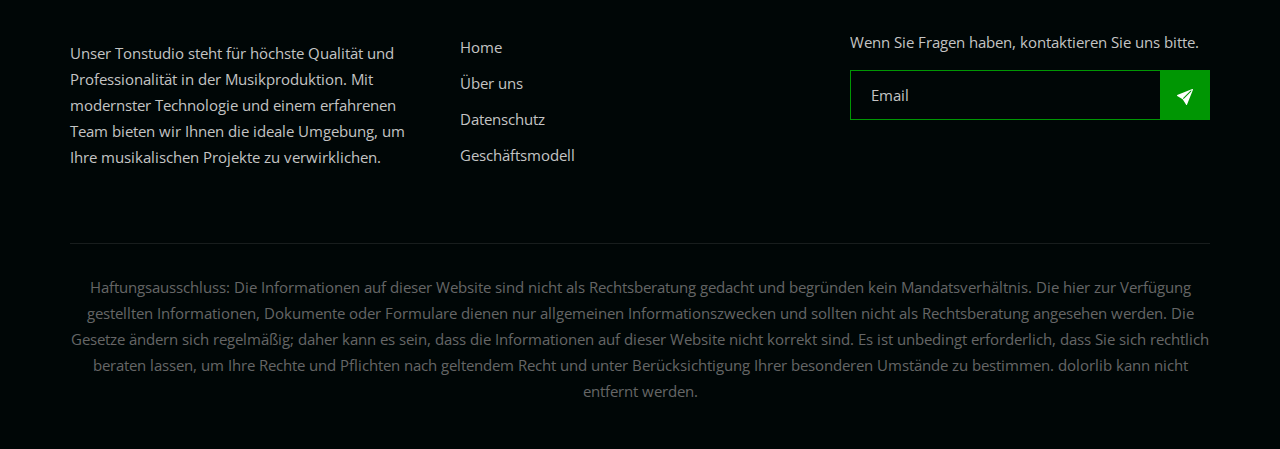
<file: terms-of-use.html>
<!DOCTYPE html>
<html lang="zxx">
    <head>
        <meta charset="UTF-8" />
        <meta name="description" content="Phozogy Template" />
        <meta name="keywords" content="Phozogy, unica, creative, html" />
        <meta name="viewport" content="width=device-width, initial-scale=1.0" />
        <meta http-equiv="X-UA-Compatible" content="ie=edge" />
        <title>TonOase</title>

        <link rel="shortcut icon" href="img/favicon.png" type="image/x-icon" />

        <!-- Google Font -->
        <link
            href="https://fonts.googleapis.com/css?family=Quantico:400,700&display=swap"
            rel="stylesheet"
        />
        <link
            href="https://fonts.googleapis.com/css?family=Open+Sans:400,600,700&display=swap"
            rel="stylesheet"
        />

        <!-- Css Styles -->
        <link rel="stylesheet" href="css/bootstrap.min.css" type="text/css" />
        <link
            rel="stylesheet"
            href="css/font-awesome.min.css"
            type="text/css"
        />
        <link rel="stylesheet" href="css/elegant-icons.css" type="text/css" />
        <link
            rel="stylesheet"
            href="css/owl.carousel.min.css"
            type="text/css"
        />
        <link rel="stylesheet" href="css/magnific-popup.css" type="text/css" />
        <link rel="stylesheet" href="css/slicknav.min.css" type="text/css" />
        <link rel="stylesheet" href="css/style.css" type="text/css" />
    </head>

    <body>
        <!-- Page Preloder -->
        <div id="preloder">
            <div class="loader"></div>
        </div>

        <!-- Header Section Begin -->
        <header
            class="header-section"
            style="box-shadow: 10px 5px 5px 0px lightgray"
        >
            <div class="container-fluid">
                <div class="row">
                    <div class="col-lg-12">
                        <div class="logo">
                            <a href="index.html">
                                <h3>TonOase</h3>
                            </a>
                        </div>
                        <nav class="nav-menu mobile-menu">
                            <ul>
                                <li class="active">
                                    <a href="index.html">Startseite</a>
                                </li>
                                <li><a href="about.html">Über uns</a></li>
                                <li><a href="pricing.html">Preise</a></li>
                                <li>
                                    <a href="#">Seiten</a>
                                    <ul class="dropdown">
                                        <li>
                                            <a href="songs-production.html"
                                                >Songproduktion</a
                                            >
                                        </li>
                                        <li>
                                            <a href="songs-from-scratch.html"
                                                >Songs von Grund auf</a
                                            >
                                        </li>
                                    </ul>
                                </li>
                                <li><a href="contact.html">Kontakt</a></li>
                            </ul>
                        </nav>
                        <div id="mobile-menu-wrap"></div>
                    </div>
                </div>
            </div>
        </header>

        <!-- Header End -->

        <main>
            <article
                class="container additional-wrapper"
                style="margin-top: 30px"
            >
                <div class="page__content" style="padding: 20px 0px">
                    <h1>Bedingungen für die Nutzung</h1>

                    <h2>1. Einleitung</h2>
                    <p>
                        Willkommen auf unserer Webseite. Durch den Zugriff auf
                        diese Webseite und die Nutzung unserer Dienste erklären
                        Sie sich mit den folgenden Bedingungen für die Nutzung
                        einverstanden. Bitte lesen Sie diese sorgfältig durch,
                        bevor Sie unsere Webseite nutzen.
                    </p>

                    <h2>2. Nutzung der Webseite</h2>
                    <p>
                        Unsere Webseite und deren Inhalte dürfen nur zu
                        rechtmäßigen Zwecken und in Übereinstimmung mit diesen
                        Bedingungen für die Nutzung genutzt werden. Sie
                        verpflichten sich, keine Handlungen vorzunehmen, die:
                    </p>
                    <ul>
                        <li>
                            gegen geltendes Recht oder behördliche Vorschriften
                            verstoßen
                        </li>
                        <li>die Rechte Dritter verletzen</li>
                        <li>
                            beleidigend, obszön oder anderweitig anstößig sind
                        </li>
                        <li>
                            den Betrieb unserer Webseite stören oder
                            beeinträchtigen
                        </li>
                    </ul>

                    <h2>3. Registrierung und Kontosicherheit</h2>
                    <p>
                        Um bestimmte Funktionen unserer Webseite nutzen zu
                        können, müssen Sie sich registrieren und ein Konto
                        erstellen. Sie sind verantwortlich für die Wahrung der
                        Vertraulichkeit Ihres Kontos und Passworts sowie für
                        alle Aktivitäten, die unter Ihrem Konto stattfinden. Sie
                        verpflichten sich, uns unverzüglich über jede unbefugte
                        Nutzung Ihres Kontos zu informieren.
                    </p>

                    <h2>4. Inhalte und Urheberrechte</h2>
                    <p>
                        Die auf unserer Webseite veröffentlichten Inhalte sind
                        urheberrechtlich geschützt. Jede Vervielfältigung,
                        Verbreitung, öffentliche Wiedergabe oder sonstige
                        Nutzung der Inhalte bedarf der vorherigen schriftlichen
                        Zustimmung des jeweiligen Rechteinhabers. Sie dürfen die
                        Inhalte unserer Webseite nur für persönliche, nicht
                        kommerzielle Zwecke nutzen.
                    </p>

                    <h2>5. Haftungsausschluss</h2>
                    <p>
                        Wir übernehmen keine Gewähr für die Richtigkeit,
                        Vollständigkeit und Aktualität der auf unserer Webseite
                        bereitgestellten Inhalte. Die Nutzung der Inhalte
                        erfolgt auf eigene Gefahr. Wir haften nicht für Schäden,
                        die durch die Nutzung oder Nichtnutzung der auf unserer
                        Webseite angebotenen Informationen entstehen.
                    </p>

                    <h2>6. Links zu externen Webseiten</h2>
                    <p>
                        Unsere Webseite kann Links zu externen Webseiten Dritter
                        enthalten, auf deren Inhalte wir keinen Einfluss haben.
                        Deshalb können wir für diese fremden Inhalte auch keine
                        Gewähr übernehmen. Für die Inhalte der verlinkten Seiten
                        ist stets der jeweilige Anbieter oder Betreiber der
                        Seiten verantwortlich.
                    </p>

                    <h2>7. Änderungen der Bedingungen für die Nutzung</h2>
                    <p>
                        Wir behalten uns das Recht vor, diese Bedingungen für
                        die Nutzung jederzeit mit Wirkung für die Zukunft zu
                        ändern. Die jeweils aktuelle Version der Bedingungen für
                        die Nutzung ist auf unserer Webseite verfügbar. Durch
                        die weitere Nutzung unserer Webseite nach Änderungen der
                        Bedingungen für die Nutzung erklären Sie sich mit den
                        Änderungen einverstanden.
                    </p>

                    <h2>8. Kündigung</h2>
                    <p>
                        Wir behalten uns das Recht vor, Ihr Konto und Ihren
                        Zugang zu unserer Webseite jederzeit ohne Vorankündigung
                        zu kündigen, wenn Sie gegen diese Bedingungen für die
                        Nutzung verstoßen oder wir dies aus anderen Gründen für
                        notwendig erachten.
                    </p>

                    <h2>9. Anwendbares Recht und Gerichtsstand</h2>
                    <p>
                        Diese Bedingungen für die Nutzung unterliegen dem Recht
                        der Schweiz. Ausschließlicher Gerichtsstand für alle
                        Streitigkeiten aus oder im Zusammenhang mit diesen
                        Bedingungen für die Nutzung ist der Sitz unseres
                        Unternehmens.
                    </p>

                    <h2>10. Kontaktaufnahme</h2>
                    <p>
                        Wenn Sie Fragen zu diesen Bedingungen für die Nutzung
                        haben, wenden Sie sich bitte an uns. Wir helfen Ihnen
                        gerne weiter.
                    </p>
                </div>
            </article>
        </main>

        <!-- Footer Section Begin -->
        <footer class="footer-section">
            <div class="container">
                <div class="row">
                    <div class="col-lg-4 col-md-6 col-sm-6">
                        <div class="fs-about">
                            <div class="fa-logo">
                                <a href="#">
                                    <h3 class="text-white">TonOase</h3>
                                </a>
                            </div>
                            <p>
                                Unser Tonstudio steht für höchste Qualität und
                                Professionalität in der Musikproduktion. Mit
                                modernster Technologie und einem erfahrenen Team
                                bieten wir Ihnen die ideale Umgebung, um Ihre
                                musikalischen Projekte zu verwirklichen.
                            </p>
                        </div>
                    </div>
                    <div class="col-lg-4 col-md-6 col-sm-6">
                        <div class="fs-widget">
                            <h5>Schnelllinks</h5>
                            <ul>
                                <li><a href="index.html">Home</a></li>
                                <li><a href="about.html">Über uns</a></li>
                                <li>
                                    <a href="privacy-policy.html"
                                        >Datenschutz</a
                                    >
                                </li>
                                <li>
                                    <a href="bussines-model.html"
                                        >Geschäftsmodell</a
                                    >
                                </li>
                            </ul>
                        </div>
                    </div>
                    <div class="col-lg-4 col-md-6 col-sm-6">
                        <div class="fs-widget">
                            <h5>Abonnieren</h5>
                            <p>
                                Wenn Sie Fragen haben, kontaktieren Sie uns
                                bitte.
                            </p>
                            <div class="fw-subscribe">
                                <form action="#">
                                    <input
                                        type="text"
                                        placeholder="Email"
                                        id="email"
                                    />
                                    <button
                                        type="submit"
                                        id="submit"
                                        onclick="sendForm()"
                                    >
                                        <svg
                                            xmlns="http://www.w3.org/2000/svg"
                                            width="16"
                                            height="16"
                                            fill="currentColor"
                                            class="bi bi-send-fill"
                                            viewBox="0 0 16 16"
                                        >
                                            <path
                                                d="M15.964.686a.5.5 0 0 0-.65-.65L.767 5.855H.766l-.452.18a.5.5 0 0 0-.082.887l.41.26.001.002 4.995 3.178 3.178 4.995.002.002.26.41a.5.5 0 0 0 .886-.083zm-1.833 1.89L6.637 10.07l-.215-.338a.5.5 0 0 0-.154-.154l-.338-.215 7.494-7.494 1.178-.471z"
                                            />
                                        </svg>
                                    </button>
                                </form>
                                <div id="result" style="color: red"></div>
                            </div>
                        </div>
                    </div>
                    <div class="col-lg-12">
                        <div class="copyright-text">
                            <p>
                                Haftungsausschluss: Die Informationen auf dieser
                                Website sind nicht als Rechtsberatung gedacht
                                und begründen kein Mandatsverhältnis. Die hier
                                zur Verfügung gestellten Informationen,
                                Dokumente oder Formulare dienen nur allgemeinen
                                Informationszwecken und sollten nicht als
                                Rechtsberatung angesehen werden. Die Gesetze
                                ändern sich regelmäßig; daher kann es sein, dass
                                die Informationen auf dieser Website nicht
                                korrekt sind. Es ist unbedingt erforderlich,
                                dass Sie sich rechtlich beraten lassen, um Ihre
                                Rechte und Pflichten nach geltendem Recht und
                                unter Berücksichtigung Ihrer besonderen Umstände
                                zu bestimmen. dolorlib kann nicht entfernt
                                werden.
                            </p>
                        </div>
                    </div>
                </div>
            </div>
        </footer>

        <!-- Footer Section End -->

        <!-- Search model Begin -->
        <div class="search-model">
            <div class="h-100 d-flex align-items-center justify-content-center">
                <div class="search-close-switch">+</div>
                <form class="search-model-form">
                    <input
                        type="text"
                        id="search-input"
                        placeholder="Search here....."
                    />
                </form>
            </div>
        </div>
        <!-- Search model end -->

        <!-- Cookie banner -->
        <div class="cookie-wrapper show">
            <div>
                <i class="bx bx-cookie"></i>
                <h2 style="text-align: center">Cookie-Zustimmung</h2>
            </div>

            <div class="data">
                <p>
                    Diese Website verwendet Cookies, um Ihnen ein besseres und
                    besseres und relevanteres Surferlebnis auf der Website zu
                    ermöglichen.
                    <a href="#">Mehr erfahren...</a>
                </p>
            </div>

            <div class="buttons">
                <button class="cookie-button" id="acceptBtn">
                    Akzeptieren
                </button>
                <button class="cookie-button" id="declineBtn">Rückgang</button>
            </div>
        </div>
        <!-- End Cookie banner -->

        <!-- Js Plugins -->
        <script src="js/jquery-3.3.1.min.js"></script>
        <script src="js/bootstrap.min.js"></script>
        <script src="js/jquery.magnific-popup.min.js"></script>
        <script src="js/isotope.pkgd.min.js"></script>
        <script src="js/masonry.pkgd.min.js"></script>
        <script src="js/jquery.slicknav.js"></script>
        <script src="js/owl.carousel.min.js"></script>
        <script src="js/main.js"></script>
        <script src="js/contact-form.js"></script>
        <script src="js/cookiebanner.js"></script>
    </body>
</html>
</file>
<file: css/elegant-icons.css>
@font-face {
    font-family: 'ElegantIcons';
    src: url('. fonts/ElegantIcons.eot');
    src: url('. fonts/ElegantIcons.eot?#iefix') format('embedded-opentype'),
        url('. fonts/ElegantIcons.svg#ElegantIcons') format('svg');
    font-weight: normal;
    font-style: normal;
}

/* Use the following CSS code if you want to use data attributes for inserting your icons */
[data-icon]:before {
    font-family: 'ElegantIcons';
    content: attr(data-icon);
    speak: none;
    font-weight: normal;
    font-variant: normal;
    text-transform: none;
    line-height: 1;
    -webkit-font-smoothing: antialiased;
    -moz-osx-font-smoothing: grayscale;
}

/* Use the following CSS code if you want to have a class per icon */
/*
Instead of a list of all class selectors,
you can use the generic selector below, but it's slower:
[class*="your-class-prefix"] {
*/
.arrow_up,
.arrow_down,
.arrow_left,
.arrow_right,
.arrow_left-up,
.arrow_right-up,
.arrow_right-down,
.arrow_left-down,
.arrow-up-down,
.arrow_up-down_alt,
.arrow_left-right_alt,
.arrow_left-right,
.arrow_expand_alt2,
.arrow_expand_alt,
.arrow_condense,
.arrow_expand,
.arrow_move,
.arrow_carrot-up,
.arrow_carrot-down,
.arrow_carrot-left,
.arrow_carrot-right,
.arrow_carrot-2up,
.arrow_carrot-2down,
.arrow_carrot-2left,
.arrow_carrot-2right,
.arrow_carrot-up_alt2,
.arrow_carrot-down_alt2,
.arrow_carrot-left_alt2,
.arrow_carrot-right_alt2,
.arrow_carrot-2up_alt2,
.arrow_carrot-2down_alt2,
.arrow_carrot-2left_alt2,
.arrow_carrot-2right_alt2,
.arrow_triangle-up,
.arrow_triangle-down,
.arrow_triangle-left,
.arrow_triangle-right,
.arrow_triangle-up_alt2,
.arrow_triangle-down_alt2,
.arrow_triangle-left_alt2,
.arrow_triangle-right_alt2,
.arrow_back,
.icon_minus-06,
.icon_plus,
.icon_close,
.icon_check,
.icon_minus_alt2,
.icon_plus_alt2,
.icon_close_alt2,
.icon_check_alt2,
.icon_zoom-out_alt,
.icon_zoom-in_alt,
.icon_search,
.icon_box-empty,
.icon_box-selected,
.icon_minus-box,
.icon_plus-box,
.icon_box-checked,
.icon_circle-empty,
.icon_circle-slelected,
.icon_stop_alt2,
.icon_stop,
.icon_pause_alt2,
.icon_pause,
.icon_menu,
.icon_menu-square_alt2,
.icon_menu-circle_alt2,
.icon_ul,
.icon_ol,
.icon_adjust-horiz,
.icon_adjust-vert,
.icon_document_alt,
.icon_documents_alt,
.icon_pencil,
.icon_pencil-edit_alt,
.icon_pencil-edit,
.icon_folder-alt,
.icon_folder-open_alt,
.icon_folder-add_alt,
.icon_info_alt,
.icon_error-oct_alt,
.icon_error-circle_alt,
.icon_error-triangle_alt,
.icon_question_alt2,
.icon_question,
.icon_comment_alt,
.icon_chat_alt,
.icon_vol-mute_alt,
.icon_volume-low_alt,
.icon_volume-high_alt,
.icon_quotations,
.icon_quotations_alt2,
.icon_clock_alt,
.icon_lock_alt,
.icon_lock-open_alt,
.icon_key_alt,
.icon_cloud_alt,
.icon_cloud-upload_alt,
.icon_cloud-download_alt,
.icon_image,
.icon_images,
.icon_lightbulb_alt,
.icon_gift_alt,
.icon_house_alt,
.icon_genius,
.icon_mobile,
.icon_tablet,
.icon_laptop,
.icon_desktop,
.icon_camera_alt,
.icon_mail_alt,
.icon_cone_alt,
.icon_ribbon_alt,
.icon_bag_alt,
.icon_creditcard,
.icon_cart_alt,
.icon_paperclip,
.icon_tag_alt,
.icon_tags_alt,
.icon_trash_alt,
.icon_cursor_alt,
.icon_mic_alt,
.icon_compass_alt,
.icon_pin_alt,
.icon_pushpin_alt,
.icon_map_alt,
.icon_drawer_alt,
.icon_toolbox_alt,
.icon_book_alt,
.icon_calendar,
.icon_film,
.icon_table,
.icon_contacts_alt,
.icon_headphones,
.icon_lifesaver,
.icon_piechart,
.icon_refresh,
.icon_link_alt,
.icon_link,
.icon_loading,
.icon_blocked,
.icon_archive_alt,
.icon_heart_alt,
.icon_star_alt,
.icon_star-half_alt,
.icon_star,
.icon_star-half,
.icon_tools,
.icon_tool,
.icon_cog,
.icon_cogs,
.arrow_up_alt,
.arrow_down_alt,
.arrow_left_alt,
.arrow_right_alt,
.arrow_left-up_alt,
.arrow_right-up_alt,
.arrow_right-down_alt,
.arrow_left-down_alt,
.arrow_condense_alt,
.arrow_expand_alt3,
.arrow_carrot_up_alt,
.arrow_carrot-down_alt,
.arrow_carrot-left_alt,
.arrow_carrot-right_alt,
.arrow_carrot-2up_alt,
.arrow_carrot-2dwnn_alt,
.arrow_carrot-2left_alt,
.arrow_carrot-2right_alt,
.arrow_triangle-up_alt,
.arrow_triangle-down_alt,
.arrow_triangle-left_alt,
.arrow_triangle-right_alt,
.icon_minus_alt,
.icon_plus_alt,
.icon_close_alt,
.icon_check_alt,
.icon_zoom-out,
.icon_zoom-in,
.icon_stop_alt,
.icon_menu-square_alt,
.icon_menu-circle_alt,
.icon_document,
.icon_documents,
.icon_pencil_alt,
.icon_folder,
.icon_folder-open,
.icon_folder-add,
.icon_folder_upload,
.icon_folder_download,
.icon_info,
.icon_error-circle,
.icon_error-oct,
.icon_error-triangle,
.icon_question_alt,
.icon_comment,
.icon_chat,
.icon_vol-mute,
.icon_volume-low,
.icon_volume-high,
.icon_quotations_alt,
.icon_clock,
.icon_lock,
.icon_lock-open,
.icon_key,
.icon_cloud,
.icon_cloud-upload,
.icon_cloud-download,
.icon_lightbulb,
.icon_gift,
.icon_house,
.icon_camera,
.icon_mail,
.icon_cone,
.icon_ribbon,
.icon_bag,
.icon_cart,
.icon_tag,
.icon_tags,
.icon_trash,
.icon_cursor,
.icon_mic,
.icon_compass,
.icon_pin,
.icon_pushpin,
.icon_map,
.icon_drawer,
.icon_toolbox,
.icon_book,
.icon_contacts,
.icon_archive,
.icon_heart,
.icon_profile,
.icon_group,
.icon_grid-2x2,
.icon_grid-3x3,
.icon_music,
.icon_pause_alt,
.icon_phone,
.icon_upload,
.icon_download,
.social_facebook,
.social_twitter,
.social_pinterest,
.social_googleplus,
.social_tumblr,
.social_tumbleupon,
.social_wordpress,
.social_instagram,
.social_dribbble,
.social_vimeo,
.social_linkedin,
.social_rss,
.social_deviantart,
.social_share,
.social_myspace,
.social_skype,
.social_youtube,
.social_picassa,
.social_googledrive,
.social_flickr,
.social_blogger,
.social_spotify,
.social_delicious,
.social_facebook_circle,
.social_twitter_circle,
.social_pinterest_circle,
.social_googleplus_circle,
.social_tumblr_circle,
.social_stumbleupon_circle,
.social_wordpress_circle,
.social_instagram_circle,
.social_dribbble_circle,
.social_vimeo_circle,
.social_linkedin_circle,
.social_rss_circle,
.social_deviantart_circle,
.social_share_circle,
.social_myspace_circle,
.social_skype_circle,
.social_youtube_circle,
.social_picassa_circle,
.social_googledrive_alt2,
.social_flickr_circle,
.social_blogger_circle,
.social_spotify_circle,
.social_delicious_circle,
.social_facebook_square,
.social_twitter_square,
.social_pinterest_square,
.social_googleplus_square,
.social_tumblr_square,
.social_stumbleupon_square,
.social_wordpress_square,
.social_instagram_square,
.social_dribbble_square,
.social_vimeo_square,
.social_linkedin_square,
.social_rss_square,
.social_deviantart_square,
.social_share_square,
.social_myspace_square,
.social_skype_square,
.social_youtube_square,
.social_picassa_square,
.social_googledrive_square,
.social_flickr_square,
.social_blogger_square,
.social_spotify_square,
.social_delicious_square,
.icon_printer,
.icon_calulator,
.icon_building,
.icon_floppy,
.icon_drive,
.icon_search-2,
.icon_id,
.icon_id-2,
.icon_puzzle,
.icon_like,
.icon_dislike,
.icon_mug,
.icon_currency,
.icon_wallet,
.icon_pens,
.icon_easel,
.icon_flowchart,
.icon_datareport,
.icon_briefcase,
.icon_shield,
.icon_percent,
.icon_globe,
.icon_globe-2,
.icon_target,
.icon_hourglass,
.icon_balance,
.icon_rook,
.icon_printer-alt,
.icon_calculator_alt,
.icon_building_alt,
.icon_floppy_alt,
.icon_drive_alt,
.icon_search_alt,
.icon_id_alt,
.icon_id-2_alt,
.icon_puzzle_alt,
.icon_like_alt,
.icon_dislike_alt,
.icon_mug_alt,
.icon_currency_alt,
.icon_wallet_alt,
.icon_pens_alt,
.icon_easel_alt,
.icon_flowchart_alt,
.icon_datareport_alt,
.icon_briefcase_alt,
.icon_shield_alt,
.icon_percent_alt,
.icon_globe_alt,
.icon_clipboard {
    font-family: 'ElegantIcons';
    speak: none;
    font-style: normal;
    font-weight: normal;
    font-variant: normal;
    text-transform: none;
    line-height: 1;
    -webkit-font-smoothing: antialiased;
}
.arrow_up:before {
    content: '\21';
}
.arrow_down:before {
    content: '\22';
}
.arrow_left:before {
    content: '\23';
}
.arrow_right:before {
    content: '\24';
}
.arrow_left-up:before {
    content: '\25';
}
.arrow_right-up:before {
    content: '\26';
}
.arrow_right-down:before {
    content: '\27';
}
.arrow_left-down:before {
    content: '\28';
}
.arrow-up-down:before {
    content: '\29';
}
.arrow_up-down_alt:before {
    content: '\2a';
}
.arrow_left-right_alt:before {
    content: '\2b';
}
.arrow_left-right:before {
    content: '\2c';
}
.arrow_expand_alt2:before {
    content: '\2d';
}
.arrow_expand_alt:before {
    content: '\2e';
}
.arrow_condense:before {
    content: '\2f';
}
.arrow_expand:before {
    content: '\30';
}
.arrow_move:before {
    content: '\31';
}
.arrow_carrot-up:before {
    content: '\32';
}
.arrow_carrot-down:before {
    content: '\33';
}
.arrow_carrot-left:before {
    content: '\003C';
}
.arrow_carrot-right:before {
    content: '\003E';
}
.arrow_carrot-2up:before {
    content: '\36';
}
.arrow_carrot-2down:before {
    content: '\37';
}
.arrow_carrot-2left:before {
    content: '\38';
}
.arrow_carrot-2right:before {
    content: '\39';
}
.arrow_carrot-up_alt2:before {
    content: '\3a';
}
.arrow_carrot-down_alt2:before {
    content: '\3b';
}
.arrow_carrot-left_alt2:before {
    content: '\3c';
}
.arrow_carrot-right_alt2:before {
    content: '\3d';
}
.arrow_carrot-2up_alt2:before {
    content: '\3e';
}
.arrow_carrot-2down_alt2:before {
    content: '\3f';
}
.arrow_carrot-2left_alt2:before {
    content: '\40';
}
.arrow_carrot-2right_alt2:before {
    content: '\41';
}
.arrow_triangle-up:before {
    content: '\42';
}
.arrow_triangle-down:before {
    content: '\43';
}
.arrow_triangle-left:before {
    content: '\44';
}
.arrow_triangle-right:before {
    content: '\45';
}
.arrow_triangle-up_alt2:before {
    content: '\46';
}
.arrow_triangle-down_alt2:before {
    content: '\47';
}
.arrow_triangle-left_alt2:before {
    content: '\48';
}
.arrow_triangle-right_alt2:before {
    content: '\49';
}
.arrow_back:before {
    content: '\4a';
}
.icon_minus-06:before {
    content: '\4b';
}
.icon_plus:before {
    content: '\4c';
}
.icon_close:before {
    content: '\4d';
}
.icon_check:before {
    content: '\4e';
}
.icon_minus_alt2:before {
    content: '\4f';
}
.icon_plus_alt2:before {
    content: '\50';
}
.icon_close_alt2:before {
    content: '\51';
}
.icon_check_alt2:before {
    content: '\52';
}
.icon_zoom-out_alt:before {
    content: '\53';
}
.icon_zoom-in_alt:before {
    content: '\54';
}
.icon_search:before {
    content: '\55';
}
.icon_box-empty:before {
    content: '\56';
}
.icon_box-selected:before {
    content: '\57';
}
.icon_minus-box:before {
    content: '\58';
}
.icon_plus-box:before {
    content: '\59';
}
.icon_box-checked:before {
    content: '\5a';
}
.icon_circle-empty:before {
    content: '\5b';
}
.icon_circle-slelected:before {
    content: '\5c';
}
.icon_stop_alt2:before {
    content: '\5d';
}
.icon_stop:before {
    content: '\5e';
}
.icon_pause_alt2:before {
    content: '\5f';
}
.icon_pause:before {
    content: '\60';
}
.icon_menu:before {
    content: '\61';
}
.icon_menu-square_alt2:before {
    content: '\62';
}
.icon_menu-circle_alt2:before {
    content: '\63';
}
.icon_ul:before {
    content: '\64';
}
.icon_ol:before {
    content: '\65';
}
.icon_adjust-horiz:before {
    content: '\66';
}
.icon_adjust-vert:before {
    content: '\67';
}
.icon_document_alt:before {
    content: '\68';
}
.icon_documents_alt:before {
    content: '\69';
}
.icon_pencil:before {
    content: '\6a';
}
.icon_pencil-edit_alt:before {
    content: '\6b';
}
.icon_pencil-edit:before {
    content: '\6c';
}
.icon_folder-alt:before {
    content: '\6d';
}
.icon_folder-open_alt:before {
    content: '\6e';
}
.icon_folder-add_alt:before {
    content: '\6f';
}
.icon_info_alt:before {
    content: '\70';
}
.icon_error-oct_alt:before {
    content: '\71';
}
.icon_error-circle_alt:before {
    content: '\72';
}
.icon_error-triangle_alt:before {
    content: '\73';
}
.icon_question_alt2:before {
    content: '\74';
}
.icon_question:before {
    content: '\75';
}
.icon_comment_alt:before {
    content: '\76';
}
.icon_chat_alt:before {
    content: '\77';
}
.icon_vol-mute_alt:before {
    content: '\78';
}
.icon_volume-low_alt:before {
    content: '\79';
}
.icon_volume-high_alt:before {
    content: '\7a';
}
.icon_quotations:before {
    content: '\7b';
}
.icon_quotations_alt2:before {
    content: '\7c';
}
.icon_clock_alt:before {
    content: '\7d';
}
.icon_lock_alt:before {
    content: '\7e';
}
.icon_lock-open_alt:before {
    content: '\e000';
}
.icon_key_alt:before {
    content: '\e001';
}
.icon_cloud_alt:before {
    content: '\e002';
}
.icon_cloud-upload_alt:before {
    content: '\e003';
}
.icon_cloud-download_alt:before {
    content: '\e004';
}
.icon_image:before {
    content: '\e005';
}
.icon_images:before {
    content: '\e006';
}
.icon_lightbulb_alt:before {
    content: '\e007';
}
.icon_gift_alt:before {
    content: '\e008';
}
.icon_house_alt:before {
    content: '\e009';
}
.icon_genius:before {
    content: '\e00a';
}
.icon_mobile:before {
    content: '\e00b';
}
.icon_tablet:before {
    content: '\e00c';
}
.icon_laptop:before {
    content: '\e00d';
}
.icon_desktop:before {
    content: '\e00e';
}
.icon_camera_alt:before {
    content: '\e00f';
}
.icon_mail_alt:before {
    content: '\e010';
}
.icon_cone_alt:before {
    content: '\e011';
}
.icon_ribbon_alt:before {
    content: '\e012';
}
.icon_bag_alt:before {
    content: '\e013';
}
.icon_creditcard:before {
    content: '\e014';
}
.icon_cart_alt:before {
    content: '\e015';
}
.icon_paperclip:before {
    content: '\e016';
}
.icon_tag_alt:before {
    content: '\e017';
}
.icon_tags_alt:before {
    content: '\e018';
}
.icon_trash_alt:before {
    content: '\e019';
}
.icon_cursor_alt:before {
    content: '\e01a';
}
.icon_mic_alt:before {
    content: '\e01b';
}
.icon_compass_alt:before {
    content: '\e01c';
}
.icon_pin_alt:before {
    content: '\e01d';
}
.icon_pushpin_alt:before {
    content: '\e01e';
}
.icon_map_alt:before {
    content: '\e01f';
}
.icon_drawer_alt:before {
    content: '\e020';
}
.icon_toolbox_alt:before {
    content: '\e021';
}
.icon_book_alt:before {
    content: '\e022';
}
.icon_calendar:before {
    content: '\e023';
}
.icon_film:before {
    content: '\e024';
}
.icon_table:before {
    content: '\e025';
}
.icon_contacts_alt:before {
    content: '\e026';
}
.icon_headphones:before {
    content: '\e027';
}
.icon_lifesaver:before {
    content: '\e028';
}
.icon_piechart:before {
    content: '\e029';
}
.icon_refresh:before {
    content: '\e02a';
}
.icon_link_alt:before {
    content: '\e02b';
}
.icon_link:before {
    content: '\e02c';
}
.icon_loading:before {
    content: '\e02d';
}
.icon_blocked:before {
    content: '\e02e';
}
.icon_archive_alt:before {
    content: '\e02f';
}
.icon_heart_alt:before {
    content: '\e030';
}
.icon_star_alt:before {
    content: '\e031';
}
.icon_star-half_alt:before {
    content: '\e032';
}
.icon_star:before {
    content: '\e033';
}
.icon_star-half:before {
    content: '\e034';
}
.icon_tools:before {
    content: '\e035';
}
.icon_tool:before {
    content: '\e036';
}
.icon_cog:before {
    content: '\e037';
}
.icon_cogs:before {
    content: '\e038';
}
.arrow_up_alt:before {
    content: '\e039';
}
.arrow_down_alt:before {
    content: '\e03a';
}
.arrow_left_alt:before {
    content: '\e03b';
}
.arrow_right_alt:before {
    content: '\e03c';
}
.arrow_left-up_alt:before {
    content: '\e03d';
}
.arrow_right-up_alt:before {
    content: '\e03e';
}
.arrow_right-down_alt:before {
    content: '\e03f';
}
.arrow_left-down_alt:before {
    content: '\e040';
}
.arrow_condense_alt:before {
    content: '\e041';
}
.arrow_expand_alt3:before {
    content: '\e042';
}
.arrow_carrot_up_alt:before {
    content: '\e043';
}
.arrow_carrot-down_alt:before {
    content: '\e044';
}
.arrow_carrot-left_alt:before {
    content: '\e045';
}
.arrow_carrot-right_alt:before {
    content: '\e046';
}
.arrow_carrot-2up_alt:before {
    content: '\e047';
}
.arrow_carrot-2dwnn_alt:before {
    content: '\e048';
}
.arrow_carrot-2left_alt:before {
    content: '\e049';
}
.arrow_carrot-2right_alt:before {
    content: '\e04a';
}
.arrow_triangle-up_alt:before {
    content: '\e04b';
}
.arrow_triangle-down_alt:before {
    content: '\e04c';
}
.arrow_triangle-left_alt:before {
    content: '\e04d';
}
.arrow_triangle-right_alt:before {
    content: '\e04e';
}
.icon_minus_alt:before {
    content: '\e04f';
}
.icon_plus_alt:before {
    content: '\e050';
}
.icon_close_alt:before {
    content: '\e051';
}
.icon_check_alt:before {
    content: '\e052';
}
.icon_zoom-out:before {
    content: '\e053';
}
.icon_zoom-in:before {
    content: '\e054';
}
.icon_stop_alt:before {
    content: '\e055';
}
.icon_menu-square_alt:before {
    content: '\e056';
}
.icon_menu-circle_alt:before {
    content: '\e057';
}
.icon_document:before {
    content: '\e058';
}
.icon_documents:before {
    content: '\e059';
}
.icon_pencil_alt:before {
    content: '\e05a';
}
.icon_folder:before {
    content: '\e05b';
}
.icon_folder-open:before {
    content: '\e05c';
}
.icon_folder-add:before {
    content: '\e05d';
}
.icon_folder_upload:before {
    content: '\e05e';
}
.icon_folder_download:before {
    content: '\e05f';
}
.icon_info:before {
    content: '\e060';
}
.icon_error-circle:before {
    content: '\e061';
}
.icon_error-oct:before {
    content: '\e062';
}
.icon_error-triangle:before {
    content: '\e063';
}
.icon_question_alt:before {
    content: '\e064';
}
.icon_comment:before {
    content: '\e065';
}
.icon_chat:before {
    content: '\e066';
}
.icon_vol-mute:before {
    content: '\e067';
}
.icon_volume-low:before {
    content: '\e068';
}
.icon_volume-high:before {
    content: '\e069';
}
.icon_quotations_alt:before {
    content: '\e06a';
}
.icon_clock:before {
    content: '\e06b';
}
.icon_lock:before {
    content: '\e06c';
}
.icon_lock-open:before {
    content: '\e06d';
}
.icon_key:before {
    content: '\e06e';
}
.icon_cloud:before {
    content: '\e06f';
}
.icon_cloud-upload:before {
    content: '\e070';
}
.icon_cloud-download:before {
    content: '\e071';
}
.icon_lightbulb:before {
    content: '\e072';
}
.icon_gift:before {
    content: '\e073';
}
.icon_house:before {
    content: '\e074';
}
.icon_camera:before {
    content: '\e075';
}
.icon_mail:before {
    content: '\e076';
}
.icon_cone:before {
    content: '\e077';
}
.icon_ribbon:before {
    content: '\e078';
}
.icon_bag:before {
    content: '\e079';
}
.icon_cart:before {
    content: '\e07a';
}
.icon_tag:before {
    content: '\e07b';
}
.icon_tags:before {
    content: '\e07c';
}
.icon_trash:before {
    content: '\e07d';
}
.icon_cursor:before {
    content: '\e07e';
}
.icon_mic:before {
    content: '\e07f';
}
.icon_compass:before {
    content: '\e080';
}
.icon_pin:before {
    content: '\e081';
}
.icon_pushpin:before {
    content: '\e082';
}
.icon_map:before {
    content: '\e083';
}
.icon_drawer:before {
    content: '\e084';
}
.icon_toolbox:before {
    content: '\e085';
}
.icon_book:before {
    content: '\e086';
}
.icon_contacts:before {
    content: '\e087';
}
.icon_archive:before {
    content: '\e088';
}
.icon_heart:before {
    content: '\e089';
}
.icon_profile:before {
    content: '\e08a';
}
.icon_group:before {
    content: '\e08b';
}
.icon_grid-2x2:before {
    content: '\e08c';
}
.icon_grid-3x3:before {
    content: '\e08d';
}
.icon_music:before {
    content: '\e08e';
}
.icon_pause_alt:before {
    content: '\e08f';
}
.icon_phone:before {
    content: '\e090';
}
.icon_upload:before {
    content: '\e091';
}
.icon_download:before {
    content: '\e092';
}
.social_facebook:before {
    content: '\e093';
}
.social_twitter:before {
    content: '\e094';
}
.social_pinterest:before {
    content: '\e095';
}
.social_googleplus:before {
    content: '\e096';
}
.social_tumblr:before {
    content: '\e097';
}
.social_tumbleupon:before {
    content: '\e098';
}
.social_wordpress:before {
    content: '\e099';
}
.social_instagram:before {
    content: '\e09a';
}
.social_dribbble:before {
    content: '\e09b';
}
.social_vimeo:before {
    content: '\e09c';
}
.social_linkedin:before {
    content: '\e09d';
}
.social_rss:before {
    content: '\e09e';
}
.social_deviantart:before {
    content: '\e09f';
}
.social_share:before {
    content: '\e0a0';
}
.social_myspace:before {
    content: '\e0a1';
}
.social_skype:before {
    content: '\e0a2';
}
.social_youtube:before {
    content: '\e0a3';
}
.social_picassa:before {
    content: '\e0a4';
}
.social_googledrive:before {
    content: '\e0a5';
}
.social_flickr:before {
    content: '\e0a6';
}
.social_blogger:before {
    content: '\e0a7';
}
.social_spotify:before {
    content: '\e0a8';
}
.social_delicious:before {
    content: '\e0a9';
}
.social_facebook_circle:before {
    content: '\e0aa';
}
.social_twitter_circle:before {
    content: '\e0ab';
}
.social_pinterest_circle:before {
    content: '\e0ac';
}
.social_googleplus_circle:before {
    content: '\e0ad';
}
.social_tumblr_circle:before {
    content: '\e0ae';
}
.social_stumbleupon_circle:before {
    content: '\e0af';
}
.social_wordpress_circle:before {
    content: '\e0b0';
}
.social_instagram_circle:before {
    content: '\e0b1';
}
.social_dribbble_circle:before {
    content: '\e0b2';
}
.social_vimeo_circle:before {
    content: '\e0b3';
}
.social_linkedin_circle:before {
    content: '\e0b4';
}
.social_rss_circle:before {
    content: '\e0b5';
}
.social_deviantart_circle:before {
    content: '\e0b6';
}
.social_share_circle:before {
    content: '\e0b7';
}
.social_myspace_circle:before {
    content: '\e0b8';
}
.social_skype_circle:before {
    content: '\e0b9';
}
.social_youtube_circle:before {
    content: '\e0ba';
}
.social_picassa_circle:before {
    content: '\e0bb';
}
.social_googledrive_alt2:before {
    content: '\e0bc';
}
.social_flickr_circle:before {
    content: '\e0bd';
}
.social_blogger_circle:before {
    content: '\e0be';
}
.social_spotify_circle:before {
    content: '\e0bf';
}
.social_delicious_circle:before {
    content: '\e0c0';
}
.social_facebook_square:before {
    content: '\e0c1';
}
.social_twitter_square:before {
    content: '\e0c2';
}
.social_pinterest_square:before {
    content: '\e0c3';
}
.social_googleplus_square:before {
    content: '\e0c4';
}
.social_tumblr_square:before {
    content: '\e0c5';
}
.social_stumbleupon_square:before {
    content: '\e0c6';
}
.social_wordpress_square:before {
    content: '\e0c7';
}
.social_instagram_square:before {
    content: '\e0c8';
}
.social_dribbble_square:before {
    content: '\e0c9';
}
.social_vimeo_square:before {
    content: '\e0ca';
}
.social_linkedin_square:before {
    content: '\e0cb';
}
.social_rss_square:before {
    content: '\e0cc';
}
.social_deviantart_square:before {
    content: '\e0cd';
}
.social_share_square:before {
    content: '\e0ce';
}
.social_myspace_square:before {
    content: '\e0cf';
}
.social_skype_square:before {
    content: '\e0d0';
}
.social_youtube_square:before {
    content: '\e0d1';
}
.social_picassa_square:before {
    content: '\e0d2';
}
.social_googledrive_square:before {
    content: '\e0d3';
}
.social_flickr_square:before {
    content: '\e0d4';
}
.social_blogger_square:before {
    content: '\e0d5';
}
.social_spotify_square:before {
    content: '\e0d6';
}
.social_delicious_square:before {
    content: '\e0d7';
}
.icon_printer:before {
    content: '\e103';
}
.icon_calulator:before {
    content: '\e0ee';
}
.icon_building:before {
    content: '\e0ef';
}
.icon_floppy:before {
    content: '\e0e8';
}
.icon_drive:before {
    content: '\e0ea';
}
.icon_search-2:before {
    content: '\e101';
}
.icon_id:before {
    content: '\e107';
}
.icon_id-2:before {
    content: '\e108';
}
.icon_puzzle:before {
    content: '\e102';
}
.icon_like:before {
    content: '\e106';
}
.icon_dislike:before {
    content: '\e0eb';
}
.icon_mug:before {
    content: '\e105';
}
.icon_currency:before {
    content: '\e0ed';
}
.icon_wallet:before {
    content: '\e100';
}
.icon_pens:before {
    content: '\e104';
}
.icon_easel:before {
    content: '\e0e9';
}
.icon_flowchart:before {
    content: '\e109';
}
.icon_datareport:before {
    content: '\e0ec';
}
.icon_briefcase:before {
    content: '\e0fe';
}
.icon_shield:before {
    content: '\e0f6';
}
.icon_percent:before {
    content: '\e0fb';
}
.icon_globe:before {
    content: '\e0e2';
}
.icon_globe-2:before {
    content: '\e0e3';
}
.icon_target:before {
    content: '\e0f5';
}
.icon_hourglass:before {
    content: '\e0e1';
}
.icon_balance:before {
    content: '\e0ff';
}
.icon_rook:before {
    content: '\e0f8';
}
.icon_printer-alt:before {
    content: '\e0fa';
}
.icon_calculator_alt:before {
    content: '\e0e7';
}
.icon_building_alt:before {
    content: '\e0fd';
}
.icon_floppy_alt:before {
    content: '\e0e4';
}
.icon_drive_alt:before {
    content: '\e0e5';
}
.icon_search_alt:before {
    content: '\e0f7';
}
.icon_id_alt:before {
    content: '\e0e0';
}
.icon_id-2_alt:before {
    content: '\e0fc';
}
.icon_puzzle_alt:before {
    content: '\e0f9';
}
.icon_like_alt:before {
    content: '\e0dd';
}
.icon_dislike_alt:before {
    content: '\e0f1';
}
.icon_mug_alt:before {
    content: '\e0dc';
}
.icon_currency_alt:before {
    content: '\e0f3';
}
.icon_wallet_alt:before {
    content: '\e0d8';
}
.icon_pens_alt:before {
    content: '\e0db';
}
.icon_easel_alt:before {
    content: '\e0f0';
}
.icon_flowchart_alt:before {
    content: '\e0df';
}
.icon_datareport_alt:before {
    content: '\e0f2';
}
.icon_briefcase_alt:before {
    content: '\e0f4';
}
.icon_shield_alt:before {
    content: '\e0d9';
}
.icon_percent_alt:before {
    content: '\e0da';
}
.icon_globe_alt:before {
    content: '\e0de';
}
.icon_clipboard:before {
    content: '\e0e6';
}

.glyph {
    float: left;
    text-align: center;
    padding: 0.75em;
    margin: 0.4em 1.5em 0.75em 0;
    width: 6em;
    text-shadow: none;
}
.glyph_big {
    font-size: 128px;
    color: #59c5dc;
    float: left;
    margin-right: 20px;
}

.glyph div {
    padding-bottom: 10px;
}

.glyph input {
    font-family: consolas, monospace;
    font-size: 12px;
    width: 100%;
    text-align: center;
    border: 0;
    box-shadow: 0 0 0 1px #ccc;
    padding: 0.2em;
    -moz-border-radius: 5px;
    -webkit-border-radius: 5px;
}
.centered {
    margin-left: auto;
    margin-right: auto;
}
.glyph .fs1 {
    font-size: 2em;
}
</file>
<file: css/style.css>
/*------------------------------------------------------------------
[Table of contents]

1.  Template default CSS
	1.1	Variables
	1.2	Mixins
	1.3	Flexbox
	1.4	Reset
2.  Helper Css
3.  Header Section
4.  Hero Section
5.  Service Section
6.  Categories Section
7.  Portfolio Section
8.  Trainer Section
9.  Contact
10.  Footer Style

-------------------------------------------------------------------*/

/*----------------------------------------*/

/* Template default CSS
/*----------------------------------------*/

html,
body {
    height: 100%;
    font-family: 'Open Sans', sans-serif;
    -webkit-font-smoothing: antialiased;
    font-smoothing: antialiased;
}

h1,
h2,
h3,
h4,
h5,
h6 {
    margin: 0;
    color: #111111;
    font-weight: 400;
    font-family: 'Quantico', sans-serif;
}

h1 {
    font-size: 70px;
}

h2 {
    font-size: 36px;
}

h3 {
    font-size: 30px;
}

h4 {
    font-size: 24px;
}

h5 {
    font-size: 18px;
}

h6 {
    font-size: 16px;
}

p {
    font-size: 15px;
    font-family: 'Open Sans', sans-serif;
    color: #666666;
    font-weight: 400;
    line-height: 26px;
    margin: 0 0 15px 0;
}

img {
    max-width: 100%;
}

input:focus,
select:focus,
button:focus,
textarea:focus {
    outline: none;
}

a:hover,
a:focus {
    text-decoration: none;
    outline: none;
    color: #fff;
}

ul,
ol {
    padding: 0;
    margin: 0;
}

/*---------------------
  Helper CSS
-----------------------*/

.section-title {
    margin-bottom: 40px;
}

.section-title h2 {
    color: #111111;
    font-weight: 700;
    text-transform: uppercase;
    margin-bottom: 15px;
}

.section-title p {
    color: #666666;
}

.set-bg {
    background-repeat: no-repeat;
    background-size: cover;
    background-position: top center;
}

.spad {
    padding-top: 100px;
    padding-bottom: 100px;
}

.spad-2 {
    padding-top: 50px;
    padding-bottom: 70px;
}

.text-white h1,
.text-white h2,
.text-white h3,
.text-white h4,
.text-white h5,
.text-white h6,
.text-white p,
.text-white span,
.text-white li,
.text-white a {
    color: #fff;
}

/* buttons */

.primary-btn {
    display: inline-block;
    font-size: 16px;
    padding: 14px 30px;
    color: #ffffff;
    background: #009603;
    text-transform: uppercase;
    font-weight: 700;
    font-family: 'Quantico', sans-serif;
}

.site-btn {
    font-size: 15px;
    color: #ffffff;
    font-weight: 700;
    text-transform: uppercase;
    letter-spacing: 2px;
    font-family: 'Quantico', sans-serif;
    display: inline-block;
    padding: 14px 30px 12px;
    background: #009603;
    border: none;
}

/* Preloder */

#preloder {
    position: fixed;
    width: 100%;
    height: 100%;
    top: 0;
    left: 0;
    z-index: 999999;
    background: #000;
}

.loader {
    width: 40px;
    height: 40px;
    position: absolute;
    top: 50%;
    left: 50%;
    margin-top: -13px;
    margin-left: -13px;
    border-radius: 60px;
    animation: loader 0.8s linear infinite;
    -webkit-animation: loader 0.8s linear infinite;
}

@keyframes loader {
    0% {
        -webkit-transform: rotate(0deg);
        transform: rotate(0deg);
        border: 4px solid #f44336;
        border-left-color: transparent;
    }
    50% {
        -webkit-transform: rotate(180deg);
        transform: rotate(180deg);
        border: 4px solid #673ab7;
        border-left-color: transparent;
    }
    100% {
        -webkit-transform: rotate(360deg);
        transform: rotate(360deg);
        border: 4px solid #f44336;
        border-left-color: transparent;
    }
}

@-webkit-keyframes loader {
    0% {
        -webkit-transform: rotate(0deg);
        border: 4px solid #f44336;
        border-left-color: transparent;
    }
    50% {
        -webkit-transform: rotate(180deg);
        border: 4px solid #673ab7;
        border-left-color: transparent;
    }
    100% {
        -webkit-transform: rotate(360deg);
        border: 4px solid #f44336;
        border-left-color: transparent;
    }
}

.spacial-controls {
    position: fixed;
    width: 111px;
    height: 91px;
    top: 0;
    right: 0;
    z-index: 999;
}

.spacial-controls .search-switch {
    display: block;
    height: 100%;
    padding-top: 30px;
    background: #323232;
    text-align: center;
    cursor: pointer;
}

.search-model {
    display: none;
    position: fixed;
    width: 100%;
    height: 100%;
    left: 0;
    top: 0;
    background: #000;
    z-index: 99999;
}

.search-model-form {
    padding: 0 15px;
}

.search-model-form input {
    width: 500px;
    font-size: 40px;
    border: none;
    border-bottom: 2px solid #333;
    background: none;
    color: #999;
}

.search-close-switch {
    position: absolute;
    width: 50px;
    height: 50px;
    background: #333;
    color: #fff;
    text-align: center;
    border-radius: 50%;
    font-size: 28px;
    line-height: 28px;
    top: 30px;
    cursor: pointer;
    -webkit-transform: rotate(45deg);
    -ms-transform: rotate(45deg);
    transform: rotate(45deg);
    display: -webkit-box;
    display: -ms-flexbox;
    display: flex;
    -webkit-box-align: center;
    -ms-flex-align: center;
    align-items: center;
    -webkit-box-pack: center;
    -ms-flex-pack: center;
    justify-content: center;
}

/*---------------------
  Header
-----------------------*/

.header-section.header-normal {
    -webkit-box-shadow: 0px 5px 25px rgba(170, 170, 170, 0.1);
    box-shadow: 0px 5px 25px rgba(170, 170, 170, 0.1);
}

.logo {
    float: left;
    padding: 30px 0;
    margin-right: 80px;
}

.logo a {
    display: inline-block;
}

.nav-menu {
    float: right;
}

.nav-menu ul li {
    list-style: none;
    display: inline-block;
    margin-right: 30px;
    position: relative;
}

.nav-menu ul li:last-child {
    margin-right: 0;
}

.nav-menu ul li:hover .dropdown {
    top: 86px;
    opacity: 1;
    visibility: visible;
}

.nav-menu ul li:hover > a:after {
    opacity: 1;
}

.nav-menu ul li.active a:after {
    opacity: 1;
}

.nav-menu ul li a {
    font-size: 16px;
    font-weight: 700;
    text-transform: uppercase;
    color: #111111;
    display: block;
    padding: 32px 8px 30px;
    position: relative;
    font-family: 'Quantico', sans-serif;
}

.nav-menu ul li a:after {
    position: absolute;
    left: 0;
    bottom: 0;
    height: 3px;
    width: 100%;
    background: #009603;
    content: '';
    opacity: 0;
    -webkit-transition: all 0.3s;
    -o-transition: all 0.3s;
    transition: all 0.3s;
}

.nav-menu ul li .dropdown {
    position: absolute;
    left: 0;
    top: 105px;
    background: #111111;
    width: 180px;
    z-index: 99;
    opacity: 0;
    visibility: hidden;
    -webkit-transition: all 0.3s;
    -o-transition: all 0.3s;
    transition: all 0.3s;
}

.nav-menu ul li .dropdown li {
    display: block;
    margin-right: 0;
}

.nav-menu ul li .dropdown li a {
    color: #ffffff;
    padding: 5px 18px;
    font-weight: 400;
    text-transform: capitalize;
}

.nav-menu ul li .dropdown li a:after {
    display: none;
}

.top-search {
    font-size: 15px;
    height: 50px;
    width: 50px;
    color: #ffffff;
    background: #009603;
    line-height: 50px;
    text-align: center;
    cursor: pointer;
    float: right;
    margin: 19px 0 16px;
}

.slicknav_menu {
    display: none;
}

/*---------------------
  Hero
-----------------------*/

.hs-slider.owl-carousel .owl-item.active .hs-text h2 {
    top: 0;
    opacity: 1;
}

.hs-slider.owl-carousel .owl-item.active .hs-text p {
    top: 0;
    opacity: 1;
}

.hs-slider.owl-carousel .owl-item.active .hs-text .primary-btn {
    top: 0;
    opacity: 1;
}

.hs-slider.owl-carousel .owl-nav button {
    font-size: 24px;
    color: #ffffff;
    height: 50px;
    width: 50px;
    line-height: 50px;
    text-align: center;
    background: rgba(0, 0, 0, 0.5);
    border-radius: 50%;
    position: absolute;
    left: 100px;
    top: 50%;
    -webkit-transform: translateY(-25px);
    -ms-transform: translateY(-25px);
    transform: translateY(-25px);
}

.hs-slider.owl-carousel .owl-nav button.owl-next {
    left: auto;
    right: 100px;
}

.hs-item {
    height: 900px;
    display: -webkit-box;
    display: -ms-flexbox;
    display: flex;
    -webkit-box-align: center;
    -ms-flex-align: center;
    align-items: center;
    text-align: center;
}

.hs-item .hs-text h2 {
    font-size: 60px;
    color: #ffffff;
    font-weight: 700;
    text-transform: uppercase;
    margin-bottom: 20px;
    position: relative;
    top: 100px;
    -webkit-transition: all 0.3s ease-out;
    -o-transition: all 0.3s ease-out;
    transition: all 0.3s ease-out;
    opacity: 0;
}

.hs-item .hs-text p {
    color: #ffffff;
    line-height: 30px;
    margin-bottom: 32px;
    position: relative;
    top: 100px;
    -webkit-transition: all 0.5s ease-out;
    -o-transition: all 0.5s ease-out;
    transition: all 0.5s ease-out;
    opacity: 0;
}

.hs-item .hs-text .primary-btn {
    position: relative;
    top: 100px;
    -webkit-transition: all 0.7s ease-out;
    -o-transition: all 0.7s ease-out;
    transition: all 0.7s ease-out;
    opacity: 0;
}

/*---------------------
  Services
-----------------------*/

.services-section {
    padding-top: 0;
    padding-bottom: 60px;
}

.services-section.services-normal .container {
    margin-top: 0;
}

.services-section .container {
    position: relative;
    margin-top: -70px;
    z-index: 99;
}

.services-item {
    text-align: center;
    padding: 10px 10px 18px 10px;
    background: #ffffff;
    -webkit-box-shadow: 0px 10px 25px rgba(206, 206, 206, 0.5);
    box-shadow: 0px 10px 25px rgba(206, 206, 206, 0.5);
    margin-bottom: 30px;
}

.services-item img {
    margin-bottom: 28px;
    min-width: 100%;
}

.services-item h3 {
    color: #191039;
    font-weight: 700;
    text-transform: uppercase;
    margin-bottom: 10px;
}

/*---------------------
  Categories Section
-----------------------*/

.right-btn {
    text-align: right;
    padding-top: 24px;
}

.categories-slider.owl-carousel .owl-item.active .cs-item .cs-text h4 {
    opacity: 1;
}

.categories-slider.owl-carousel .owl-item.active .cs-item .cs-text span {
    opacity: 1;
}

.categories-slider.owl-carousel .owl-nav button {
    font-size: 24px;
    color: #ffffff;
    height: 50px;
    width: 50px;
    line-height: 50px;
    text-align: center;
    background: rgba(0, 0, 0, 0.5);
    border-radius: 50%;
    position: absolute;
    left: 30px;
    top: 152px;
}

.categories-slider.owl-carousel .owl-nav button.owl-next {
    left: auto;
    right: 30px;
}

.cs-item {
    text-align: center;
    width: 100%;
    background: #f5f5f5;
}

.cs-item .cs-pic {
    height: 360px;
}

.cs-item .cs-text {
    padding: 25px 0 22px;
}

.cs-item .cs-text h4 {
    color: #111111;
    font-weight: 700;
    text-transform: uppercase;
    margin-bottom: 10px;
    opacity: 0;
    -webkit-transition: all 0.3s;
    -o-transition: all 0.3s;
    transition: all 0.3s;
}

.cs-item .cs-text span {
    font-size: 17px;
    color: #009603;
    display: block;
    opacity: 0;
    -webkit-transition: all 0.3s;
    -o-transition: all 0.3s;
    transition: all 0.3s;
}

/*---------------------
  Portfolio
-----------------------*/

.portfolio-section .container-fluid {
    padding-left: 35px;
}

.portfolio-section.portfolio-page {
    padding-top: 0;
}

.portfolio-section .section-title {
    margin-bottom: 22px;
    text-align: center;
}

.portfolio-section .section-title h2 {
    margin-bottom: 0;
}

.filter-controls {
    margin-bottom: 43px;
    text-align: center;
}

.filter-controls ul li {
    font-size: 17px;
    color: #888888;
    display: inline-block;
    list-style: none;
    margin-right: 60px;
    position: relative;
    cursor: pointer;
}

.filter-controls ul li.active {
    color: #009603;
}

.filter-controls ul li:after {
    position: absolute;
    right: -33px;
    top: -1px;
    content: '|';
    color: #d7d7d7;
}

.filter-controls ul li:last-child {
    margin-right: 0;
}

.filter-controls ul li:last-child:after {
    display: none;
}

.portfolio-filter .pf-item {
    width: calc(20% - 20px);
    height: 360px;
    float: left;
    margin-right: 20px;
    margin-bottom: 20px;
    position: relative;
    z-index: 1;
    display: -webkit-box;
    display: -ms-flexbox;
    display: flex;
    -webkit-box-align: center;
    -ms-flex-align: center;
    align-items: center;
    -webkit-box-pack: center;
    -ms-flex-pack: center;
    justify-content: center;
    overflow: hidden;
}

.portfolio-filter .pf-item:after {
    position: absolute;
    left: 0;
    top: 0;
    width: 100%;
    height: 100%;
    background: rgba(0, 0, 0, 0.6);
    content: '';
    z-index: -1;
    opacity: 0;
    -webkit-transition: all 0.3s;
    -o-transition: all 0.3s;
    transition: all 0.3s;
}

.portfolio-filter .pf-item .pf-icon {
    font-size: 36px;
    color: #ffffff;
    opacity: 0;
    -webkit-transition: all 0.3s;
    -o-transition: all 0.3s;
    transition: all 0.3s;
}

.portfolio-filter .pf-item:hover:after {
    opacity: 1;
}

.portfolio-filter .pf-item:hover .pf-icon {
    opacity: 1;
}

.portfolio-filter .pf-item:hover .pf-text {
    bottom: 25px;
}

.portfolio-filter .pf-item:hover .pf-text h4 {
    opacity: 1;
    top: 0;
}

.portfolio-filter .pf-item:hover .pf-text span {
    opacity: 1;
    top: 0;
}

.portfolio-filter .pf-item .pf-text {
    text-align: center;
    position: absolute;
    left: 0;
    bottom: -100px;
    width: 100%;
}

.portfolio-filter .pf-item .pf-text h4 {
    color: #ffffff;
    font-weight: 700;
    text-align: center;
    margin-bottom: 5px;
    position: relative;
    top: 20px;
    -webkit-transition: all 0.4s;
    -o-transition: all 0.4s;
    transition: all 0.4s;
}

.portfolio-filter .pf-item .pf-text span {
    font-size: 15px;
    color: #009603;
    position: relative;
    top: 40px;
    -webkit-transition: all 0.6s;
    -o-transition: all 0.6s;
    transition: all 0.6s;
}

.portfolio-filter .pf-item.large-width {
    width: calc(40% - 20px);
}

.portfolio-filter .pf-item.large-height {
    height: 740px;
}

.load-more-btn {
    text-align: center;
    margin-top: 30px;
    overflow: hidden;
}

.load-more-btn.portfolio-btn a {
    background: #009603;
}

.load-more-btn a {
    font-size: 15px;
    color: #ffffff;
    font-weight: 700;
    text-transform: uppercase;
    letter-spacing: 2px;
    display: inline-block;
    padding: 15px 102px 13px;
    background: #000606;
    font-family: 'Quantico', sans-serif;
}

/*---------------------
  Footer
-----------------------*/

.footer-section {
    background: #000606;
    padding-top: 70px;
}

.fs-about {
    margin-bottom: 30px;
}

.fs-about .fa-logo {
    margin-bottom: 34px;
}

.fs-about p {
    color: #c4c4c4;
    margin-bottom: 20px;
}

.fs-about .fa-social a {
    display: inline-block;
    font-size: 18px;
    color: #ffffff;
    margin-right: 20px;
}

.fs-about .fa-social a:last-child {
    margin-right: 0;
}

.fs-widget {
    margin-bottom: 30px;
    overflow: hidden;
}

.fs-widget h5 {
    font-size: 20px;
    color: #ffffff;
    font-weight: 700;
    text-transform: uppercase;
    margin-bottom: 35px;
}

.fs-widget .fw-instagram {
    margin-right: -5px;
    overflow: hidden;
}

.fs-widget .fw-instagram img {
    width: calc(33.33% - 5px);
    margin-right: 5px;
    float: left;
}

.fs-widget ul {
    width: 50%;
    float: left;
}

.fs-widget ul li {
    list-style: none;
}

.fs-widget ul li a {
    font-size: 15px;
    color: #c4c4c4;
    line-height: 36px;
}

.fs-widget p {
    color: #c4c4c4;
}

.fs-widget .fw-subscribe form {
    position: relative;
}

.fs-widget .fw-subscribe form input {
    width: 100%;
    height: 50px;
    font-size: 15px;
    color: #c4c4c4;
    padding-left: 20px;
    border: 1px solid #009603;
    background: transparent;
}

.fs-widget .fw-subscribe form input::-webkit-input-placeholder {
    color: #c4c4c4;
}

.fs-widget .fw-subscribe form input::-moz-placeholder {
    color: #c4c4c4;
}

.fs-widget .fw-subscribe form input:-ms-input-placeholder {
    color: #c4c4c4;
}

.fs-widget .fw-subscribe form input::-ms-input-placeholder {
    color: #c4c4c4;
}

.fs-widget .fw-subscribe form input::placeholder {
    color: #c4c4c4;
}

.fs-widget .fw-subscribe form button {
    font-size: 18px;
    color: #ffffff;
    background: #009603;
    height: 50px;
    width: 50px;
    border: none;
    position: absolute;
    right: 0;
    top: 0;
}

.copyright-text {
    font-size: 15px;
    color: #c4c4c4;
    text-align: center;
    border-top: 1px solid #181d1d;
    padding: 30px 0;
    margin-top: 40px;
}

/*---------------------
  Breadcrumb
-----------------------*/

.breadcrumb-option {
    padding-top: 55px;
}

.breadcrumb-option .bo-links a {
    font-size: 15px;
    color: #111111;
    position: relative;
}

.breadcrumb-option .bo-links a i {
    margin-right: 5px;
}

.breadcrumb-option .bo-links span {
    font-size: 15px;
    color: #888888;
}

/*--------------------------------- Other Pages Styles -----------------------------*/

/*---------------------
  About Section
-----------------------*/

.about-pic {
    height: 100%;
    position: relative;
}

.about-pic .play-btn {
    height: 100px;
    width: 100px;
    line-height: 100px;
    text-align: center;
    background: #009603;
    font-size: 30px;
    color: #ffffff;
    display: inline-block;
    border-radius: 50%;
    position: absolute;
    right: -50px;
    top: 50%;
    -webkit-transform: translateY(-50px);
    -ms-transform: translateY(-50px);
    transform: translateY(-50px);
    z-index: 9;
}

.about-text {
    background: #f5f5f5;
    padding-left: 60px;
    padding-top: 50px;
    padding-bottom: 50px;
    height: 100%;
}

.about-text .section-title h2 {
    line-height: 47px;
    margin-bottom: 30px;
}

.about-text .at-list .al-item {
    margin-bottom: 50px;
    overflow: hidden;
}

.about-text .at-list .al-item:last-child {
    margin-bottom: 0;
}

.about-text .at-list .al-item .al-pic {
    height: 100px;
    width: 100px;
    line-height: 100px;
    text-align: center;
    background: #ffffff;
    float: left;
    margin-right: 30px;
}

.about-text .at-list .al-item .al-text {
    overflow: hidden;
}

.about-text .at-list .al-item .al-text h5 {
    font-size: 20px;
    color: #111111;
    font-weight: 700;
    text-transform: uppercase;
    margin-bottom: 8px;
}

.about-text .at-list .al-item .al-text p {
    color: #666666;
    margin-bottom: 0;
}

/*---------------------
  Team Section
-----------------------*/

.team-section {
    padding-bottom: 70px;
}

.team-item {
    background: #f5f5f5;
    text-align: center;
    margin-bottom: 30px;
}

.team-item img {
    min-width: 100%;
}

.team-item .ti-text {
    padding: 25px 0;
}

.team-item .ti-text h5 {
    font-size: 20px;
    color: #111111;
    font-weight: 700;
    text-transform: uppercase;
    margin-bottom: 5px;
}

.team-item .ti-text span {
    display: block;
    font-size: 15px;
    color: #009603;
    margin-bottom: 20px;
}

.team-item .ti-text .ti-social a {
    color: #666666;
    font-size: 15px;
    display: inline-block;
    margin-right: 20px;
}

.team-item .ti-text .ti-social a:last-child {
    margin-right: 0;
}

/*---------------------
  Cta Section
-----------------------*/

.cta-section {
    padding-top: 140px;
    padding-bottom: 150px;
}

.cta-text {
    text-align: center;
}

.cta-text h2 {
    font-size: 50px;
    color: #ffffff;
    font-weight: 700;
    text-transform: uppercase;
    margin-bottom: 15px;
}

@media (max-width: 540px) {
    .cta-text h2 {
        font-size: 24px;
    }
    .section-title h2 {
        font-size: 32px;
    }

    h1 {
        font-size: 45px;
    }
}

.cta-text p {
    font-size: 17px;
    line-height: 30px;
    color: #ffffff;
    margin-bottom: 30px;
}

/*---------------------
  Testimonial Section
-----------------------*/

.testimonial-section {
    padding-bottom: 70px;
}

.testimonial-section .section-title {
    text-align: center;
    margin-bottom: 60px;
}

.testimonial-item {
    border-top: 5px solid #e1e1e1;
    padding-top: 30px;
    position: relative;
    margin-bottom: 30px;
}

.testimonial-item:before {
    position: absolute;
    left: 0;
    top: -12px;
    background-image: url(/img/testimonial/quote.png);
    background-repeat: no-repeat;
    content: '';
    height: 26px;
    width: 26px;
    background-color: #ffffff;
}

.testimonial-item .ti-author {
    overflow: hidden;
    margin-bottom: 18px;
}

.testimonial-item .ti-author .ta-pic {
    margin-right: 25px;
    float: left;
}

.testimonial-item .ti-author .ta-pic img {
    object-fit: cover;
    height: 90px;
    width: 90px;
    border-radius: 50%;
}

.testimonial-item .ti-author .ta-text {
    overflow: hidden;
    padding-top: 24px;
}

.testimonial-item .ti-author .ta-text h5 {
    color: #111111;
    font-weight: 700;
    text-transform: uppercase;
    margin-bottom: 5px;
}

.testimonial-item .ti-author .ta-text span {
    font-size: 15px;
    color: #888888;
}

.testimonial-item p {
    color: #444444;
    margin-bottom: 0;
}

/*---------------------
  Services Option
-----------------------*/

.services-option {
    padding-bottom: 50px;
}

.so-item {
    margin-bottom: 42px;
}

.so-item .so-title {
    overflow: hidden;
    margin-bottom: 12px;
}

.so-item .so-title .so-number {
    font-size: 16px;
    color: #ffffff;
    font-weight: 600;
    width: 36px;
    height: 36px;
    line-height: 36px;
    text-align: center;
    background: #009603;
    float: left;
    margin-right: 20px;
}

.so-item .so-title h5 {
    font-size: 20px;
    color: #111111;
    font-weight: 700;
    text-transform: uppercase;
    overflow: hidden;
    line-height: 36px;
}

.so-item p {
    color: #666666;
    margin-bottom: 0;
}

/*---------------------
  Pricing Section
-----------------------*/

.pricing-section {
    padding-bottom: 35px;
    padding-top: 0;
}

.section-title.pricing-title {
    margin-bottom: 110px;
}

.pricing-item {
    position: relative;
    background: #ffffff;
    z-index: 1;
    text-align: center;
    padding-bottom: 20px;
    -webkit-box-shadow: 0px 0px 25px rgba(206, 206, 206, 0.5);
    box-shadow: 0px 0px 25px rgba(206, 206, 206, 0.5);
    margin-bottom: 110px;
}

.pricing-item:after {
    position: absolute;
    left: 50%;
    top: -73px;
    height: 73px;
    width: 150px;
    background: #ffffff;
    content: '';
    border-top-left-radius: 75px;
    border-top-right-radius: 75px;
    z-index: -1;
    -webkit-transform: translateX(-75px);
    -ms-transform: translateX(-75px);
    transform: translateX(-75px);
    -webkit-box-shadow: 0px -8px 25px -8px rgba(206, 206, 206, 0.5);
    box-shadow: 0px -8px 25px -8px rgba(206, 206, 206, 0.5);
    -webkit-transition: all 0.3s;
    -o-transition: all 0.3s;
    transition: all 0.3s;
}

.pricing-item:hover:after {
    background: #009603;
}

.pricing-item:hover .pi-price h2 {
    color: #ffffff;
}

.pricing-item:hover .pi-price span {
    color: #ffffff;
}

.pricing-item:hover .pi-title {
    background: #009603;
}

.pricing-item:hover .pi-title h3 {
    color: #ffffff;
    border-bottom: 1px solid transparent;
}

.pricing-item:hover .pi-text .primary-btn {
    background: #009603;
    color: #ffffff;
}

.pricing-item .pi-price {
    position: absolute;
    top: -32px;
    width: 100%;
    left: 0;
}

.pricing-item .pi-price h2 {
    color: #009603;
    font-weight: 700;
    -webkit-transition: all 0.2s;
    -o-transition: all 0.2s;
    transition: all 0.2s;
}

.pricing-item .pi-price span {
    font-size: 15px;
    color: #111111;
    -webkit-transition: all 0.2s;
    -o-transition: all 0.2s;
    transition: all 0.2s;
}

.pricing-item .pi-title {
    padding-top: 65px;
    padding-left: 20px;
    padding-right: 20px;
    -webkit-transition: all 0.3s;
    -o-transition: all 0.3s;
    transition: all 0.3s;
}

.pricing-item .pi-title h3 {
    color: #111111;
    font-weight: 700;
    padding-bottom: 32px;
    text-transform: uppercase;
    border-bottom: 1px solid #ebebeb;
    -webkit-transition: all 0.2s;
    -o-transition: all 0.2s;
    transition: all 0.2s;
}

.pricing-item .pi-text {
    padding-left: 20px;
    padding-right: 20px;
}

.pricing-item .pi-text ul {
    margin: 25px 0;
}

.pricing-item .pi-text ul li {
    font-size: 15px;
    color: #666666;
    line-height: 42px;
    list-style: none;
}

.pricing-item .pi-text .primary-btn {
    font-size: 15px;
    color: #111111;
    background: #ebebeb;
    padding: 14px 0;
    display: block;
    -webkit-transition: all 0.3s;
    -o-transition: all 0.3s;
    transition: all 0.3s;
}

/*---------------------
  Portfolio Hero
-----------------------*/

.portfolio-hero-section {
    height: 900px;
    display: -webkit-box;
    display: -ms-flexbox;
    display: flex;
    -webkit-box-align: center;
    -ms-flex-align: center;
    align-items: center;
    text-align: center;
}

.ph-text {
    background: rgba(0, 0, 0, 0.7);
    display: inline-block;
    padding: 60px 75px 65px;
    text-align: center;
}

.ph-text h2 {
    color: #ffffff;
    font-weight: 700;
    text-transform: uppercase;
    margin-bottom: 12px;
}

.ph-text ul li {
    list-style: none;
    display: inline-block;
    color: #009603;
    font-size: 15px;
    margin-right: 28px;
    position: relative;
}

.ph-text ul li:after {
    position: absolute;
    right: -20px;
    top: -1px;
    color: #e1e1e1;
    opacity: 0.5;
    content: '|';
}

.ph-text ul li:last-child {
    margin-right: 0;
}

.ph-text ul li:last-child:after {
    display: none;
}

/*---------------------
  Portfolio Details
-----------------------*/

.portfolio-details-section {
    padding-top: 70px;
    padding-bottom: 40px;
}

.pd-text {
    margin-bottom: 70px;
}

.pd-text p {
    font-size: 17px;
    line-height: 30px;
}

.pd-text p:first-child {
    margin-bottom: 30px;
}

.portfolio-pics {
    padding-left: 20px;
    margin-bottom: 50px;
}

.portfolio-details-pic .pdp-item {
    width: calc(20% - 20px);
    float: left;
    height: 360px;
    margin-bottom: 20px;
    margin-right: 20px;
}

.portfolio-details-pic .pdp-item.large-width {
    width: calc(40% - 20px);
}

.portfolio-details-pic .pdp-item.large-height {
    height: 740px;
}

.pd-more-text h2 {
    color: #111111;
    font-weight: 700;
    margin-bottom: 30px;
}

.pd-more-text p {
    font-size: 17px;
    line-height: 30px;
}

/*---------------------
  Recent Photography
-----------------------*/

.recent-photography-section {
    padding-top: 0;
}

.recent-photography-section .section-title {
    padding-top: 50px;
    border-top: 1px solid #e1e1e1;
}

.rp-item {
    text-align: center;
    width: 100%;
    background: #f5f5f5;
    margin-bottom: 30px;
}

.rp-item img {
    min-width: 100%;
}

.rp-item .rp-text {
    padding: 26px 0 25px;
}

.rp-item .rp-text h5 {
    color: #111111;
    font-weight: 700;
    font-size: 20px;
    text-transform: uppercase;
    margin-bottom: 5px;
}

.rp-item .rp-text span {
    font-size: 15px;
    font-weight: 600;
    color: #009603;
    display: block;
}

/*---------------------
  Blog
-----------------------*/

.blog-section {
    padding-top: 0;
}

.blog-item {
    margin-bottom: 50px;
    overflow: hidden;
}

.blog-item .bi-pic {
    float: left;
    margin-right: 30px;
}

.blog-item .bi-text {
    overflow: hidden;
}

.blog-item .bi-text .label {
    font-size: 12px;
    color: #ffffff;
    font-weight: 600;
    display: inline-block;
    background: #009603;
    padding: 2px 12px;
    text-transform: uppercase;
}

.blog-item .bi-text h5 {
    margin-top: 20px;
    margin-bottom: 10px;
}

.blog-item .bi-text h5 a {
    font-size: 20px;
    color: #111111;
    font-weight: 700;
    line-height: 27px;
    text-transform: uppercase;
}

.blog-item .bi-text ul {
    margin-bottom: 14px;
}

.blog-item .bi-text ul li {
    font-size: 13px;
    color: #888888;
    display: inline-block;
    list-style: none;
    margin-right: 24px;
    position: relative;
}

.blog-item .bi-text ul li:after {
    position: absolute;
    right: -17px;
    top: -1px;
    content: '|';
}

.blog-item .bi-text ul li:last-child {
    margin-right: 0;
}

.blog-item .bi-text ul li:last-child:after {
    display: none;
}

.blog-item .bi-text ul li span {
    color: #111111;
}

.blog-item .bi-text p {
    color: #444444;
    line-height: 30px;
    letter-spacing: 0.5px;
    margin-bottom: 0;
}

.blog-pagination a {
    display: inline-block;
    font-size: 20px;
    font-weight: 600;
    background: #f2f2f2;
    color: #111111;
    padding: 12px 22px;
    margin-right: 8px;
    -webkit-transition: all 0.3s;
    -o-transition: all 0.3s;
    transition: all 0.3s;
}

.blog-pagination a:hover {
    color: #ffffff;
    background: #111111;
}

.blog-pagination a:last-child {
    margin-right: 0;
}

.blog-sidebar .bs-item.s-mb {
    margin-bottom: 55px;
}

.blog-sidebar .bs-item h5 {
    font-size: 20px;
    font-weight: 700;
    color: #111111;
    text-transform: uppercase;
    position: relative;
    margin-bottom: 35px;
}

.blog-sidebar .bs-item h5:after {
    position: absolute;
    right: 0;
    top: 10px;
    height: 3px;
    width: 95px;
    background: #e1e1e1;
    content: '';
}

.blog-sidebar .bs-item .bi-feature-post .fp-item {
    overflow: hidden;
    margin-bottom: 30px;
    display: block;
}

.blog-sidebar .bs-item .bi-feature-post .fp-item .fp-pic {
    float: left;
    margin-right: 20px;
}

.blog-sidebar .bs-item .bi-feature-post .fp-item .fp-text {
    overflow: hidden;
}

.blog-sidebar .bs-item .bi-feature-post .fp-item .fp-text h6 {
    font-size: 15px;
    color: #111111;
    font-weight: 700;
    text-transform: uppercase;
    line-height: 20px;
}

.blog-sidebar .bs-item .bi-feature-post .fp-item .fp-text span {
    font-size: 13px;
    color: #888888;
}

.blog-sidebar .bs-item p {
    color: #444444;
    font-weight: 500;
}

.blog-sidebar .bs-item .bi-subscribe form input {
    font-size: 13px;
    color: #444444;
    height: 46px;
    width: 100%;
    border: 1px solid #d7d7d7;
    padding-left: 15px;
    background: transparent;
    margin-bottom: 20px;
}

.blog-sidebar .bs-item .bi-subscribe form input::-webkit-input-placeholder {
    color: #444444;
}

.blog-sidebar .bs-item .bi-subscribe form input::-moz-placeholder {
    color: #444444;
}

.blog-sidebar .bs-item .bi-subscribe form input:-ms-input-placeholder {
    color: #444444;
}

.blog-sidebar .bs-item .bi-subscribe form input::-ms-input-placeholder {
    color: #444444;
}

.blog-sidebar .bs-item .bi-subscribe form input::placeholder {
    color: #444444;
}

.blog-sidebar .bs-item .bi-subscribe form .site-btn {
    width: 100%;
}

.blog-sidebar .bs-item .bi-insta {
    margin-right: -10px;
    overflow: hidden;
}

.blog-sidebar .bs-item .bi-insta img {
    width: calc(50% - 10px);
    float: left;
    margin-right: 10px;
    margin-bottom: 10px;
}

/*---------------------
  Blog Details Section
-----------------------*/

.blog-hero {
    height: 960px;
}

.blog-details-section {
    padding-top: 0;
    padding-bottom: 60px;
}

.blog-details-text {
    background: #ffffff;
    padding-top: 60px;
    padding-left: 55px;
    padding-right: 55px;
    margin-top: -240px;
}

.blog-details-text .bd-title {
    margin-bottom: 60px;
}

.blog-details-text .bd-title .bt-bread {
    margin-bottom: 12px;
}

.blog-details-text .bd-title .bt-bread a {
    font-size: 15px;
    color: #111111;
    margin-right: 20px;
    position: relative;
}

.blog-details-text .bd-title .bt-bread a i {
    margin-right: 5px;
}

.blog-details-text .bd-title .bt-bread a:after {
    position: absolute;
    right: -18px;
    top: 1px;
    content: '5';
    font-family: 'ElegantIcons';
}

.blog-details-text .bd-title .bt-bread span {
    font-size: 15px;
    color: #888888;
}

.blog-details-text .bd-title h2 {
    font-size: 42px;
    color: #111111;
    font-weight: 700;
    line-height: 55px;
    margin-bottom: 18px;
}

.blog-details-text .bd-title ul li {
    font-size: 13px;
    color: #888888;
    display: inline-block;
    list-style: none;
    margin-right: 24px;
    position: relative;
}

.blog-details-text .bd-title ul li:after {
    position: absolute;
    right: -17px;
    top: -1px;
    content: '|';
}

.blog-details-text .bd-title ul li:last-child {
    margin-right: 0;
}

.blog-details-text .bd-title ul li:last-child:after {
    display: none;
}

.blog-details-text .bd-title ul li span {
    color: #111111;
}

.blog-details-text .bd-top-text {
    margin-bottom: 50px;
}

.blog-details-text .bd-top-text p {
    font-size: 17px;
    color: #444444;
    line-height: 30px;
}

.blog-details-text .bd-quote {
    border-top: 10px solid #f2f2f2;
    position: relative;
    margin-bottom: 35px;
}

.blog-details-text .bd-quote:after {
    position: absolute;
    left: 0;
    top: -20px;
    background-image: url(. img/blog/details/quote.png);
    height: 22px;
    width: 45px;
    background-repeat: no-repeat;
    background-color: #ffffff;
    content: '';
}

.blog-details-text .bd-quote p {
    font-size: 20px;
    color: #111111;
    line-height: 35px;
    font-weight: 600;
    font-style: italic;
    padding-top: 24px;
}

.blog-details-text .bd-desc {
    margin-bottom: 40px;
}

.blog-details-text .bd-desc p {
    font-size: 17px;
    color: #444444;
    line-height: 30px;
}

.blog-details-text .bd-pics {
    margin-right: -10px;
    overflow: hidden;
    margin-bottom: 34px;
}

.blog-details-text .bd-pics img {
    width: calc(33.33% - 10px);
    float: left;
    margin-right: 10px;
    margin-bottom: 10px;
}

.blog-details-text .bd-last-desc {
    margin-bottom: 40px;
}

.blog-details-text .bd-last-desc p {
    font-size: 17px;
    color: #444444;
    line-height: 30px;
}

.blog-details-text .bd-tag-share {
    overflow: hidden;
    padding-top: 35px;
    border-top: 1px solid #ebebeb;
    margin-bottom: 50px;
}

.blog-details-text .bd-tag-share .tags {
    float: left;
}

.blog-details-text .bd-tag-share .tags a {
    font-size: 13px;
    display: inline-block;
    color: #444444;
    text-transform: uppercase;
    padding: 8px 14px;
    background: #ebebeb;
    margin-right: 9px;
}

.blog-details-text .bd-tag-share .tags a:last-child {
    margin-right: 0;
}

.blog-details-text .bd-tag-share .share {
    float: right;
}

.blog-details-text .bd-tag-share .share span {
    display: inline-block;
    font-size: 15px;
    text-transform: uppercase;
    font-weight: 600;
    color: #111111;
    margin-right: 20px;
}

.blog-details-text .bd-tag-share .share a {
    display: inline-block;
    font-size: 14px;
    color: #ffffff;
    width: 46px;
    height: 46px;
    line-height: 46px;
    text-align: center;
    margin-left: 6px;
}

.blog-details-text .bd-tag-share .share a.facebook {
    background: #3263af;
}

.blog-details-text .bd-tag-share .share a.twitter {
    background: #40c4ff;
}

.blog-details-text .bd-tag-share .share a.youtube {
    background: #ff0000;
}

.blog-details-text .bd-tag-share .share a.instagram {
    background: -o-linear-gradient(45deg, #af00e1, #ff9e35);
    background: linear-gradient(45deg, #af00e1, #ff9e35);
}

.blog-details-text .bd-related-post {
    margin-bottom: 60px;
}

.blog-details-text .bd-related-post .post-item {
    display: block;
    overflow: hidden;
}

.blog-details-text .bd-related-post .post-item.prev-item .pi-pic {
    float: left;
    margin-right: 30px;
}

.blog-details-text .bd-related-post .post-item.prev-item .pi-text {
    overflow: hidden;
}

.blog-details-text .bd-related-post .post-item.next-item {
    text-align: right;
}

.blog-details-text .bd-related-post .post-item.next-item .pi-pic {
    float: right;
    margin-left: 30px;
}

.blog-details-text .bd-related-post .post-item.next-item .pi-text {
    overflow: hidden;
}

.blog-details-text .bd-related-post .post-item h6 {
    font-size: 15px;
    color: #111111;
    text-transform: uppercase;
    font-weight: 700;
    margin-bottom: 25px;
}

.blog-details-text .bd-related-post .post-item h6 span {
    font-size: 22px;
    position: relative;
    top: 3px;
}

.blog-details-text .bd-related-post .post-item .pi-text .label {
    font-size: 12px;
    color: #ffffff;
    font-weight: 600;
    display: inline-block;
    background: #009603;
    padding: 2px 12px;
    text-transform: uppercase;
}

.blog-details-text .bd-related-post .post-item .pi-text h5 {
    font-size: 20px;
    color: #111111;
    font-weight: 700;
    line-height: 23px;
    letter-spacing: 0.5px;
    margin-top: 10px;
}

.blog-details-text .bd-author {
    background: #f5f5f5;
    padding: 50px;
    margin-bottom: 60px;
}

.blog-details-text .bd-author .avatar-pic {
    float: left;
    margin-right: 30px;
}

.blog-details-text .bd-author .avatar-pic img {
    height: 130px;
    width: 130px;
    border-radius: 50%;
}

.blog-details-text .bd-author .avatar-text {
    overflow: hidden;
}

.blog-details-text .bd-author .avatar-text h4 {
    color: #111111;
    font-weight: 700;
    text-transform: uppercase;
    margin-bottom: 8px;
}

.blog-details-text .bd-author .avatar-text p {
    color: #444444;
    font-size: 17px;
    line-height: 30px;
}

.blog-details-text .bd-author .avatar-text .at-social a {
    font-size: 14px;
    display: inline-block;
    color: #444444;
    margin-right: 15px;
}

.blog-details-text .bd-author .avatar-text .at-social a:last-child {
    margin-right: 0;
}

.blog-details-text .bd-comment-form h4 {
    color: #111111;
    font-weight: 700;
    text-transform: uppercase;
    margin-bottom: 35px;
}

.blog-details-text .bd-comment-form .comment-item {
    margin-bottom: 35px;
}

.blog-details-text .bd-comment-form .comment-item .ci-pic {
    float: left;
    margin-right: 20px;
}

.blog-details-text .bd-comment-form .comment-item .ci-pic img {
    height: 70px;
    width: 70px;
    border-radius: 50%;
}

.blog-details-text .bd-comment-form .comment-item .ci-text {
    overflow: hidden;
}

.blog-details-text .bd-comment-form .comment-item .ci-text h5 {
    font-size: 20px;
    color: #111111;
    font-weight: 700;
    text-transform: uppercase;
    margin-right: 8px;
}

.blog-details-text .bd-comment-form .comment-item .ci-text p {
    color: #444444;
    margin-bottom: 10px;
}

.blog-details-text .bd-comment-form .comment-item .ci-text ul li {
    list-style: none;
    display: inline-block;
    font-size: 12px;
    color: #444444;
    margin-right: 25px;
}

.blog-details-text .bd-comment-form .comment-item .ci-text ul li:last-child {
    margin-right: 0;
}

.blog-details-text .bd-comment-form .comment-item .ci-text ul li i {
    font-size: 14px;
    color: #009603;
    margin-right: 5px;
}

.blog-details-text .bd-comment-form .leave-form {
    padding: 35px 40px 40px 40px;
    border: 1px solid #e1e1e1;
}

.blog-details-text .bd-comment-form .leave-form form input {
    height: 50px;
    width: 100%;
    padding-left: 20px;
    font-size: 14px;
    color: #444444;
    background: #f2f2f2;
    margin-bottom: 20px;
    border: none;
}

.blog-details-text
    .bd-comment-form
    .leave-form
    form
    input::-webkit-input-placeholder {
    color: #444444;
}

.blog-details-text .bd-comment-form .leave-form form input::-moz-placeholder {
    color: #444444;
}

.blog-details-text
    .bd-comment-form
    .leave-form
    form
    input:-ms-input-placeholder {
    color: #444444;
}

.blog-details-text
    .bd-comment-form
    .leave-form
    form
    input::-ms-input-placeholder {
    color: #444444;
}

.blog-details-text .bd-comment-form .leave-form form input::placeholder {
    color: #444444;
}

.blog-details-text .bd-comment-form .leave-form form textarea {
    width: 100%;
    padding-left: 20px;
    padding-top: 12px;
    height: 100px;
    font-size: 14px;
    color: #444444;
    background: #f2f2f2;
    resize: none;
    border: none;
    margin-bottom: 14px;
}

.blog-details-text
    .bd-comment-form
    .leave-form
    form
    textarea::-webkit-input-placeholder {
    color: #444444;
}

.blog-details-text
    .bd-comment-form
    .leave-form
    form
    textarea::-moz-placeholder {
    color: #444444;
}

.blog-details-text
    .bd-comment-form
    .leave-form
    form
    textarea:-ms-input-placeholder {
    color: #444444;
}

.blog-details-text
    .bd-comment-form
    .leave-form
    form
    textarea::-ms-input-placeholder {
    color: #444444;
}

.blog-details-text .bd-comment-form .leave-form form textarea::placeholder {
    color: #444444;
}

/*---------------------
  Gallery
-----------------------*/

.gallery-section {
    padding-top: 0;
}

.gallery-section .container-fluid {
    padding-left: 35px;
}

.gallery-filter .gf-item {
    width: calc(20% - 20px);
    height: 360px;
    float: left;
    margin-right: 20px;
    margin-bottom: 20px;
    position: relative;
    z-index: 1;
    display: -webkit-box;
    display: -ms-flexbox;
    display: flex;
    -webkit-box-align: center;
    -ms-flex-align: center;
    align-items: center;
    -webkit-box-pack: center;
    -ms-flex-pack: center;
    justify-content: center;
    overflow: hidden;
}

.gallery-filter .gf-item.small-height {
    height: 240px;
}

.gallery-filter .gf-item.medium-small-height {
    height: 410px;
}

.gallery-filter .gf-item.large-small-height {
    height: 440px;
}

.gallery-filter .gf-item.large-height {
    height: 540px;
}

.gallery-filter .gf-item.medium-large-height {
    height: 510px;
}

.gallery-filter .gf-item:after {
    position: absolute;
    left: 0;
    top: 0;
    width: 100%;
    height: 100%;
    background: rgba(0, 0, 0, 0.6);
    content: '';
    z-index: -1;
    opacity: 0;
    -webkit-transition: all 0.3s;
    -o-transition: all 0.3s;
    transition: all 0.3s;
}

.gallery-filter .gf-item .gf-icon {
    font-size: 36px;
    color: #ffffff;
    opacity: 0;
    -webkit-transition: all 0.3s;
    -o-transition: all 0.3s;
    transition: all 0.3s;
}

.gallery-filter .gf-item:hover:after {
    opacity: 1;
}

.gallery-filter .gf-item:hover .gf-icon {
    opacity: 1;
}

/*---------------------
  Contact
-----------------------*/

.map {
    height: 635px;
}

.map iframe {
    width: 100%;
}

.contact-text h3 {
    color: #111111;
    font-weight: 700;
    text-transform: uppercase;
    margin-bottom: 15px;
}

.contact-text p {
    color: #111111;
    margin-bottom: 32px;
}

.contact-text .ct-item {
    overflow: hidden;
    margin-bottom: 30px;
}

.contact-text .ct-item .ct-icon {
    height: 80px;
    width: 80px;
    background: #009603;
    border-radius: 50%;
    font-size: 40px;
    line-height: 80px;
    text-align: center;
    color: #ffffff;
    float: left;
    margin-right: 30px;
}

.contact-text .ct-item .ct-text {
    overflow: hidden;
    padding-top: 12px;
}

.contact-text .ct-item .ct-text h5 {
    font-size: 20px;
    color: #111111;
    font-weight: 700;
    text-transform: uppercase;
    margin-bottom: 10px;
}

.contact-text .ct-item .ct-text p {
    color: #444444;
    margin-bottom: 0;
}

.contact-text .ct-item .ct-text ul li {
    list-style: none;
    display: inline-block;
    margin-right: 30px;
    font-size: 15px;
    color: #444444;
    position: relative;
}

.contact-text .ct-item .ct-text ul li:after {
    position: absolute;
    right: -20px;
    top: -2px;
    content: '|';
}

.contact-text .ct-item .ct-text ul li:last-child {
    margin-right: 0;
}

.contact-text .ct-item .ct-text ul li:last-child:after {
    display: none;
}

.contact-form h3 {
    color: #111111;
    font-weight: 700;
    text-transform: uppercase;
    margin-bottom: 35px;
}

.contact-form form input {
    height: 50px;
    width: 100%;
    padding-left: 20px;
    font-size: 14px;
    color: #444444;
    background: transparent;
    margin-bottom: 30px;
    border: 1px solid #e1e1e1;
}

.contact-form form input::-webkit-input-placeholder {
    color: #444444;
}

.contact-form form input::-moz-placeholder {
    color: #444444;
}

.contact-form form input:-ms-input-placeholder {
    color: #444444;
}

.contact-form form input::-ms-input-placeholder {
    color: #444444;
}

.contact-form form input::placeholder {
    color: #444444;
}

.contact-form form textarea {
    width: 100%;
    padding-left: 20px;
    padding-top: 12px;
    height: 100px;
    font-size: 14px;
    color: #444444;
    background: transparent;
    resize: none;
    border: 1px solid #e1e1e1;
    margin-bottom: 24px;
}

.contact-form form textarea::-webkit-input-placeholder {
    color: #444444;
}

.contact-form form textarea::-moz-placeholder {
    color: #444444;
}

.contact-form form textarea:-ms-input-placeholder {
    color: #444444;
}

.contact-form form textarea::-ms-input-placeholder {
    color: #444444;
}

.contact-form form textarea::placeholder {
    color: #444444;
}

/*--------------------------------- Responsive Media Quaries -----------------------------*/

@media only screen and (min-width: 1430px) {
    .container {
        max-width: 1400px !important;
    }
    .blog-details-section .container {
        max-width: 1170px !important;
    }
    .logo {
        margin-right: 150px;
    }
    .about-text {
        padding-left: 100px;
        padding-right: 110px;
    }
    .header-section {
        padding-left: 85px;
        padding-right: 85px;
    }
}

@media only screen and (min-width: 1200px) {
    .container {
        max-width: 1170px;
    }
}

/* Medium Device = 1200px */

@media (max-width: 540px) {
    .owl-nav {
        display: none;
    }
}

.hs-slider.owl-carousel .owl-nav button {
    left: 50px;
}

@media only screen and (min-width: 992px) and (max-width: 1199px) {
    .hs-slider.owl-carousel .owl-nav button {
        left: 50px;
    }
    .hs-slider.owl-carousel .owl-nav button.owl-next {
        right: 50px;
    }
    .logo {
        margin-right: 20px;
    }
    .nav-menu ul li {
        margin-right: 5px;
    }
    .about-section .col-lg-6 {
        max-width: 100% !important;
        -webkit-box-flex: 0 !important;
        -ms-flex: 0 0 100% !important;
        flex: 0 0 100% !important;
    }
    .about-pic .play-btn {
        right: auto;
        left: 50%;
        -webkit-transform: translate(-50px, -50px);
        -ms-transform: translate(-50px, -50px);
        transform: translate(-50px, -50px);
    }
    .about-text {
        padding-left: 30px;
        padding-bottom: 70px;
        height: auto;
    }
    .blog-sidebar .bs-item h5:after {
        width: 45px;
    }
}

/* Tablet Device = 768px */

@media only screen and (min-width: 768px) and (max-width: 991px) {
    .hs-slider.owl-carousel .owl-nav button {
        left: 10px;
    }
    .hs-slider.owl-carousel .owl-nav button.owl-next {
        right: 10px;
    }
    .about-pic .play-btn {
        right: auto;
        left: 50%;
        -webkit-transform: translate(-50px, -50px);
        -ms-transform: translate(-50px, -50px);
        transform: translate(-50px, -50px);
    }
    .about-text {
        padding-left: 30px;
        padding-bottom: 70px;
        height: auto;
    }
    .blog-sidebar {
        padding-top: 40px;
    }
    .blog-details-text .bd-tag-share .tags {
        float: none;
        margin-bottom: 20px;
    }
    .blog-details-text .bd-tag-share .share {
        float: none;
    }
    .post-item.prev-item {
        margin-bottom: 30px;
    }
    .nav-menu {
        display: none;
    }
    .slicknav_menu {
        display: block;
        background: transparent;
    }
    .slicknav_menu .slicknav_menutxt {
        display: none;
    }
    .slicknav_btn {
        margin: 0;
        background-color: transparent;
        padding: 0;
        margin-top: 30px;
    }
    .slicknav_menu .slicknav_icon-bar {
        background-color: #111;
        width: 20px;
        height: 3px;
    }
    .slicknav_nav {
        background: #111;
    }
    .slicknav_nav ul {
        margin: 0;
    }
    .slicknav_nav a:hover {
        border-radius: 0;
        background: #009603;
        color: #fff;
    }
    .slicknav_nav .slicknav_row:hover {
        border-radius: 0;
        background: #009603;
        color: #fff;
    }
    .slicknav_nav .slicknav_row,
    .slicknav_nav a {
        padding: 8px 30px;
        margin: 0;
    }
    .header-section .container-fluid {
        position: relative;
    }
    .top-search {
        float: none;
        position: absolute;
        right: 50px;
    }
    .logo {
        margin-right: 0;
    }
    .portfolio-filter .pf-item {
        width: calc(33.33% - 20px);
    }
    .portfolio-filter .pf-item.large-width {
        width: calc(33.33% - 20px);
    }
    .gallery-filter .gf-item {
        width: calc(33.33% - 20px);
    }
    .portfolio-details-pic .pdp-item {
        width: calc(33.33% - 20px);
    }
    .portfolio-details-pic .pdp-item.large-width {
        width: calc(33.33% - 20px);
    }
}

/* Wide Mobile = 480px */

@media only screen and (max-width: 767px) {
    .about-pic .play-btn {
        right: auto;
        left: 50%;
        -webkit-transform: translate(-50px, -50px);
        -ms-transform: translate(-50px, -50px);
        transform: translate(-50px, -50px);
    }
    .about-text {
        padding-left: 30px;
        padding-bottom: 70px;
        height: auto;
    }
    .blog-sidebar {
        padding-top: 40px;
    }
    .blog-details-text .bd-tag-share .tags {
        float: none;
        margin-bottom: 20px;
    }
    .blog-details-text .bd-tag-share .share {
        float: none;
    }
    .post-item.prev-item {
        margin-bottom: 30px;
    }
    .hs-slider.owl-carousel .owl-nav button {
        left: 0;
    }
    .hs-slider.owl-carousel .owl-nav button.owl-next {
        right: 0;
    }
    .right-btn {
        text-align: left;
        padding-top: 0;
        margin-bottom: 45px;
    }
    .filter-controls ul li {
        margin-right: 10px;
    }
    .filter-controls ul li:after {
        right: -12px;
    }
    .blog-item .bi-pic {
        float: none;
        margin-right: 0;
    }
    .blog-item .bi-text {
        overflow: visible;
        padding-top: 30px;
    }
    .blog-details-text .bd-tag-share .tags a {
        margin-bottom: 15px;
    }
    .blog-details-text .bd-author .avatar-pic {
        float: none;
        margin-right: 0;
    }
    .blog-details-text .bd-author .avatar-text {
        overflow: visible;
        padding-top: 30px;
    }
    .nav-menu {
        display: none;
    }
    .slicknav_menu {
        display: block;
        background: transparent;
    }
    .slicknav_menu .slicknav_menutxt {
        display: none;
    }
    .slicknav_btn {
        margin: 0;
        background-color: transparent;
        padding: 0;
        margin-top: 30px;
    }
    .slicknav_menu .slicknav_icon-bar {
        background-color: #111;
        width: 20px;
        height: 3px;
    }
    .slicknav_nav {
        background: #111;
    }
    .slicknav_nav ul {
        margin: 0;
    }
    .slicknav_nav a:hover {
        border-radius: 0;
        background: #009603;
        color: #fff;
    }
    .slicknav_nav .slicknav_row:hover {
        border-radius: 0;
        background: #009603;
        color: #fff;
    }
    .slicknav_nav .slicknav_row,
    .slicknav_nav a {
        padding: 8px 30px;
        margin: 0;
    }
    .header-section .container-fluid {
        position: relative;
    }
    .top-search {
        float: none;
        position: absolute;
        right: 50px;
    }
    .logo {
        margin-right: 0;
    }
    .hs-item {
        height: auto;
        padding: 150px 0 200px;
    }
    .portfolio-hero-section {
        height: auto;
        padding: 150px 0;
    }
    .portfolio-filter .pf-item {
        width: calc(50% - 20px);
    }
    .portfolio-filter .pf-item.large-width {
        width: calc(50% - 20px);
    }
    .gallery-filter .gf-item {
        width: calc(50% - 20px);
    }
    .portfolio-details-pic .pdp-item {
        width: calc(50% - 20px);
    }
    .portfolio-details-pic .pdp-item.large-width {
        width: calc(50% - 20px);
    }
}

/* Small Device = 320px */

@media only screen and (max-width: 479px) {
    .load-more-btn a {
        padding: 15px 70px 13px;
    }
    .ph-text {
        background: rgba(0, 0, 0, 0.7);
        display: inline-block;
        padding: 60px 20px 65px;
        text-align: center;
    }
    .blog-pagination a {
        margin-right: 5px;
    }
    .blog-details-text {
        padding-left: 15px;
        padding-right: 15px;
    }
    .blog-details-text .bd-tag-share .share a {
        margin-bottom: 10px;
    }
    .blog-details-text .bd-related-post .post-item.prev-item .pi-pic {
        float: none;
        margin-right: 0;
    }
    .blog-details-text .bd-related-post .post-item.prev-item .pi-text {
        overflow: visible;
        padding-top: 15px;
    }
    .blog-details-text .bd-related-post .post-item.next-item .pi-pic {
        float: none;
        margin-right: 0;
    }
    .blog-details-text .bd-related-post .post-item.next-item .pi-text {
        overflow: visible;
        padding-top: 15px;
    }
    .blog-details-text .bd-author {
        padding: 30px;
    }
    .blog-details-text .bd-comment-form .leave-form {
        padding: 35px 20px 40px 20px;
    }
    .slicknav_menu {
        display: block;
        background: transparent;
    }
    .slicknav_menu .slicknav_menutxt {
        display: none;
    }
    .slicknav_btn {
        margin: 0;
        background-color: transparent;
        padding: 0;
        margin-top: 30px;
    }
    .slicknav_menu .slicknav_icon-bar {
        background-color: #111;
        width: 20px;
        height: 3px;
    }
    .slicknav_nav {
        background: #111;
    }
    .slicknav_nav ul {
        margin: 0;
    }
    .slicknav_nav a:hover {
        border-radius: 0;
        background: #009603;
        color: #fff;
    }
    .slicknav_nav .slicknav_row:hover {
        border-radius: 0;
        background: #009603;
        color: #fff;
    }
    .slicknav_nav .slicknav_row,
    .slicknav_nav a {
        padding: 8px 30px;
        margin: 0;
    }
    .header-section .container-fluid {
        position: relative;
    }
    .top-search {
        float: none;
        position: absolute;
        right: 50px;
    }
    .logo {
        margin-right: 0;
    }
    .hs-item .hs-text h2 {
        font-size: 38px;
    }
    .portfolio-section .container-fluid,
    .gallery-section .container-fluid {
        padding: 0 30px;
    }
    .portfolio-filter .pf-item {
        width: 100%;
        margin-right: 0;
    }
    .portfolio-filter .pf-item.large-width {
        width: 100%;
    }
    .gallery-filter .gf-item {
        width: 100%;
    }
    .portfolio-details-pic .pdp-item {
        width: 100%;
    }
    .portfolio-details-pic .pdp-item.large-width {
        width: 100%;
    }
    .about-text .at-list .al-item .al-pic,
    .blog-details-text .bd-comment-form .comment-item .ci-pic {
        float: none;
        margin-right: 0;
        margin-bottom: 25px;
    }
    .blog-hero {
        height: 450px;
    }
    .blog-details-text .bd-pics img {
        width: 100%;
        float: left;
        margin-right: 0;
        margin-bottom: 15px;
    }
    .blog-details-text .bd-title h2 {
        font-size: 36px;
        line-height: normal;
    }
}
@media (max-width: 700px) {
    .cookie-wrapper {
        width: 100%;
    }
}

.cookie-wrapper {
    position: fixed;
    bottom: 0px;
    right: 0;
    width: 100%;
    background: #fff;
    padding: 15px 25px 22px;
    transition: right 0.3s ease;
    box-shadow: 0 5px 10px rgb(0, 0, 0);
    z-index: 999;
}

.cookie-wrapper * {
    font-family: 'Raleway', sans-serif;
}

.cookie-wrapper .show {
    right: 20px;
}

.hidden {
    display: none;
}
header i {
    color: #009603;
    font-size: 32px;
    text-align: center;
}
header h2 {
    color: #009603;
    font-weight: 500;
    text-align: center;
}
.data {
    text-align: center;
}
.data p a {
    color: #009603;
    text-decoration: none;
    text-align: center !important;
}
.data p a:hover {
    text-decoration: underline;
}
.buttons {
    padding: 20px 0px;
    text-align: center;
}
.buttons .cookie-button {
    border: 2px solid #009603;
    color: #fff;
    padding: 8px 0;
    background: #009603;
    cursor: pointer;
    width: calc(100% / 2 - 10px);
    transition: all 0.5s ease;
    max-width: 150px;
    border-radius: 0;
}
.buttons #acceptBtn:hover {
    background-color: transparent;
    color: #009603;
}
#declineBtn {
    background-color: #fff;
    color: #009603;
}
#declineBtn:hover {
    background-color: #009603;
    color: #fff;
}
/* Footer Style */

/*
################
               End Blog Details  Page style
################
*/
</file>
